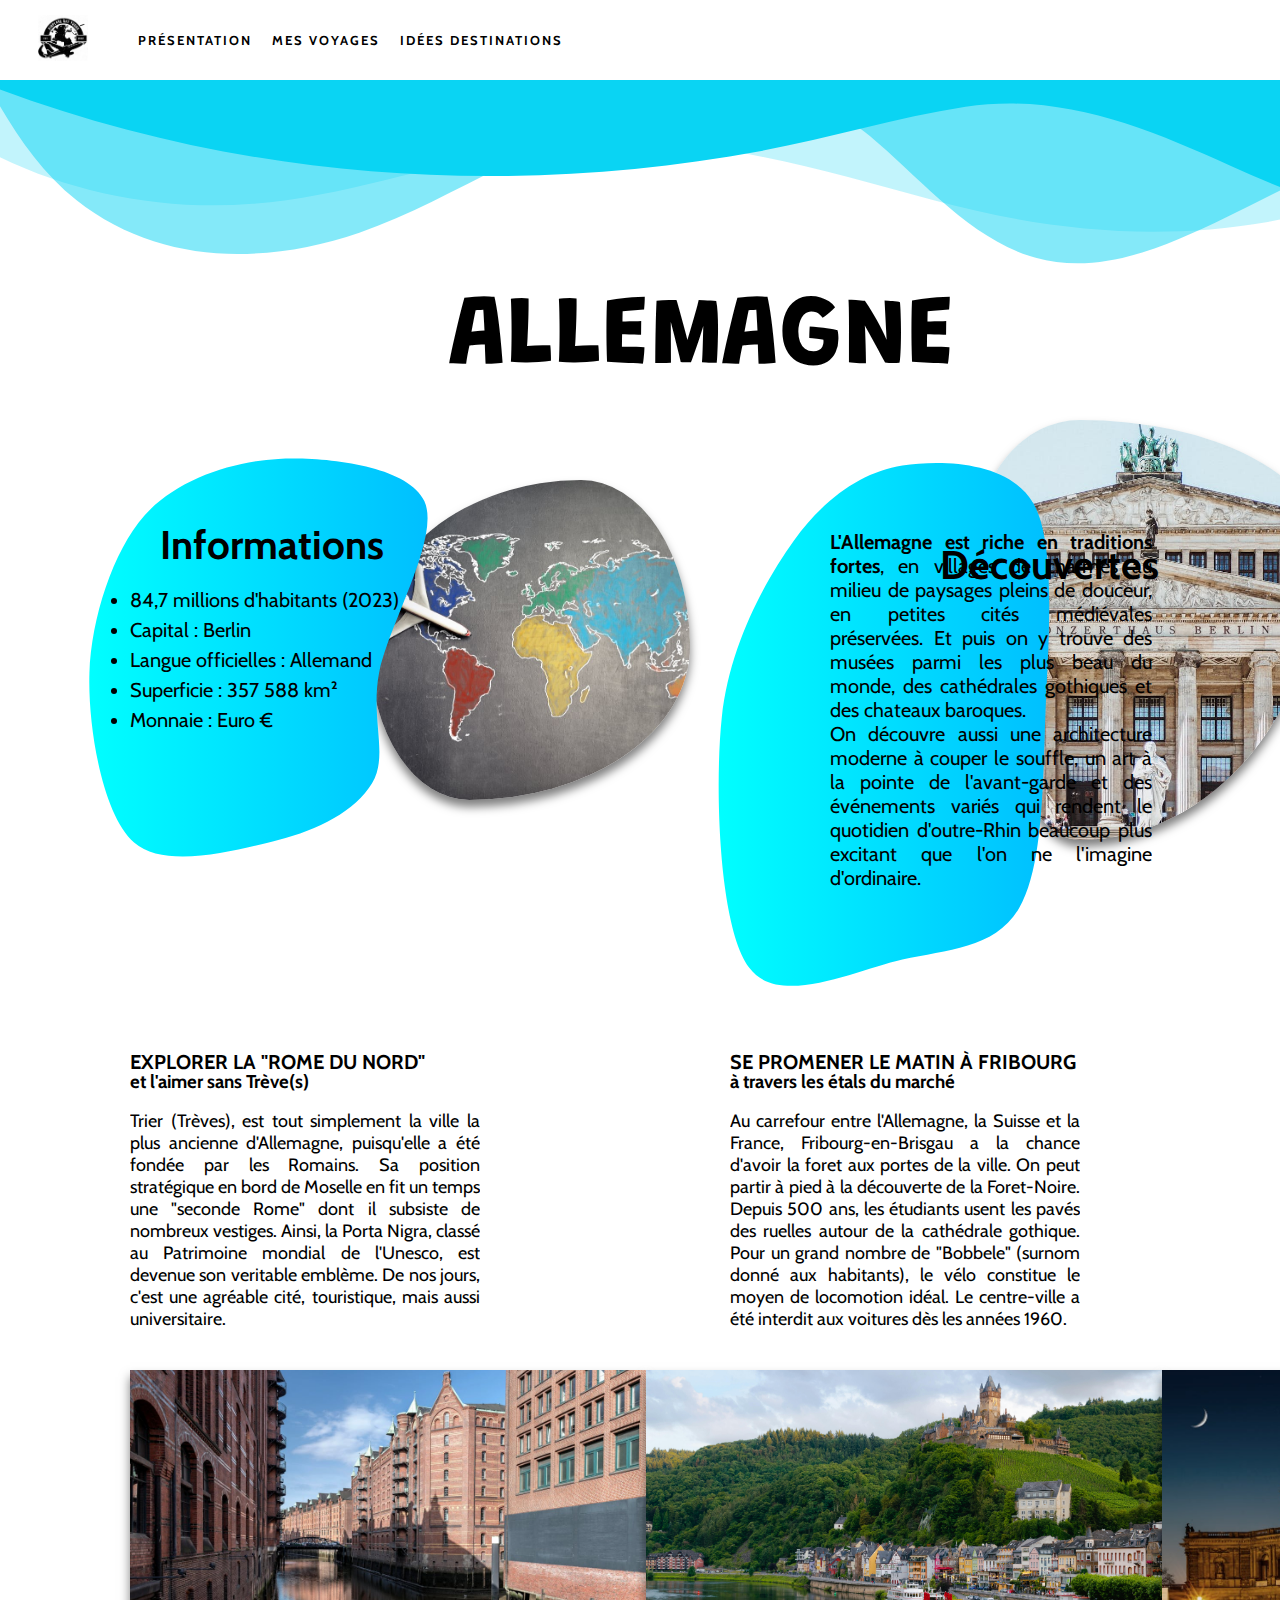
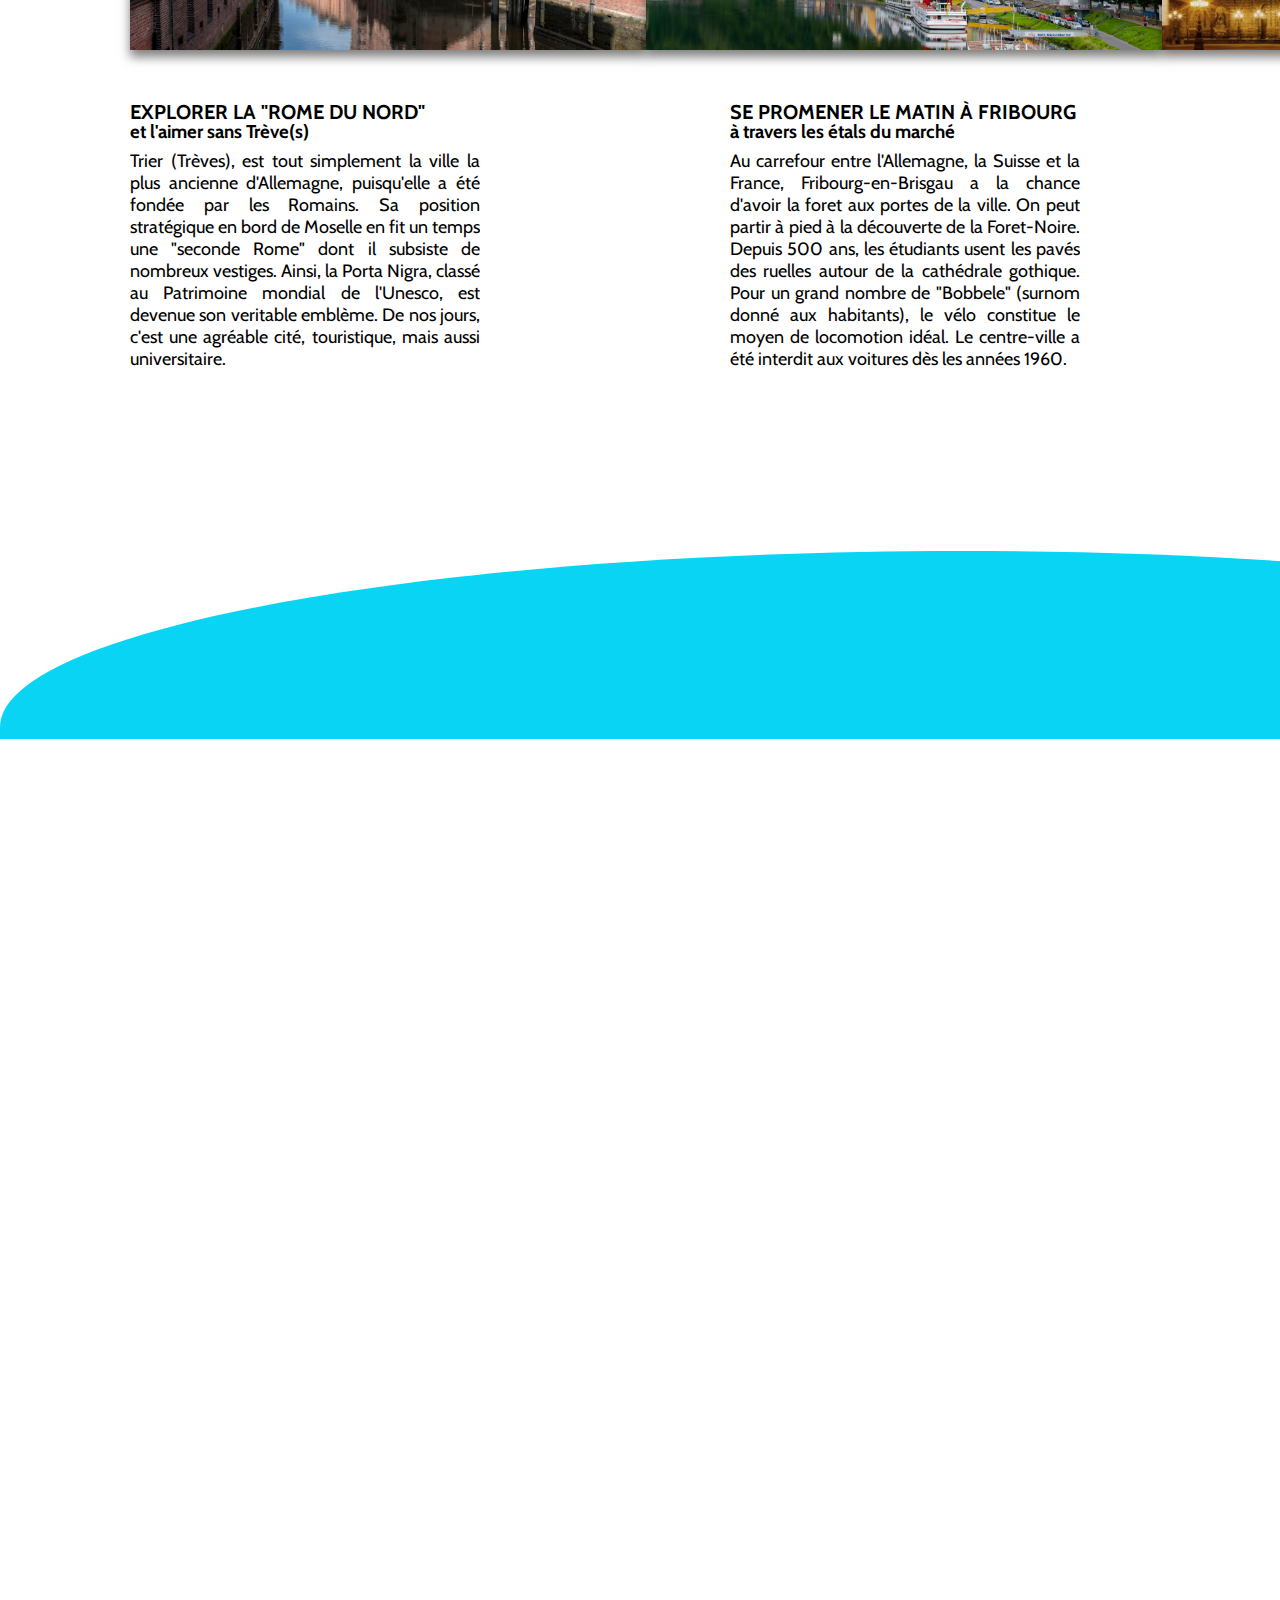
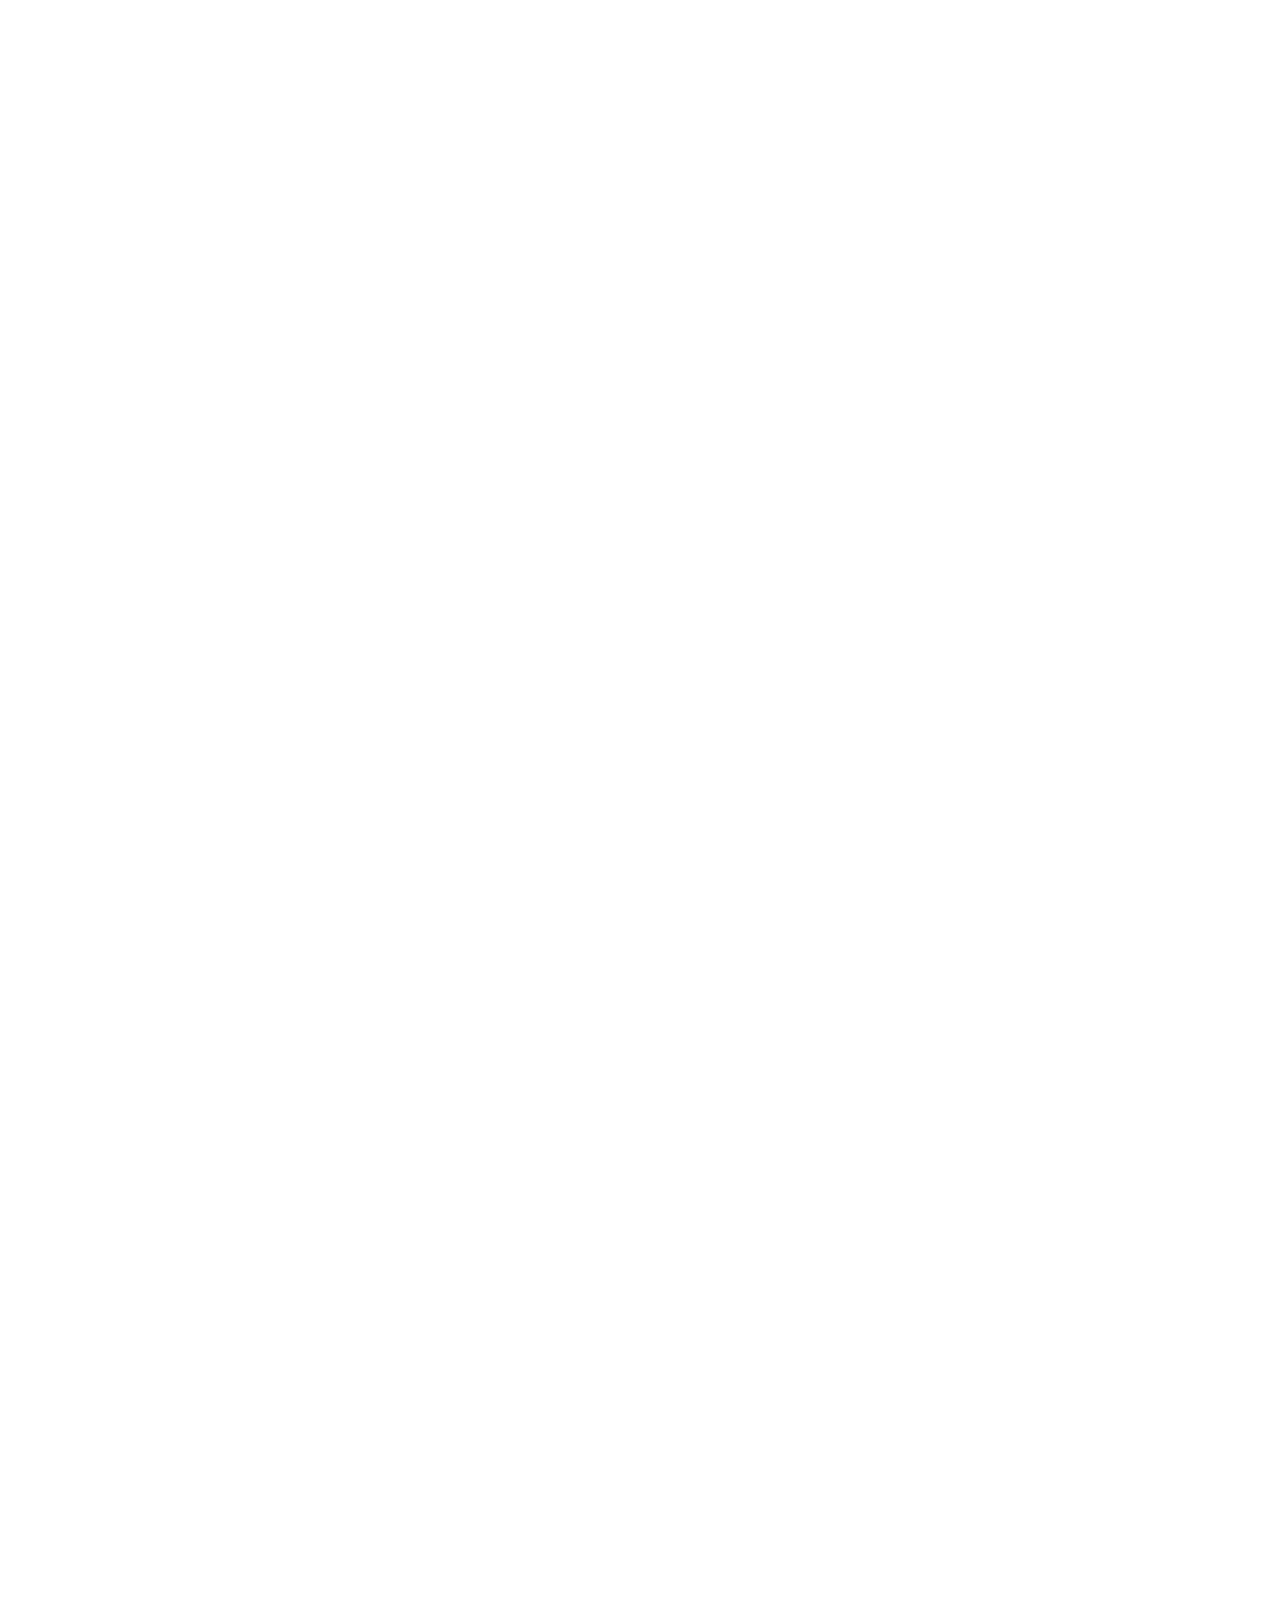
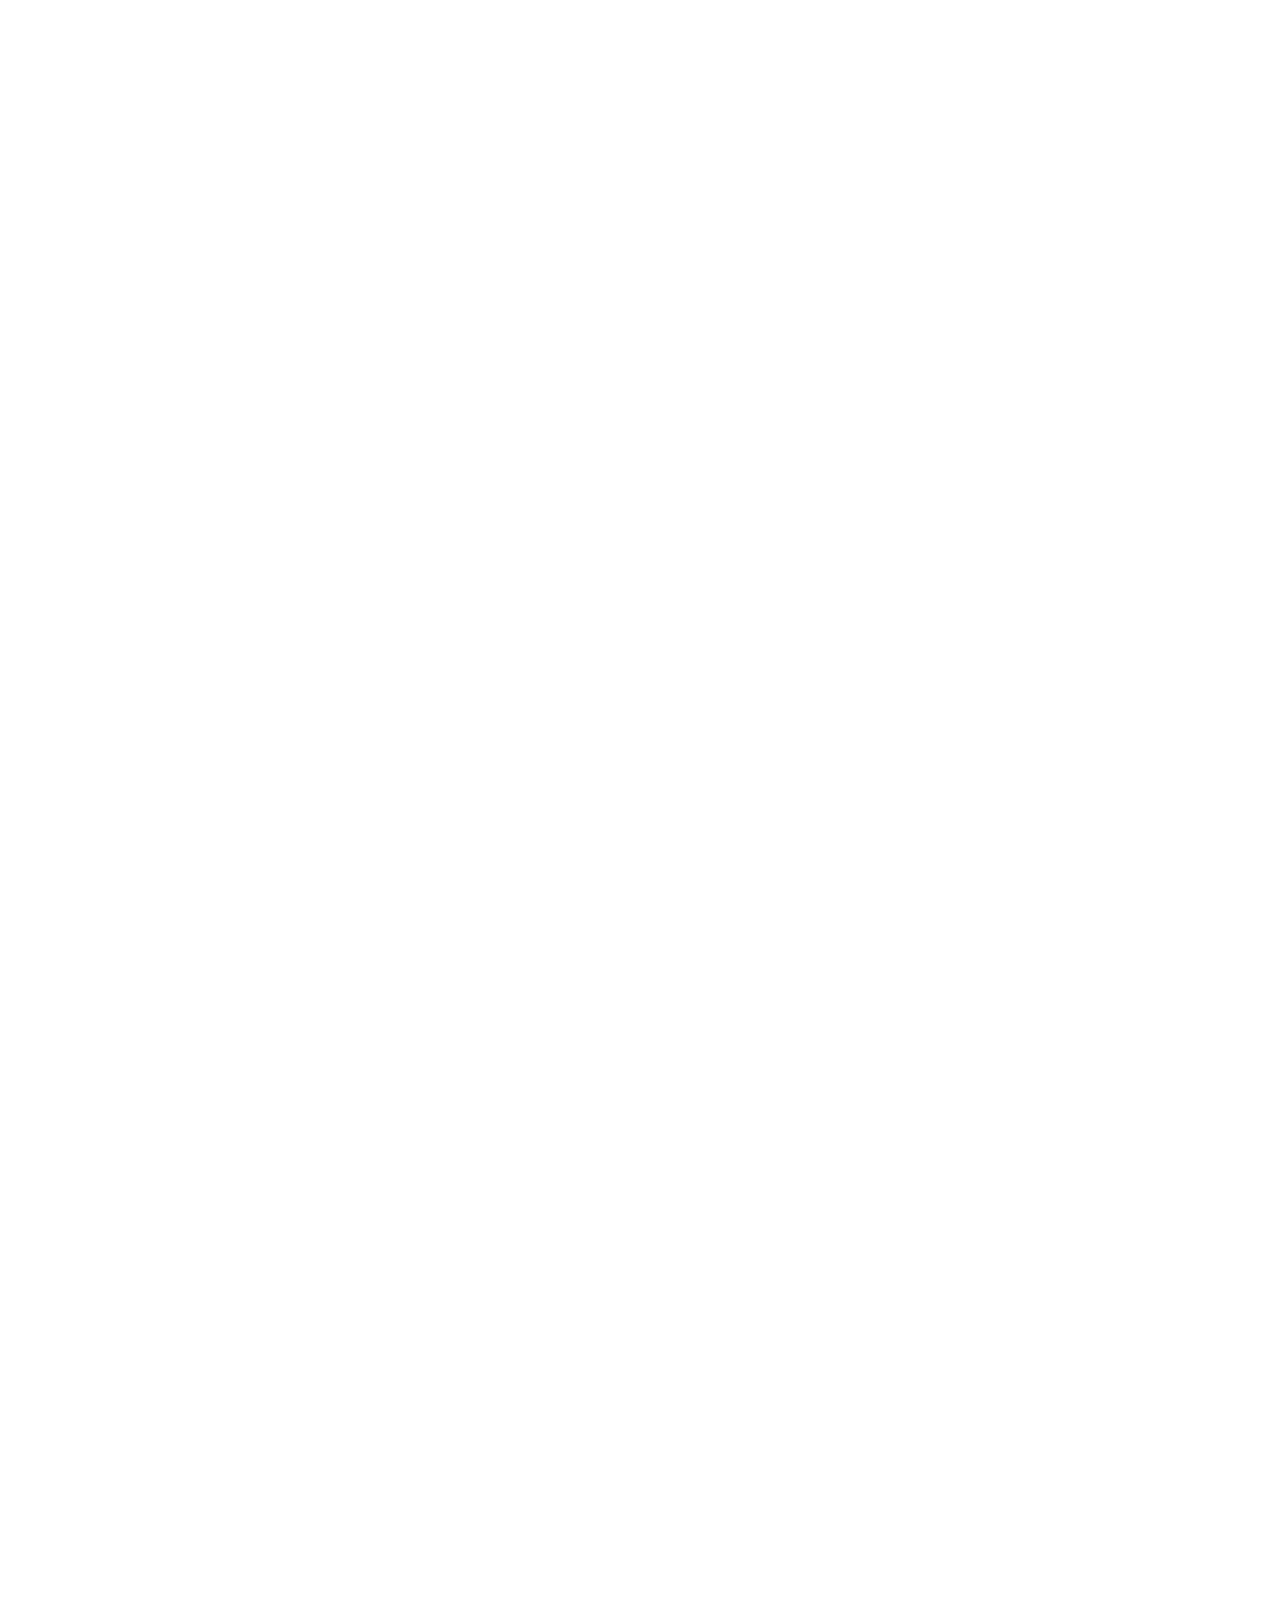
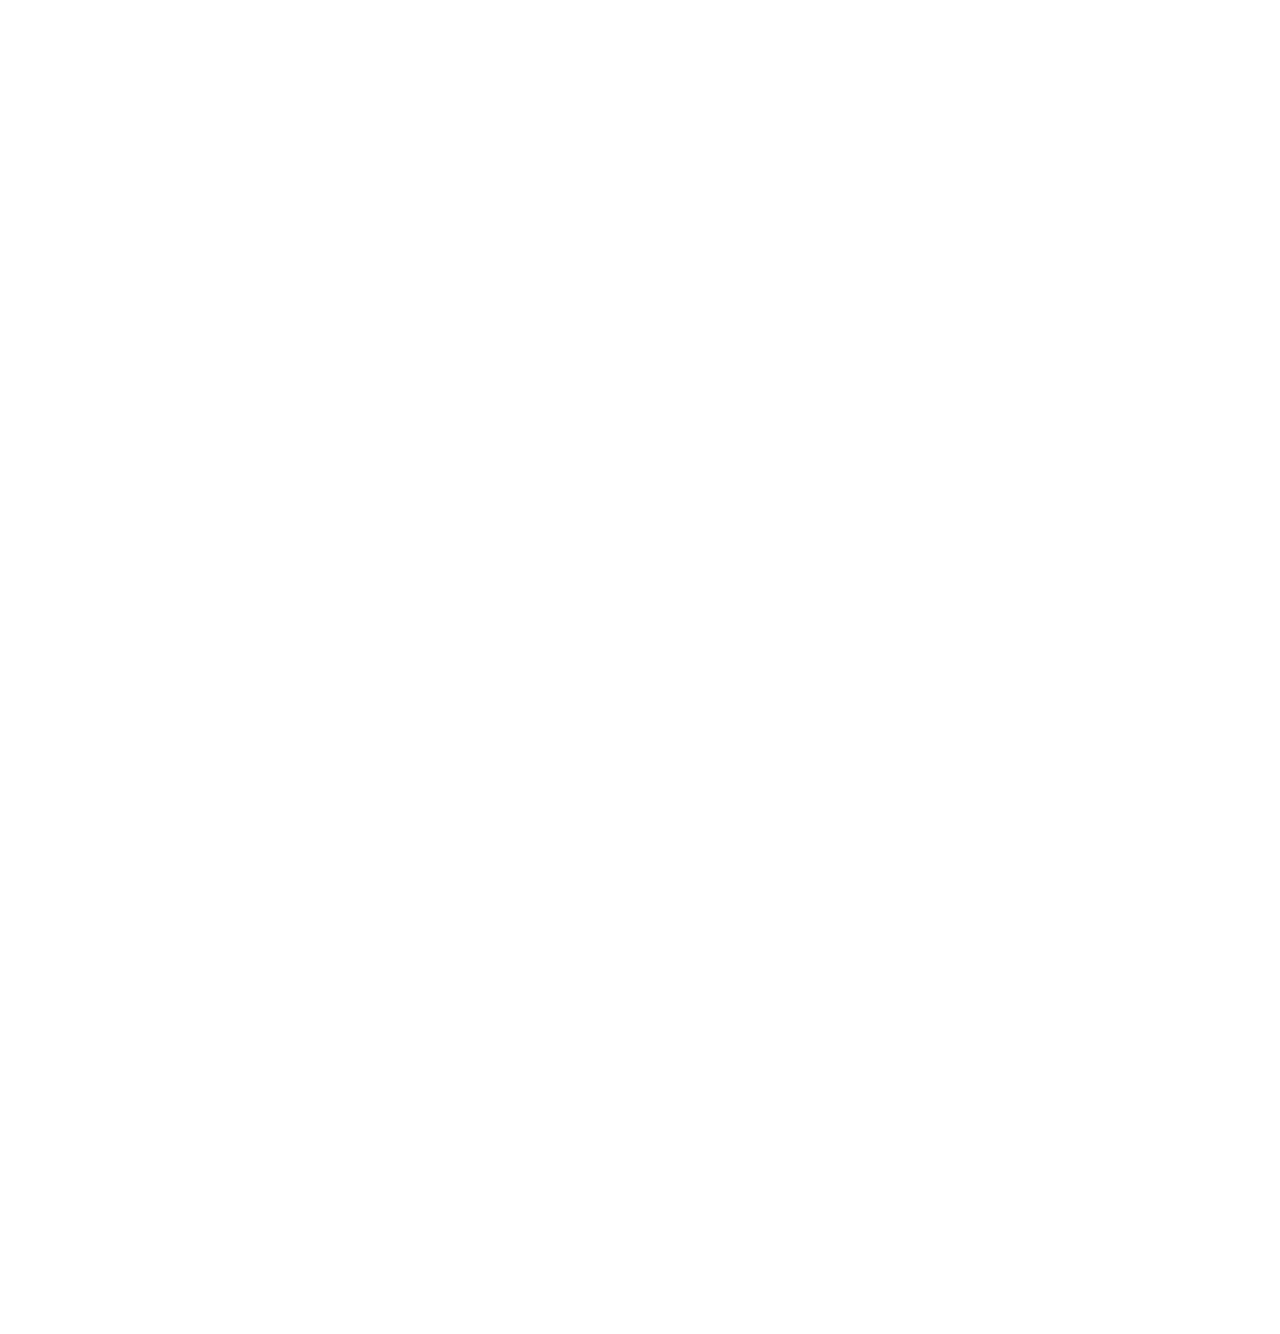
<file: Allemagne.html>
<!DOCTYPE html>
<html lang="fr">
    <head>
        <meta charset="UTF-8">
        <meta name="viewport" content="width=device-width, initial-scale=1.0">
        <title>Voyages</title> 
        <link rel="stylesheet" href="style.css">
    </head>

    <body>
        
        
        <!--HEADER-->
    <header>
        <div class="menu-logo">
            <a href="index.html" class="logo"><img src="images/logo.jpg"><a href="index.html"></a>
        <ul>
            <li><a href="presentation.html">Présentation</a></li>
            <li><a href="voyages.html">Mes voyages</a></li>
            <li><a href="idées.html">Idées destinations</a></li>
        </ul>
    </div>
</header>


<section class="title">
    <div class="div1">
        <h1>ALLEMAGNE</h1>
    </div>

</section>

<section class="etapes_1">
    <div class="div1">
    <h1>Découvertes</h1>
    <p><strong>L'Allemagne est riche en traditions fortes</strong>, en villages de charmes au milieu de paysages pleins de douceur, en petites cités médiévales préservées. Et puis on y trouve des musées parmi les plus beau du monde, des cathédrales gothiques et des chateaux baroques.<br>
        On découvre aussi une architecture moderne à couper le souffle, un art à la pointe de l'avant-garde et des événements variés qui rendent le quotidien d'outre-Rhin beaucoup plus excitant que l'on ne l'imagine d'ordinaire.
    </p>
    <img src="images/Allemagne/generated.svg">
</div>

<div class="div2">
    <img src="images/Allemagne/berl.jpeg" >
  </div>
</section>

<section class="etapes_2">
    <div class="div1">
    <h1>Informations</h1>
    <ul>
       <li>84,7 millions d'habitants (2023)</li>
    <li>Capital : Berlin</li>
    <li>Langue officielles : Allemand</li>
    <li>Superficie : 357 588 km²</li>
    <li>Monnaie : Euro €</li>
    </ul>
    <img src="images/Allemagne/forme1.svg">

    <div class="div2">
        <img src="images/Allemagne/test.jpeg" >
      </div>
</div>
</section>

<div class="container">
        <div class="step1">
            <h2>Explorer la "Rome du nord"</h2>
            <h3>et l'aimer sans Trève(s)</h3>
            <p>Trier (Trèves), est tout simplement la ville la plus ancienne d'Allemagne, puisqu'elle a été fondée par les Romains. Sa position stratégique en bord de Moselle en fit un temps une "seconde Rome" dont il subsiste de nombreux vestiges. Ainsi, la Porta Nigra, classé au Patrimoine mondial de l'Unesco, est devenue son veritable emblème. De nos jours, c'est une agréable cité, touristique, mais aussi universitaire.</p>
        </div>

        <div class="step2">
            <h2>Se promener le matin à fribourg</h2>
            <h3>à travers les étals du marché</h3>
            <p>Au carrefour entre l'Allemagne, la Suisse et la France, Fribourg-en-Brisgau a la chance d'avoir la foret aux portes de la ville. On peut partir à pied à la découverte de la Foret-Noire. Depuis 500 ans, les étudiants usent les pavés des ruelles autour de la cathédrale gothique. Pour un grand nombre de "Bobbele" (surnom donné aux habitants), le vélo constitue le moyen de locomotion idéal. Le centre-ville a été interdit aux voitures dès les années 1960.</p>
        </div>

        <div class="step3">
            <h2>Buller sur une plage</h2>
            <h3>au  bord du lac Constance</h3>
            <p>Un climat doux règne sur ses rives, propice à la croissance d'une végétation de type méditerranéen, ainsi qu'à l'exploitation de vignes et de vergers. Le lac est bordé de nombreuses localités historiques pittoresques, et meme d'une cité lacustre de Paléolithique. La plupart des bourgades sont reliées par des navettes fluviales et, en été, le lac se pare d'innombrables voiles blanches et colorées. Un endroit idéal pour se ressourcer en famille et s'adonnerau farniente.</p>
        </div>

        <div class="step4">
            <h2>Explorer la "Rome du nord"</h2>
            <h3>et l'aimer sans Trève(s)</h3>
            <p>Trier (Trèves), est tout simplement la ville la plus ancienne d'Allemagne, puisqu'elle a été fondée par les Romains. Sa position stratégique en bord de Moselle en fit un temps une "seconde Rome" dont il subsiste de nombreux vestiges. Ainsi, la Porta Nigra, classé au Patrimoine mondial de l'Unesco, est devenue son veritable emblème. De nos jours, c'est une agréable cité, touristique, mais aussi universitaire.</p>
        </div>

        <div class="step5">
            <h2>Se promener le matin à fribourg</h2>
            <h3>à travers les étals du marché</h3>
            <p>Au carrefour entre l'Allemagne, la Suisse et la France, Fribourg-en-Brisgau a la chance d'avoir la foret aux portes de la ville. On peut partir à pied à la découverte de la Foret-Noire. Depuis 500 ans, les étudiants usent les pavés des ruelles autour de la cathédrale gothique. Pour un grand nombre de "Bobbele" (surnom donné aux habitants), le vélo constitue le moyen de locomotion idéal. Le centre-ville a été interdit aux voitures dès les années 1960.</p>
        </div>

        <div class="step6">
            <h2>Buller sur une plage</h2>
            <h3>au  bord du lac Constance</h3>
            <p>Un climat doux règne sur ses rives, propice à la croissance d'une végétation de type méditerranéen, ainsi qu'à l'exploitation de vignes et de vergers. Le lac est bordé de nombreuses localités historiques pittoresques, et meme d'une cité lacustre de Paléolithique. La plupart des bourgades sont reliées par des navettes fluviales et, en été, le lac se pare d'innombrables voiles blanches et colorées. Un endroit idéal pour se ressourcer en famille et s'adonnerau farniente.</p>
        </div>
</div>
<div class="illustration">
    <div class="illustration1">
        <img src="images/Allemagne/illustration1.jpeg">
</div>
        <div class="illustration2">
            <img src="images/Allemagne/illustration2.jpg">
        </div>

        <div class="illustration3">
            <img src="images/Allemagne/illustration3.jpg">
        </div>

        <div class="waves">
            <img src="images/formes/waves.svg">
        </div>

        <div class="cercle">
            <img src="images/Allemagne/cercle.svg">
        </div>
</div>

    </body>
</html>
</file>
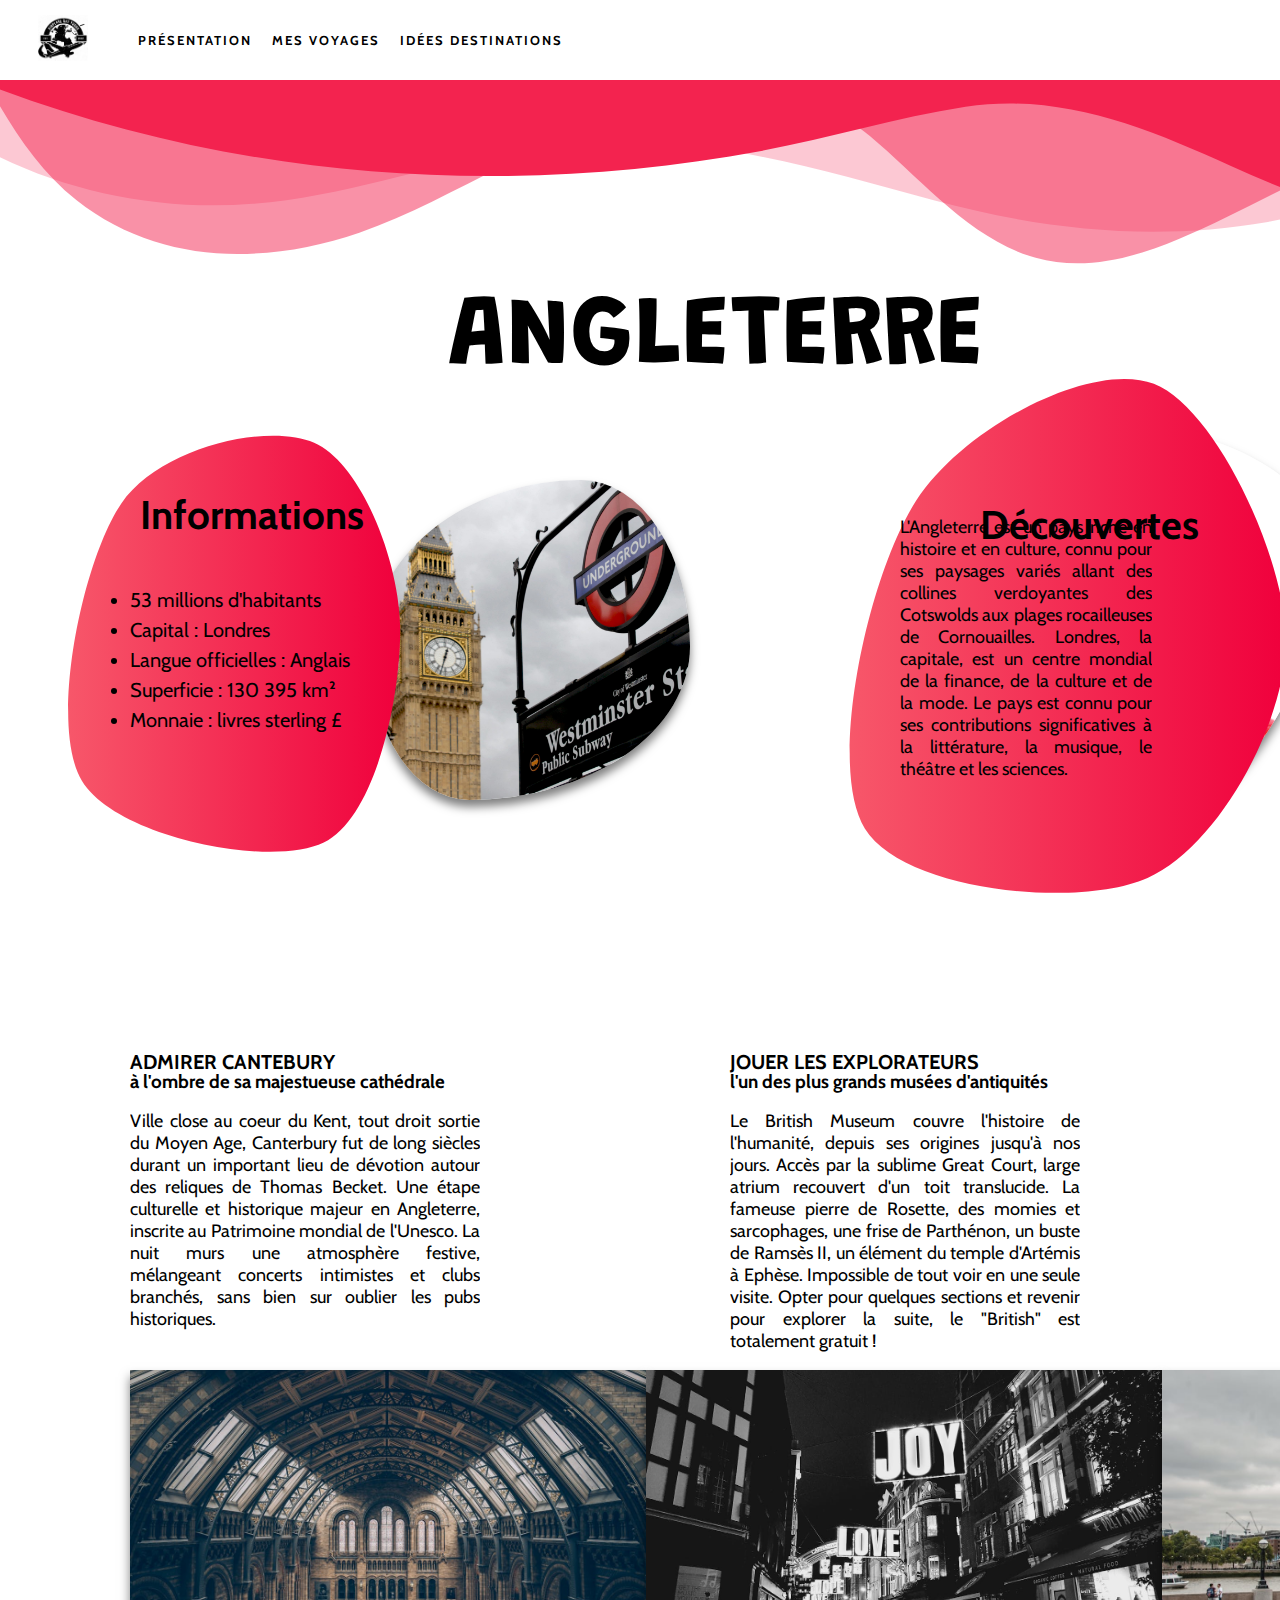
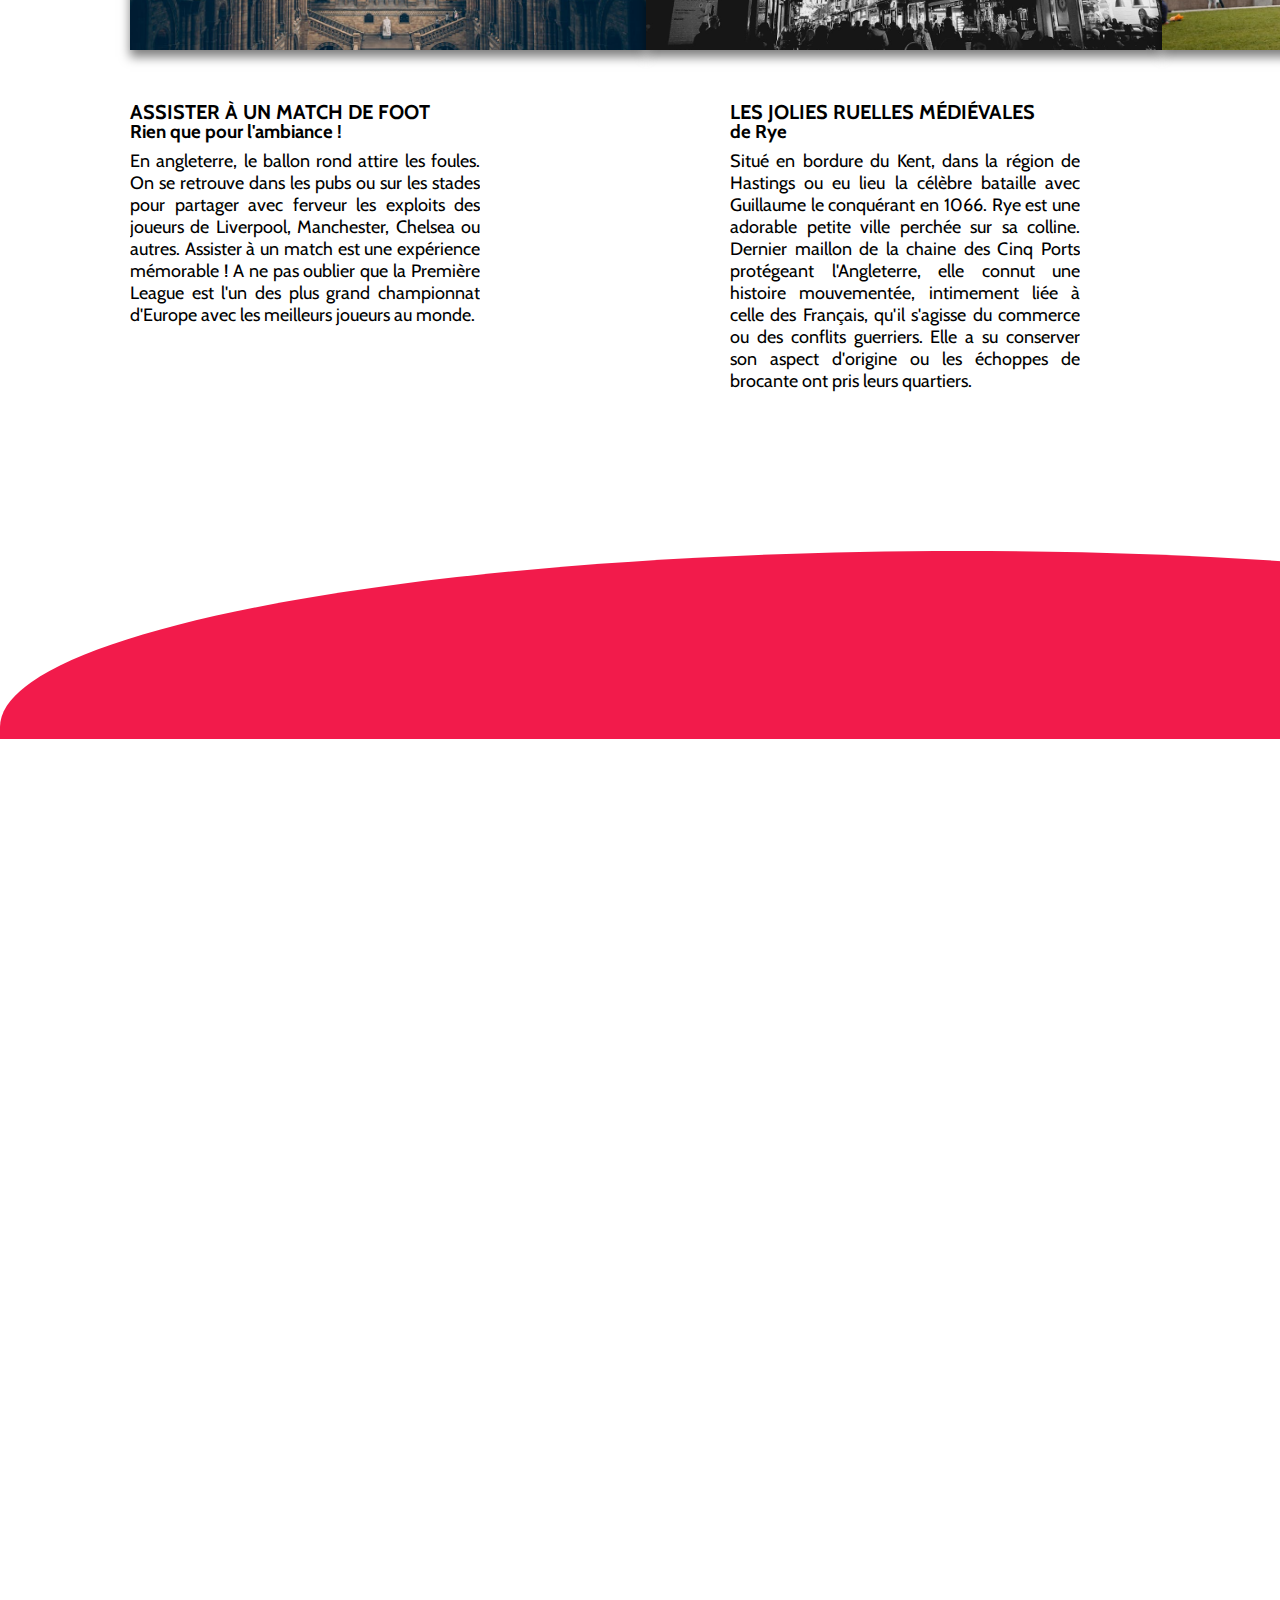
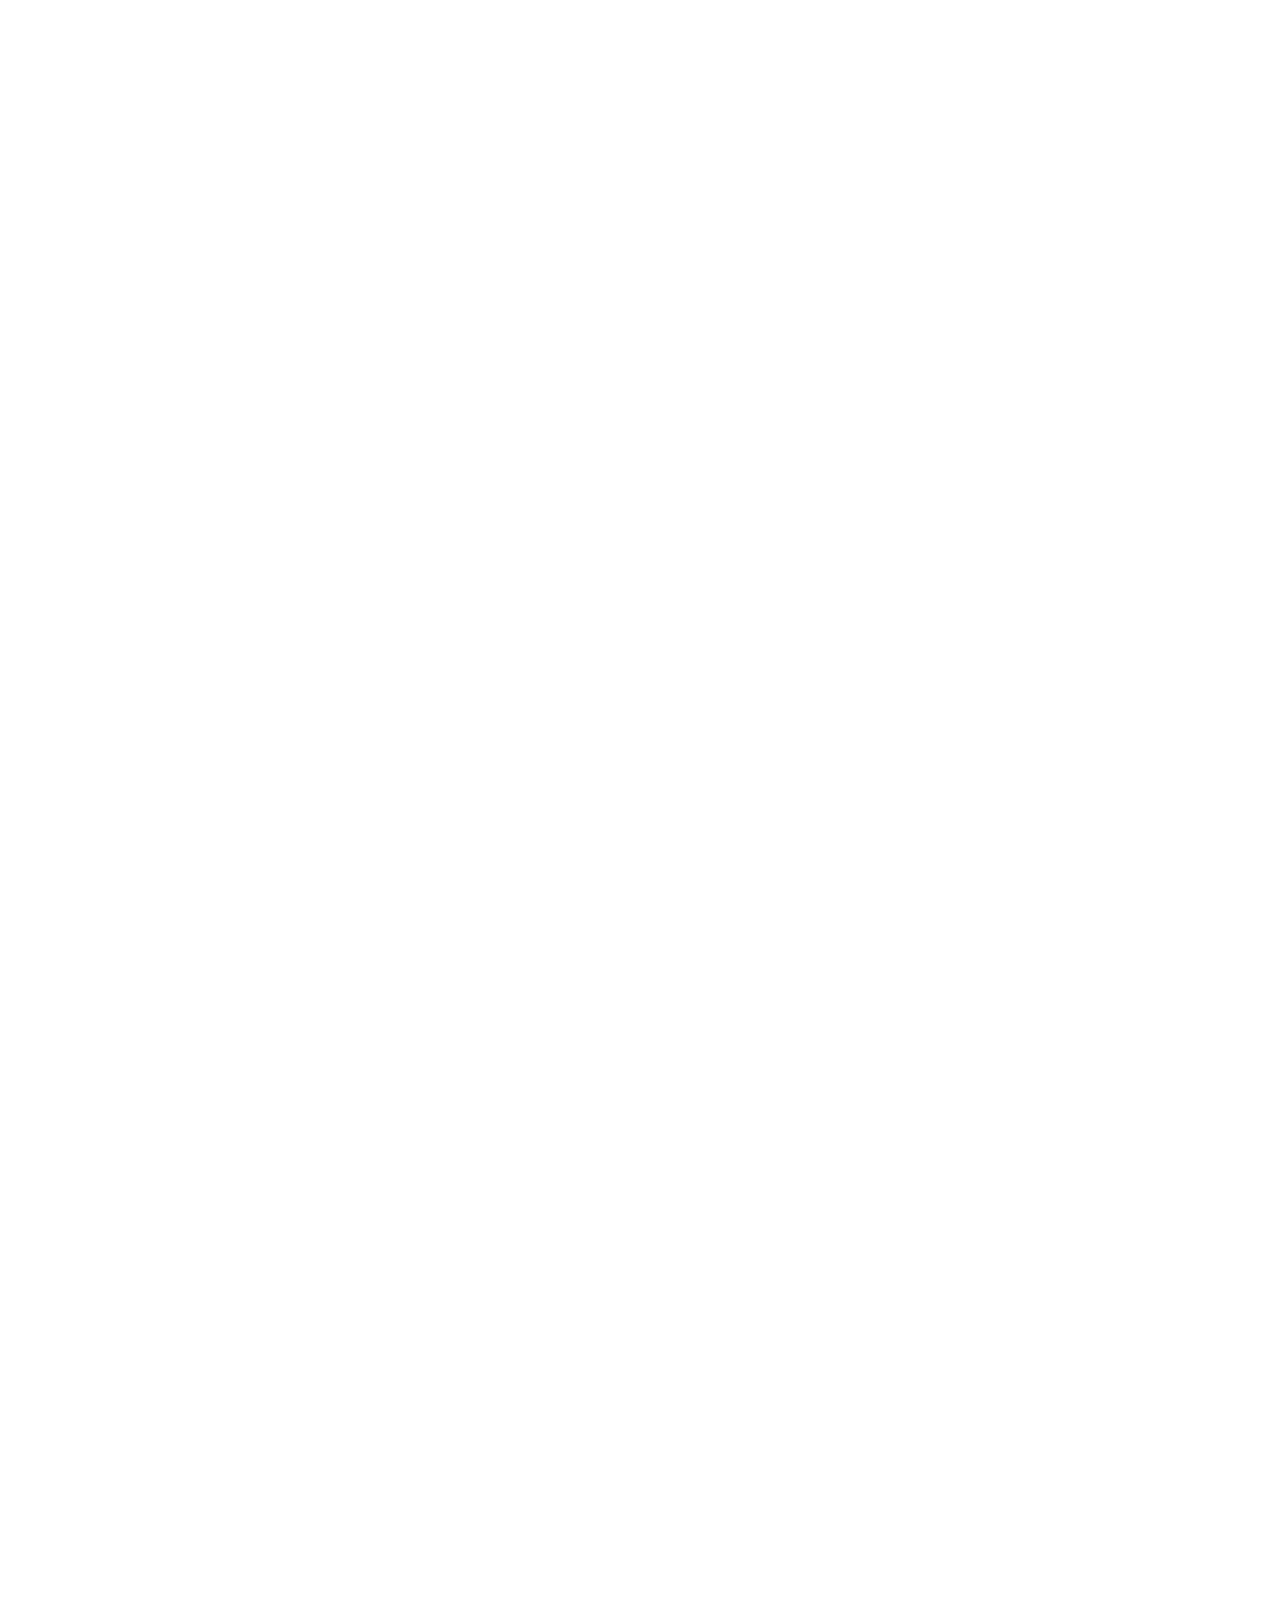
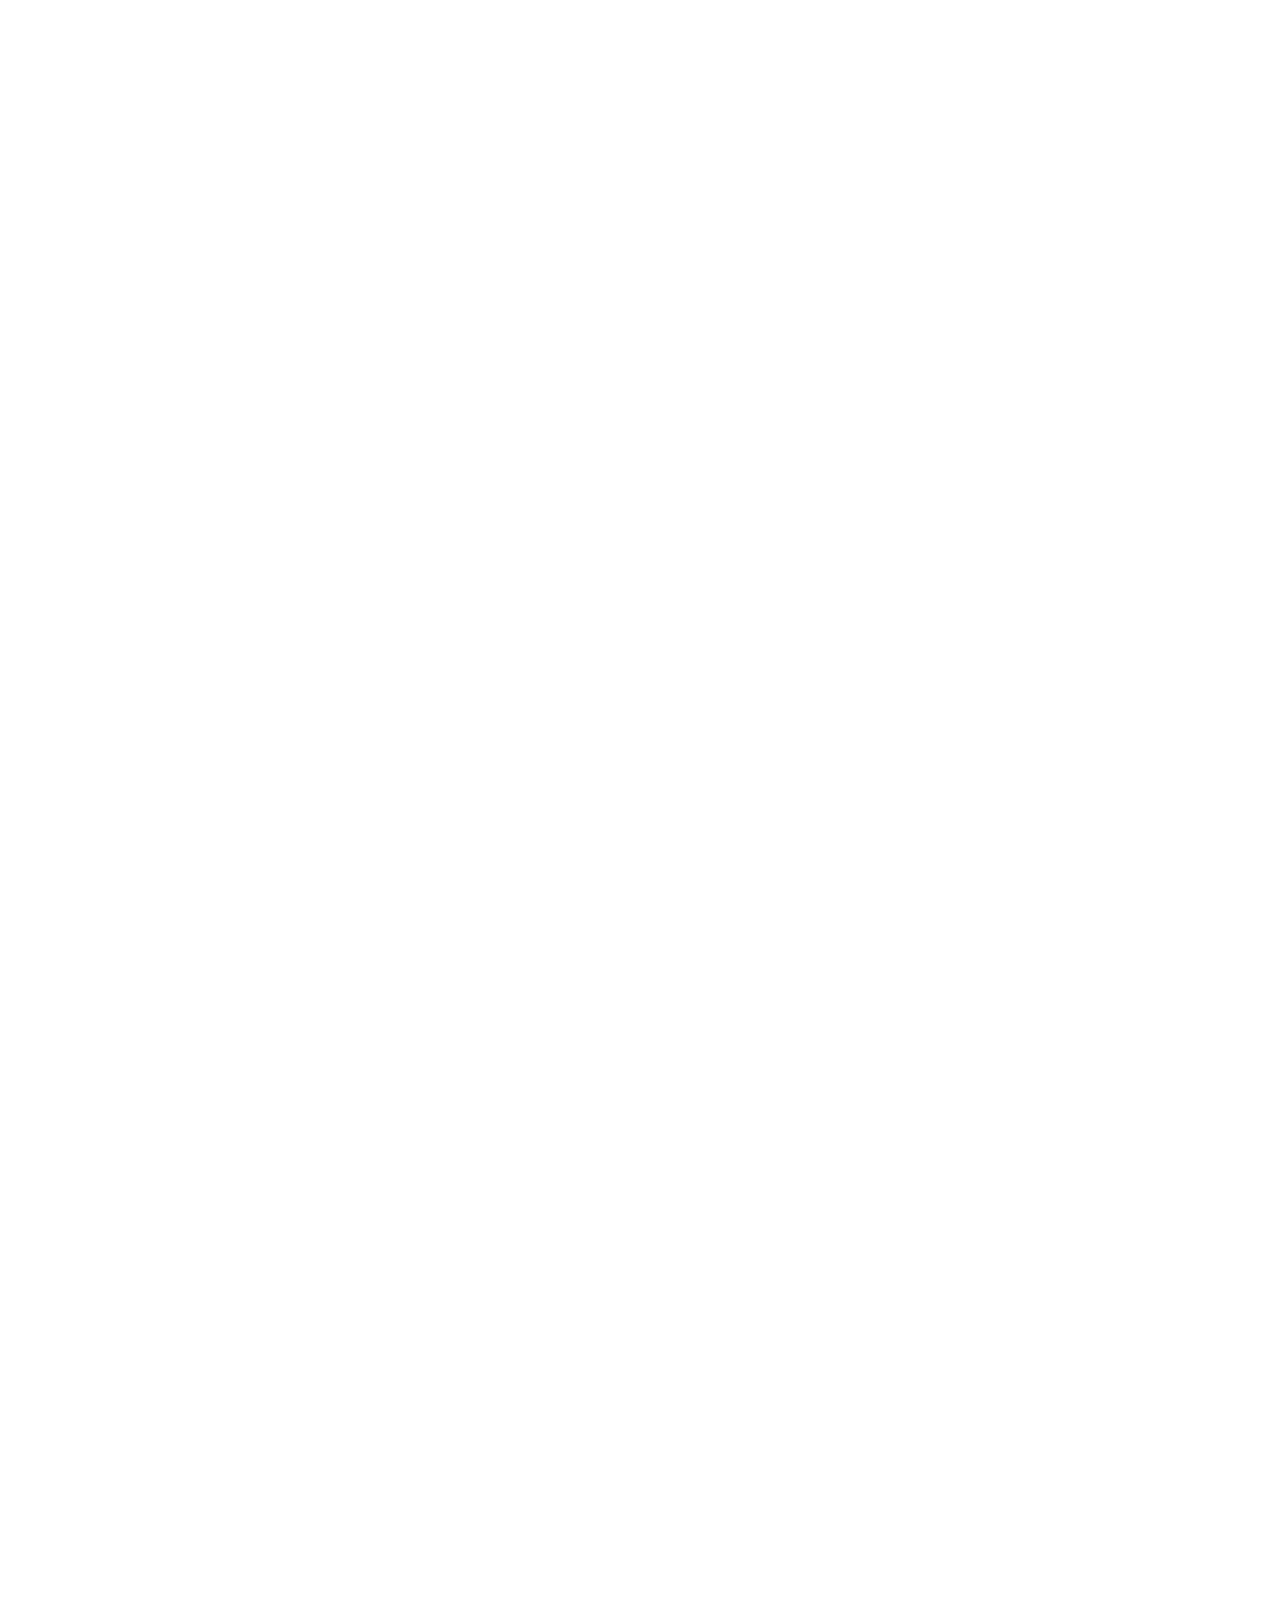
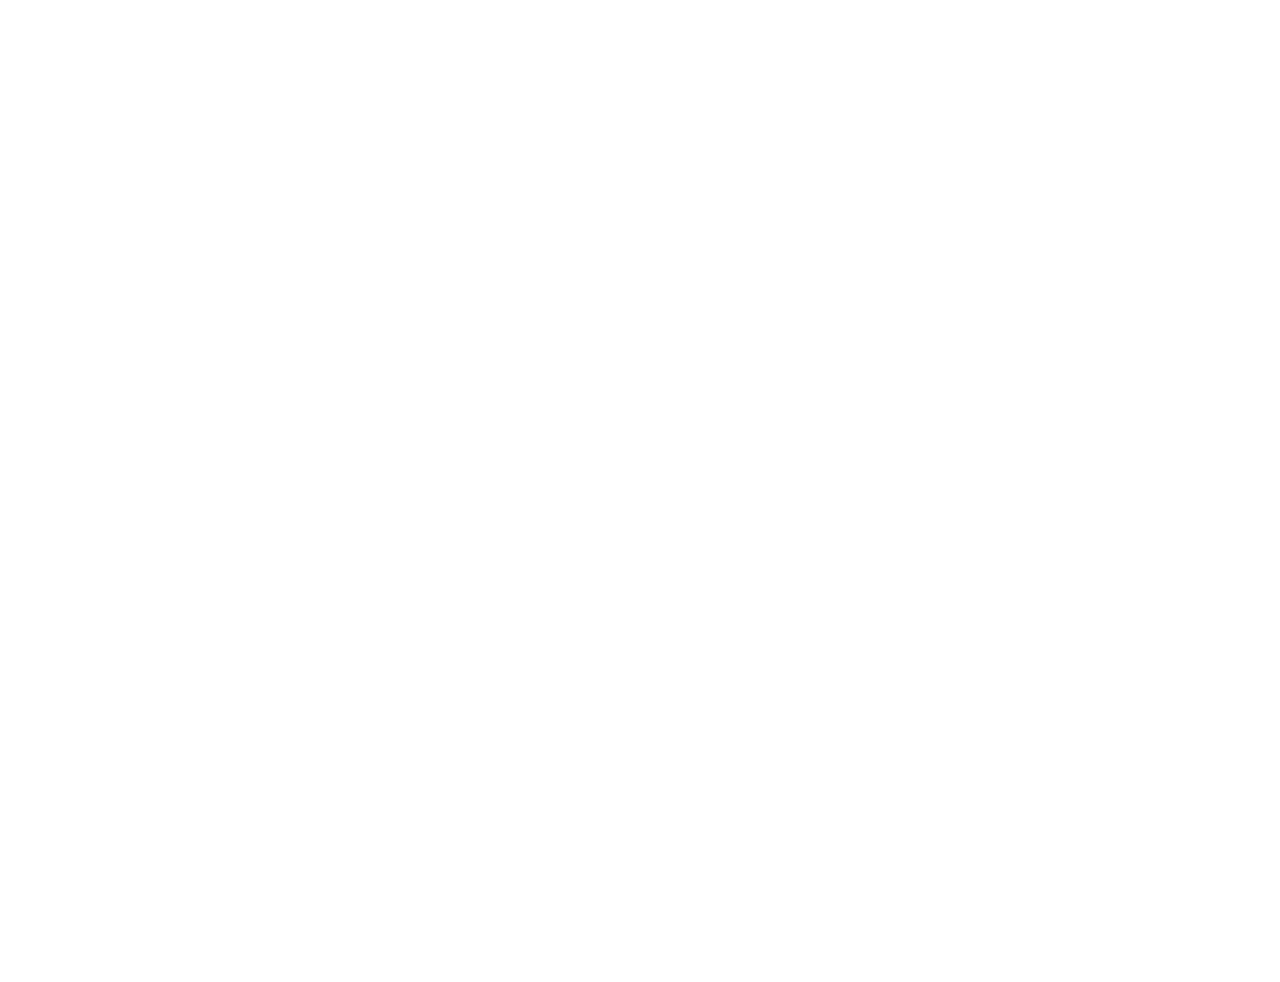
<file: Angleterre.html>
<!DOCTYPE html>
<html lang="fr">
    <head>
        <meta charset="UTF-8">
        <meta name="viewport" content="width=device-width, initial-scale=1.0">
        <title>Voyages</title> 
        <link rel="stylesheet" href="style.css">
    </head>

    <body>
        
        <!--HEADER-->
    <header>
        <div class="menu-logo">
        <a href="index.html" class="logo"><img src="images/logo.jpg"></a>
        <ul>
            <li><a href="presentation.html">Présentation</a></li>
            <li><a href="voyages.html">Mes voyages</a></li>
            <li><a href="idées.html">Idées destinations</a></li>
        </ul>
    </div>
</header>


<section class="title">
    <div class="div1">
        <h1>ANGLETERRE</h1>
    </div>

</section>

<section class="etapes_1_ang">
    <div class="div1">
    <h1>Découvertes</h1>
    <p>L'Angleterre est un pays riche en histoire et en culture, connu pour ses paysages variés allant des collines verdoyantes des Cotswolds aux plages rocailleuses de Cornouailles. Londres, la capitale, est un centre mondial de la finance, de la culture et de la mode. Le pays est connu pour ses contributions significatives à la littérature, la musique, le théâtre et les sciences.
    </p>
    <img src="images/Angleterre/forme.svg">
</div>

<div class="div2">
    <img src="images/Angleterre/photo2.jpg" >
  </div>
</section>

<section class="etapes_2_ang">
    <div class="div1">
    <h1>Informations</h1>
    <ul>
       <li>53 millions d'habitants</li>
    <li>Capital : Londres</li>
    <li>Langue officielles : Anglais</li>
    <li>Superficie : 130 395 km²</li>
    <li>Monnaie : livres sterling £</li>
    </ul>
    <img src="images/Angleterre/forme2.svg">

    <div class="div2">
        <img src="images/Angleterre/photo1.jpg" >
      </div>
</div>
</section>

<div class="container">
        <div class="step1">
            <h2>Admirer Cantebury</h2>
            <h3>à l'ombre de sa majestueuse cathédrale</h3>
            <p>Ville close au coeur du Kent, tout droit sortie du Moyen Age, Canterbury fut de long siècles durant un important lieu de dévotion autour des reliques de Thomas Becket. Une étape culturelle et historique majeur en Angleterre, inscrite au Patrimoine mondial de l'Unesco. La nuit murs une atmosphère festive, mélangeant concerts intimistes et clubs branchés, sans bien sur oublier les pubs historiques.</p>
        </div>

        <div class="step2">
            <h2>Jouer les explorateurs</h2>
            <h3>l'un des plus grands musées d'antiquités</h3>
            <p>Le British Museum couvre l'histoire de l'humanité, depuis ses origines jusqu'à nos jours. Accès par la sublime Great Court, large atrium recouvert d'un toit translucide. La fameuse pierre de Rosette, des momies et sarcophages, une frise de Parthénon, un buste de Ramsès II, un élément du temple d'Artémis à Ephèse. Impossible de tout voir en une seule visite. Opter pour quelques sections et revenir pour explorer la suite, le "British" est totalement gratuit !</p>
        </div>

        <div class="step3">
            <h2>Faire du shopping</h2>
            <h3>Plonger dans l'ambiance de la nuit</h3>
            <p>Avant d'écumer les boutiques vintage et de fripes de Brick Lane (marché aux puces le dimanche), faire un tour au Old Spitalfields Market. Dans la foulée, découvrir Shoreditch, Hoxton, Hackney. Admirer le festival de fresques murales et autres oeuvres de street art. Ces quartier sont branchés et bohèmes font aussi partie des soirées londoniennes. Tous les oiseaux de la nuit qui se respectent viennent ici en fin de semaine !</p>
        </div>

        <div class="step4">
            <h2>Assister à un match de foot</h2>
            <h3>Rien que pour l'ambiance !</h3>
            <p>En angleterre, le ballon rond attire les foules. On se retrouve dans les pubs ou sur les stades pour partager avec ferveur les exploits des joueurs de Liverpool, Manchester, Chelsea ou autres. Assister à un match est une expérience mémorable ! A ne pas oublier que la Première League est l'un des plus grand championnat d'Europe avec les meilleurs joueurs au monde.</p>
        </div>

        <div class="step5">
            <h2>les jolies ruelles médiévales</h2>
            <h3>de Rye</h3>
            <p>Situé en bordure du Kent, dans la région de Hastings ou eu lieu la célèbre bataille avec Guillaume le conquérant en 1066. Rye est une adorable petite ville perchée sur sa colline. Dernier maillon de la chaine des Cinq Ports protégeant l'Angleterre, elle connut une histoire mouvementée, intimement liée à celle des Français, qu'il s'agisse du commerce ou des conflits guerriers. Elle a su conserver son aspect d'origine ou les échoppes de brocante ont pris leurs quartiers.</p>
        </div>

        <div class="step6">
            <h2>une vraie jungle tropicale</h2>
            <h3>perdu en pleine lande britannique</h3>
            <p>L'Eden Project, à Saint Austell, est un jardin paradisiaque sorti tout droit d'un film de science-fiction ! Dans un gouffre argileux de Cornouailles, de gigantesques et insolites bulles de plastique. Les plus grandes serres au monde, abritent les grands biotopes du globe et leurs différents types de végétation. Partout, des explications judicieuses sur le traitement de chaque espèce et son impact sur notre quotidien. Ecologique et génial !</p>
        </div>
</div>
<div class="illustration">
    <div class="illustration1">
        <img src="images/Angleterre/photo3.jpeg">
</div>
        <div class="illustration2">
            <img src="images/Angleterre/photo4.jpeg">
        </div>

        <div class="illustration3">
            <img src="images/Angleterre/photo5.jpeg">
        </div>

        <div class="waves">
            <img src="images/Angleterre/waves.svg">
        </div>

        <div class="cercle">
            <img src="images/Angleterre/cercle.svg">
        </div>
</div>

    </body>
    
</html>
</file>
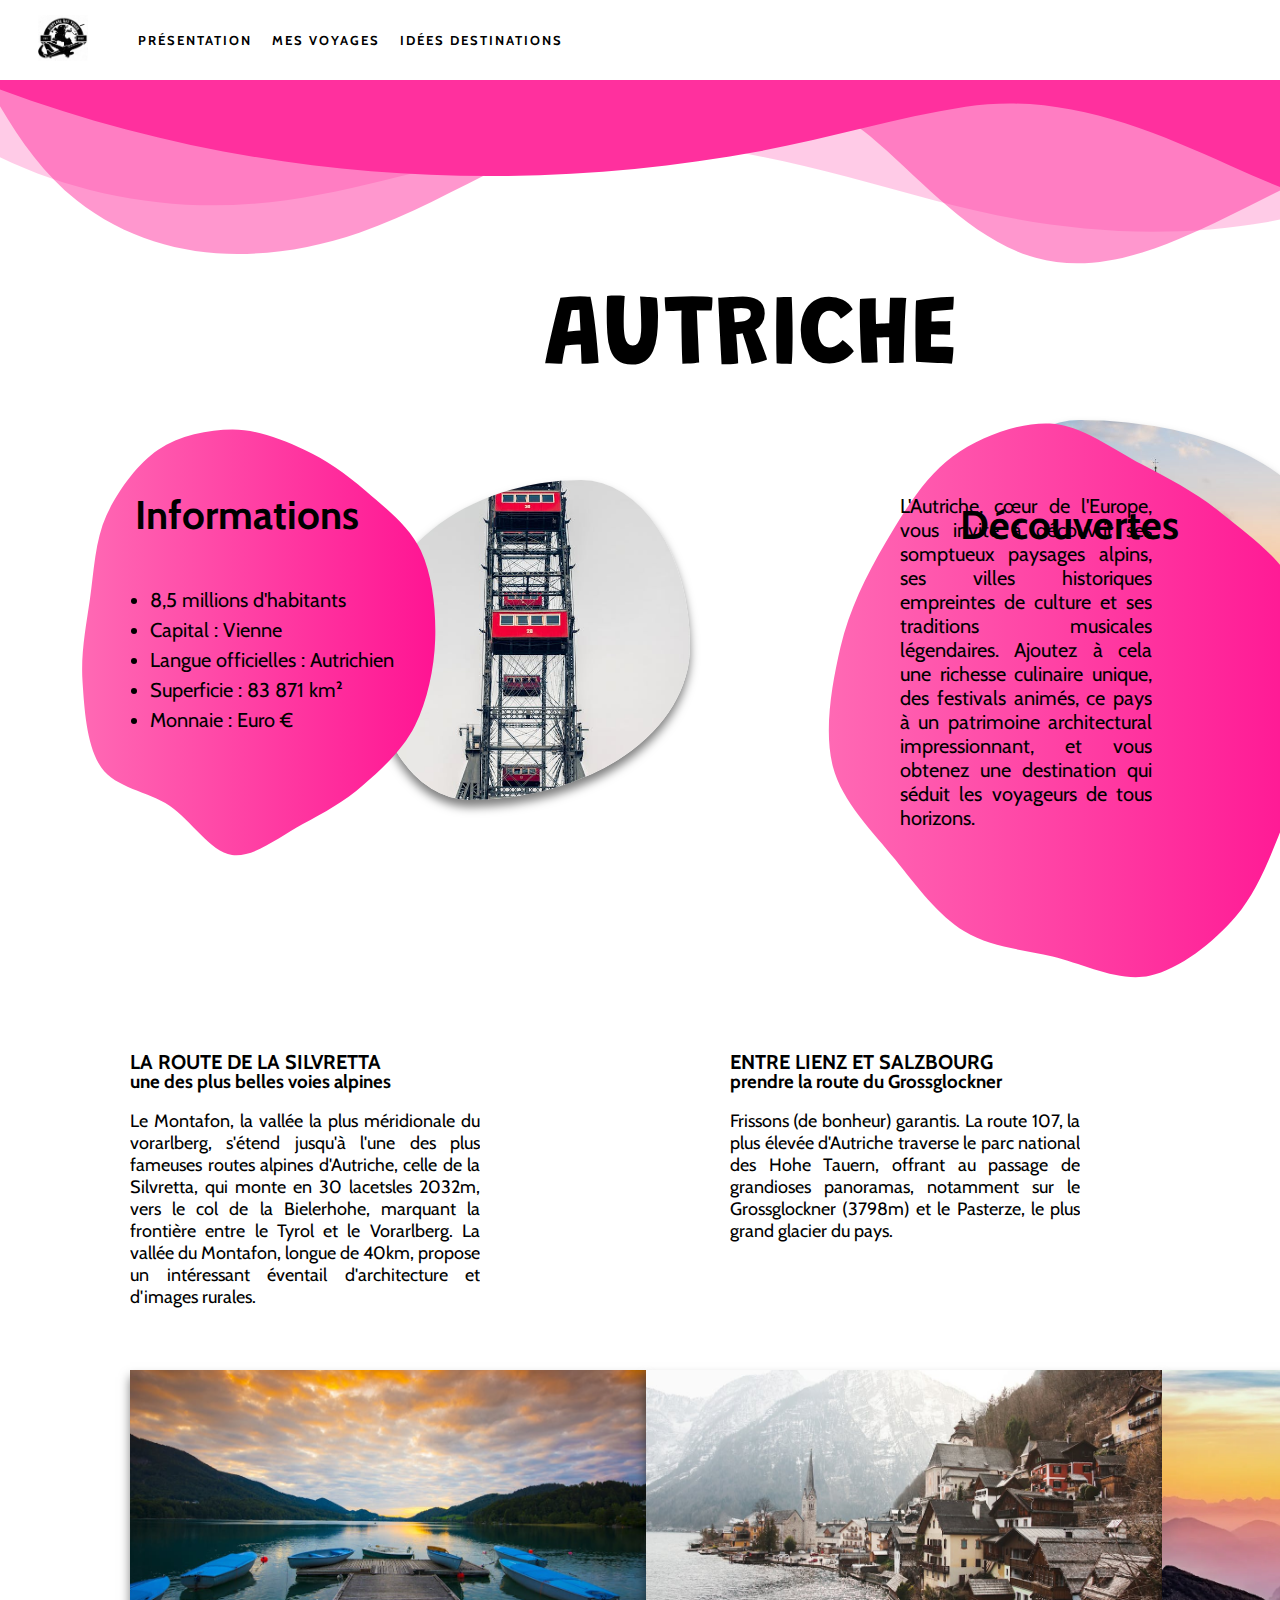
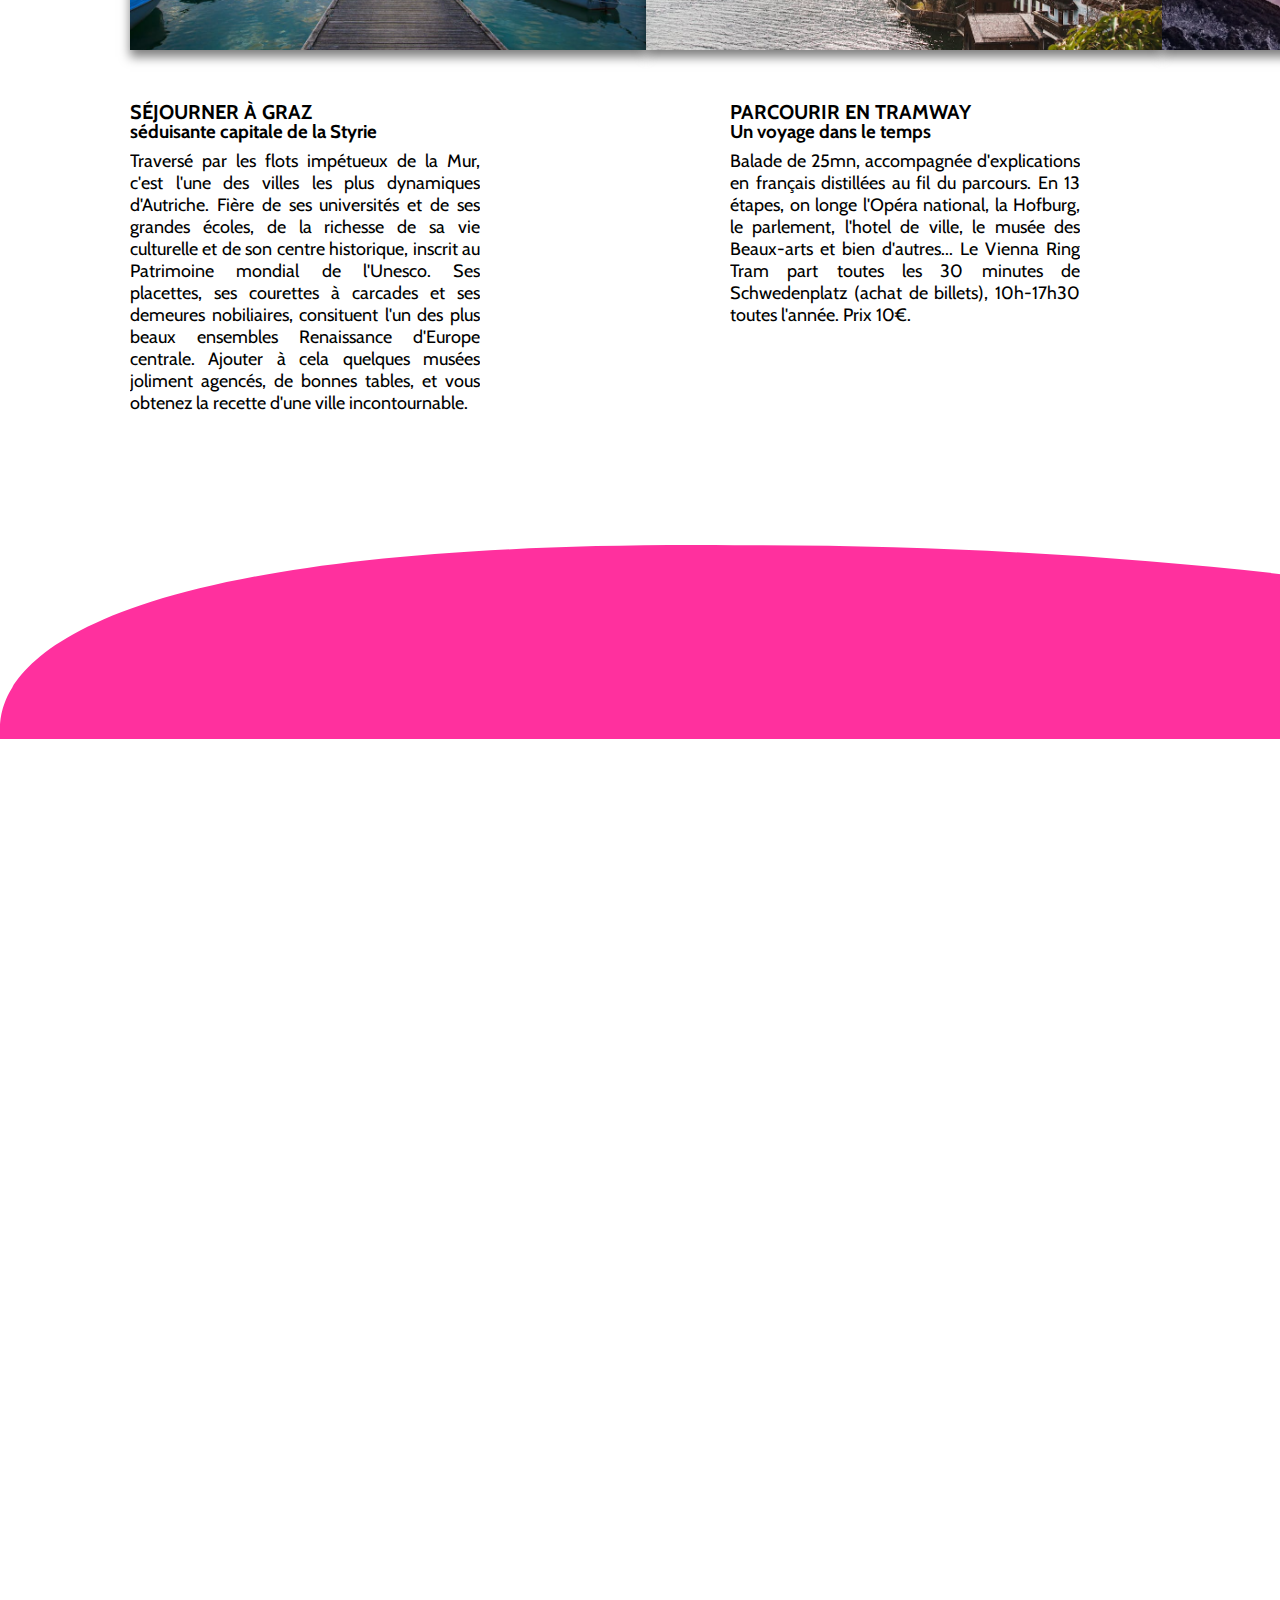
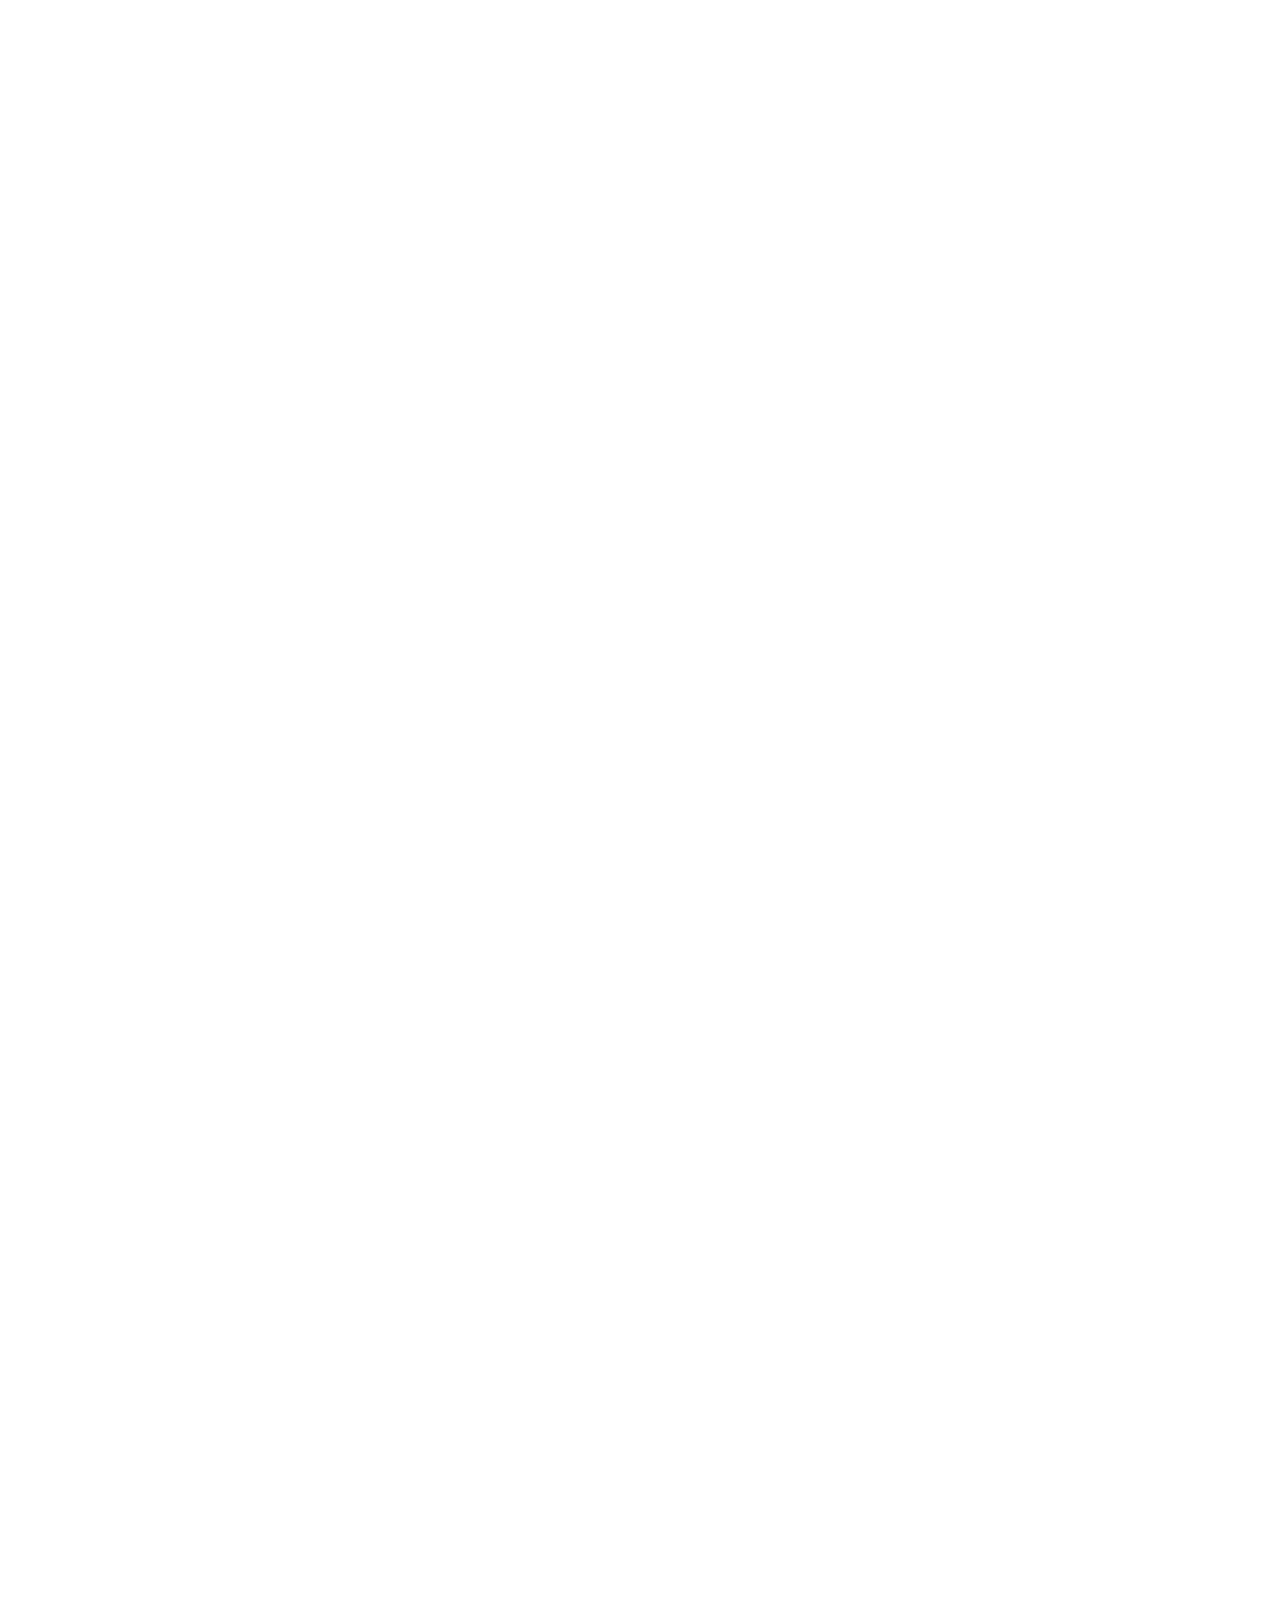
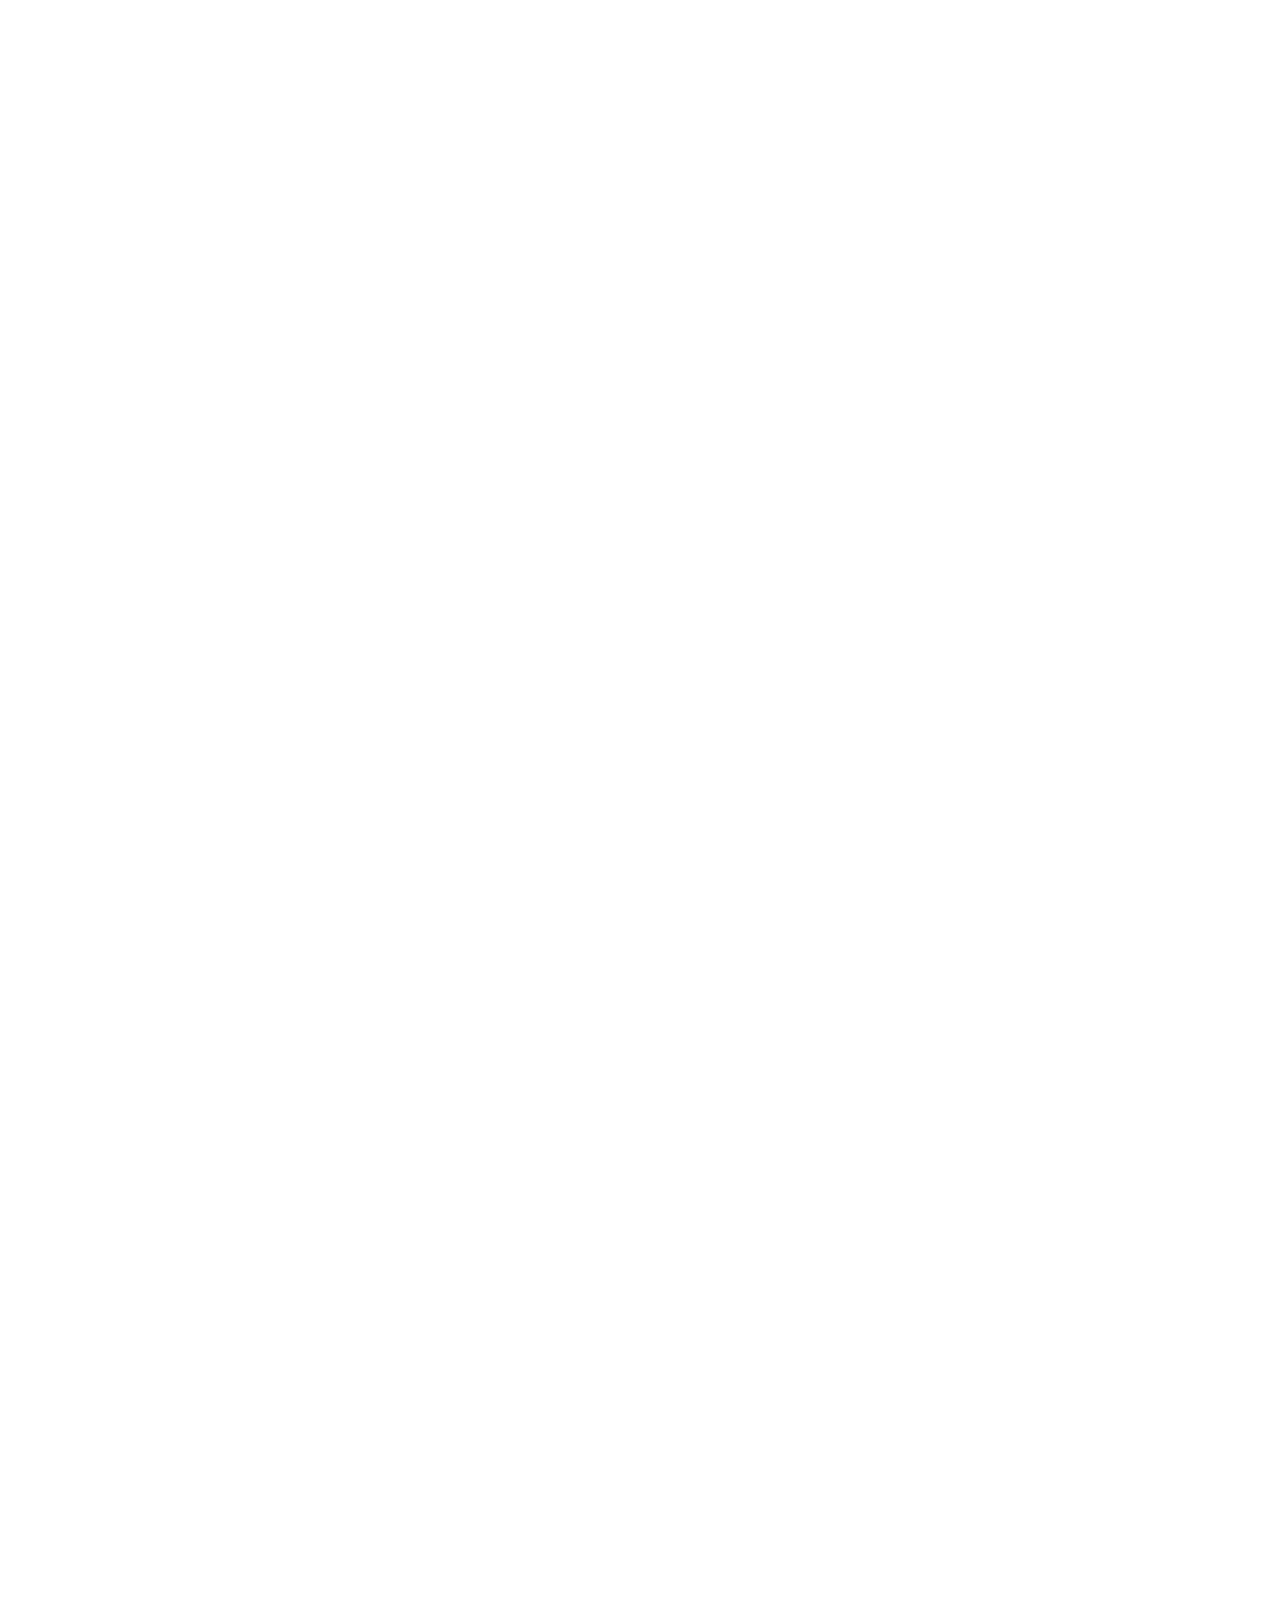
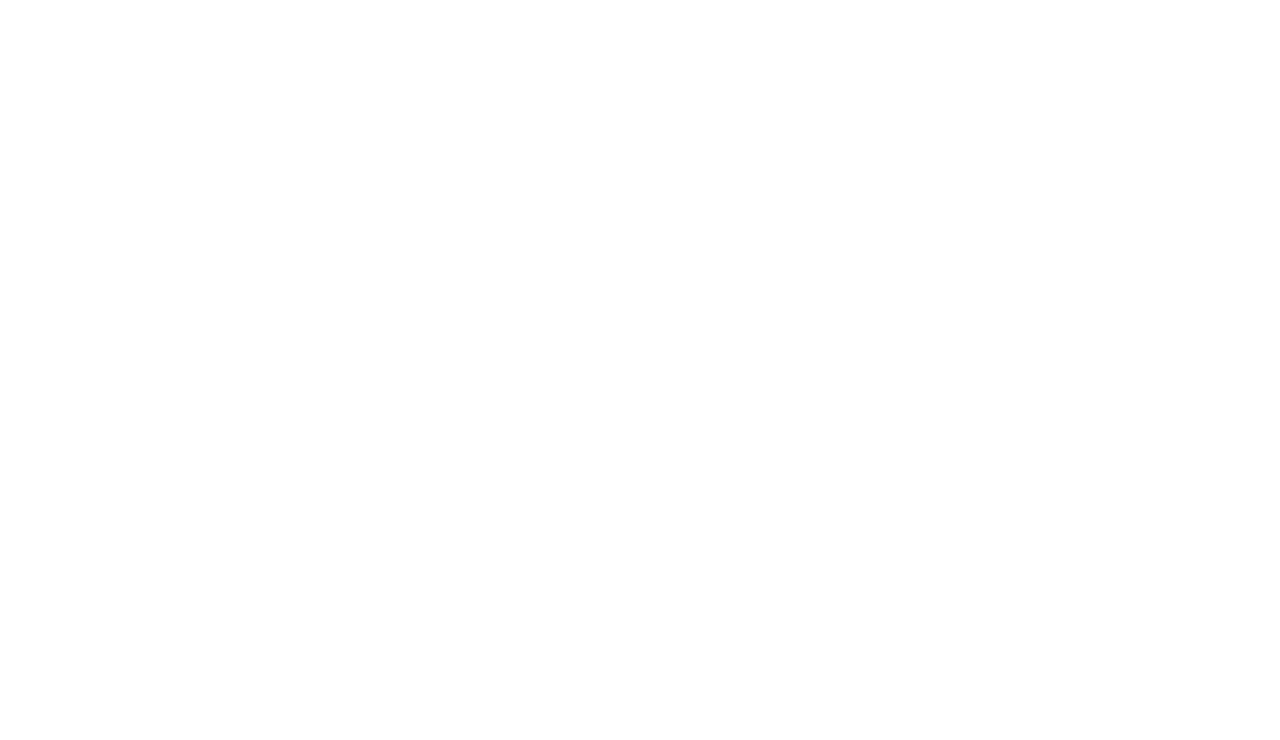
<file: Autriche.html>
<!DOCTYPE html>
<html lang="fr">
    <head>
        <meta charset="UTF-8">
        <meta name="viewport" content="width=device-width, initial-scale=1.0">
        <title>Voyages</title> 
        <link rel="stylesheet" href="style.css">
    </head>

    <body>
        
        <!--HEADER-->
    <header>
        <div class="menu-logo">
        <a href="index.html" class="logo"><img src="images/logo.jpg"></a>
        <ul>
            <li><a href="presentation.html">Présentation</a></li>
            <li><a href="voyages.html">Mes voyages</a></li>
            <li><a href="idées.html">Idées destinations</a></li>
        </ul>
    </div>
</header>


<section class="title_aut">
    <div class="div1">
        <h1>AUTRICHE</h1>
    </div>

</section>

<section class="etapes_1_all">
    <div class="div1">
    <h1>Découvertes</h1>
        <div class="p_autriche">
    <p>L'Autriche, cœur de l'Europe, vous invite à découvrir ses somptueux paysages alpins, ses villes historiques empreintes de culture et ses traditions musicales légendaires. Ajoutez à cela une richesse culinaire unique, des festivals animés, ce pays à un patrimoine architectural impressionnant, et vous obtenez une destination qui séduit les voyageurs de tous horizons.
    </p>
        </div>
    <img src="images/formes/couleurs/rose1.svg">
</div>

<div class="div2">
    <img src="images/Autriche/photo1.jpeg" >
  </div>
</section>

<section class="etapes_2_all">
    <div class="div1">
    <h1>Informations</h1>
    <ul>
    <li>8,5 millions d'habitants</li>
    <li>Capital : Vienne</li>
    <li>Langue officielles : Autrichien</li>
    <li>Superficie : 83 871 km²</li>
    <li>Monnaie : Euro €</li>
    </ul>
    <img src="images/formes/couleurs/rose2.svg">

    <div class="div2">
        <img src="images/Autriche/photo2.jpeg" >
      </div>
</div>
</section>

<div class="container">
        <div class="step1">
            <h2>La route de la silvretta</h2>
            <h3>une des plus belles voies alpines</h3>
            <p>Le Montafon, la vallée la plus méridionale du vorarlberg, s'étend jusqu'à l'une des plus fameuses routes alpines d'Autriche, celle de la Silvretta, qui monte en 30 lacetsles 2032m, vers le col de la Bielerhohe, marquant la frontière entre le Tyrol et le Vorarlberg. La vallée du Montafon, longue de 40km, propose un intéressant éventail d'architecture et d'images rurales.</p>
        </div>

        <div class="step2">
            <h2>ENTRE LIENZ ET SALZBOURG</h2>
            <h3>prendre la route du Grossglockner</h3>
            <p>Frissons (de bonheur) garantis. La route 107, la plus élevée d'Autriche traverse le parc national des Hohe Tauern, offrant au passage de grandioses panoramas, notamment sur le Grossglockner (3798m) et le Pasterze, le plus grand glacier du pays.</p>
        </div>

        <div class="step3">
            <h2>Se perdre dans la hofburg</h2>
            <h3>véritable ville dans la ville</h3>
            <p>Vous serez éblouis par les splendeurs de l'ancien palais impérial des Hasbourg. Défilent les appartemments, les salles d'apparat, et la chapelle gothique ou se produit la chroale des Petits Chanteurs de Vienne lors dela messe dominicale. S'émerveiller devant le trésor impérial des Hasbourg accumulé pendant six siècles, protégé par d'épaisses portes blindées. Sans oublie le musée consacré à Sissi.</p>
        </div>

        <div class="step4">
            <h2>Séjourner à graz</h2>
            <h3>séduisante capitale de la Styrie</h3>
            <p>Traversé par les flots impétueux de la Mur, c'est l'une des villes les plus dynamiques d'Autriche. Fière de ses universités et de ses grandes écoles, de la richesse de sa vie culturelle et de son centre historique, inscrit au Patrimoine mondial de l'Unesco. Ses placettes, ses courettes à carcades et ses demeures nobiliaires, consituent l'un des plus beaux ensembles Renaissance d'Europe centrale. Ajouter à cela quelques musées joliment agencés, de bonnes tables, et vous obtenez la recette d'une ville incontournable.</p>
        </div>

        <div class="step5">
            <h2>Parcourir en tramway</h2>
            <h3>Un voyage dans le temps</h3>
            <p>Balade de 25mn, accompagnée d'explications en français distillées au fil du parcours. En 13 étapes, on longe l'Opéra national, la Hofburg, le parlement, l'hotel de ville, le musée des Beaux-arts et bien d'autres... Le Vienna Ring Tram part toutes les 30 minutes de Schwedenplatz (achat de billets), 10h-17h30 toutes l'année. Prix 10€.
            </p>
        </div>

        <div class="step6">
            <h2>Assister à un opéra</h2>
            <h3>dans une des salles prestigieuses de la villes</h3>
            <p>Vienne est la seule ville au monde qui propose des opéras, operette et ballets tous les jours de septembre à juin. Alors, pourquoi s'en priver ? Les places ne sont pas réservées à un public restreint d'initiés. Le prix varie selon la notoriété de l'orchestre. Aucun snobisme particulier, il suffit de s'habiller correctement, sans porter obligatoirement une robe longue ou une cravate, mais mieux vaut éviter les tenues débraillées.</p>
        </div>
</div>
<div class="illustration">
    <div class="illustration1">
        <img src="images/Autriche/illus3.jpeg">
</div>
        <div class="illustration2">
            <img src="images/Autriche/illus1.jpeg">
        </div>

        <div class="illustration3">
            <img src="images/Autriche/illus2.webp">
        </div>

        <div class="waves">
            <img src="images/formes/couleurs/rose3.svg">
        </div>

        <div class="cercle">
            <img src="images/formes/couleurs/rose4.svg">
        </div>
</div>

    </body>
    
</html>
</file>
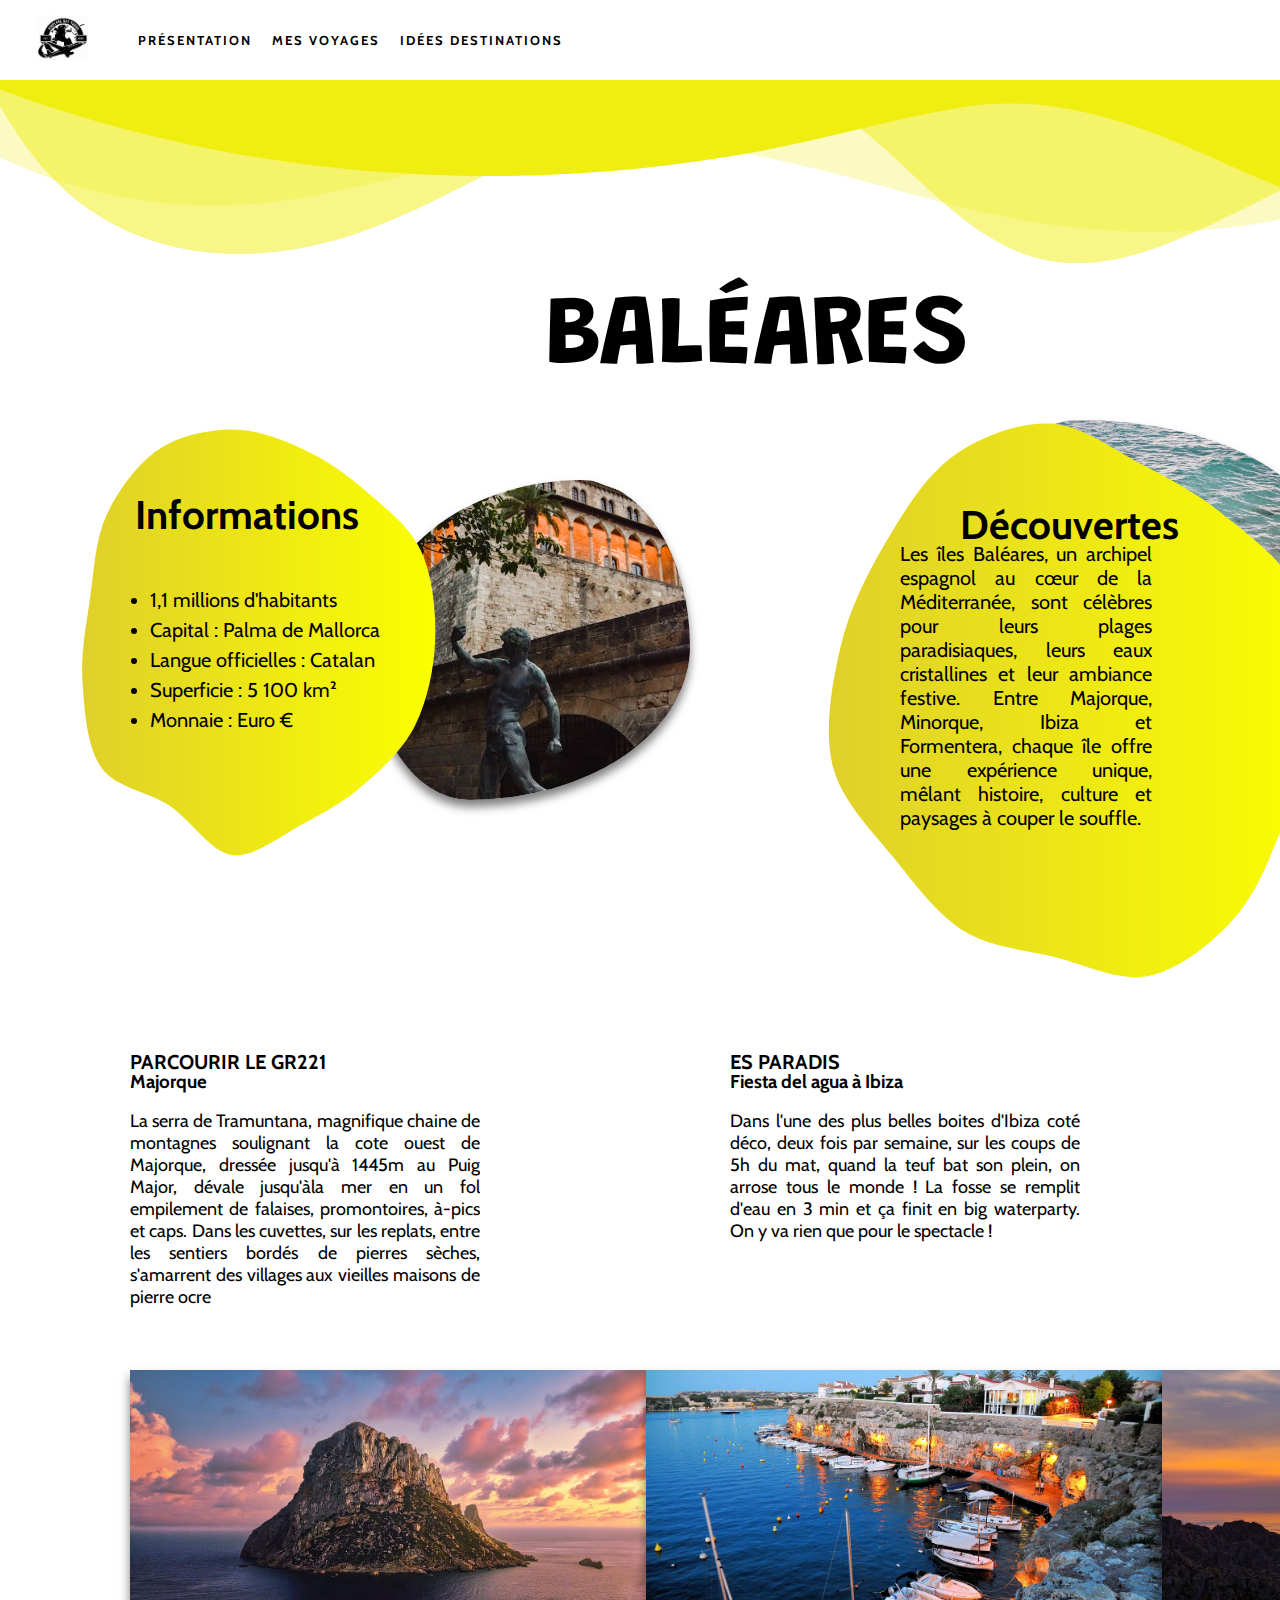
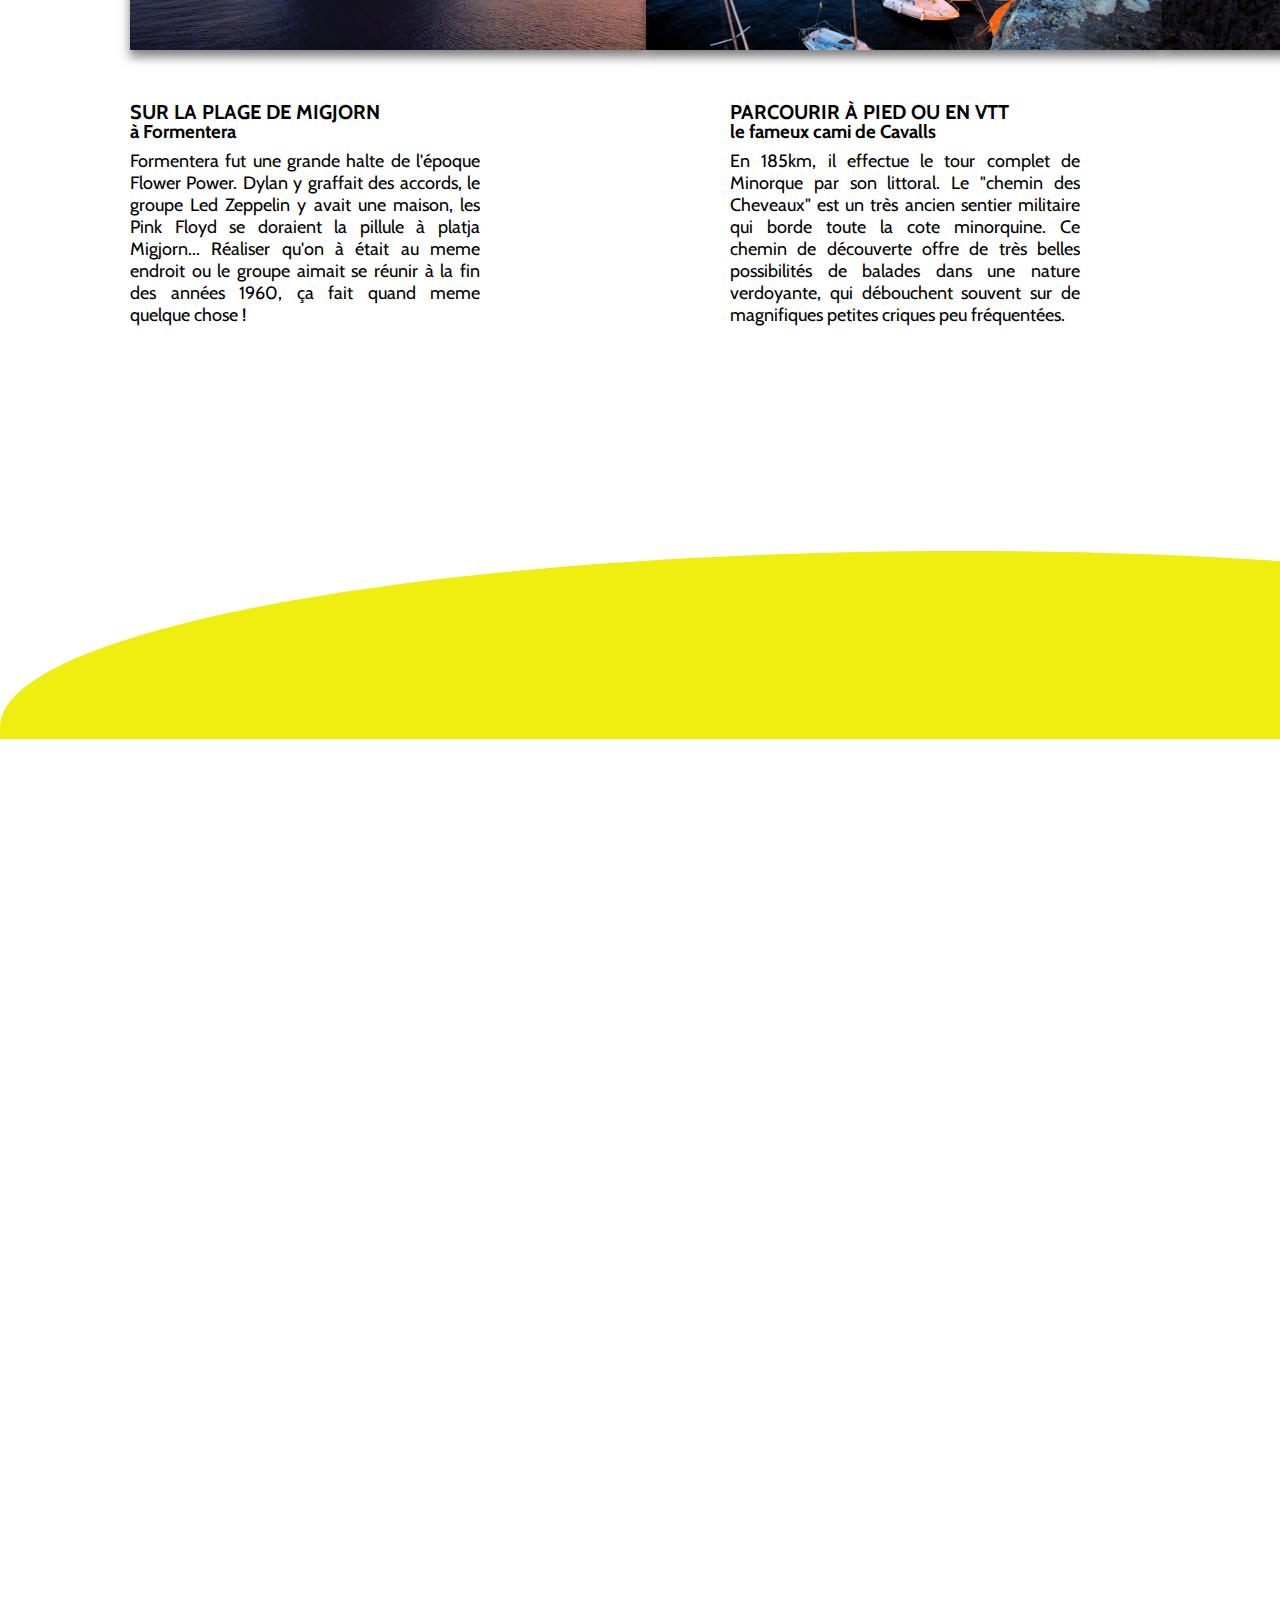
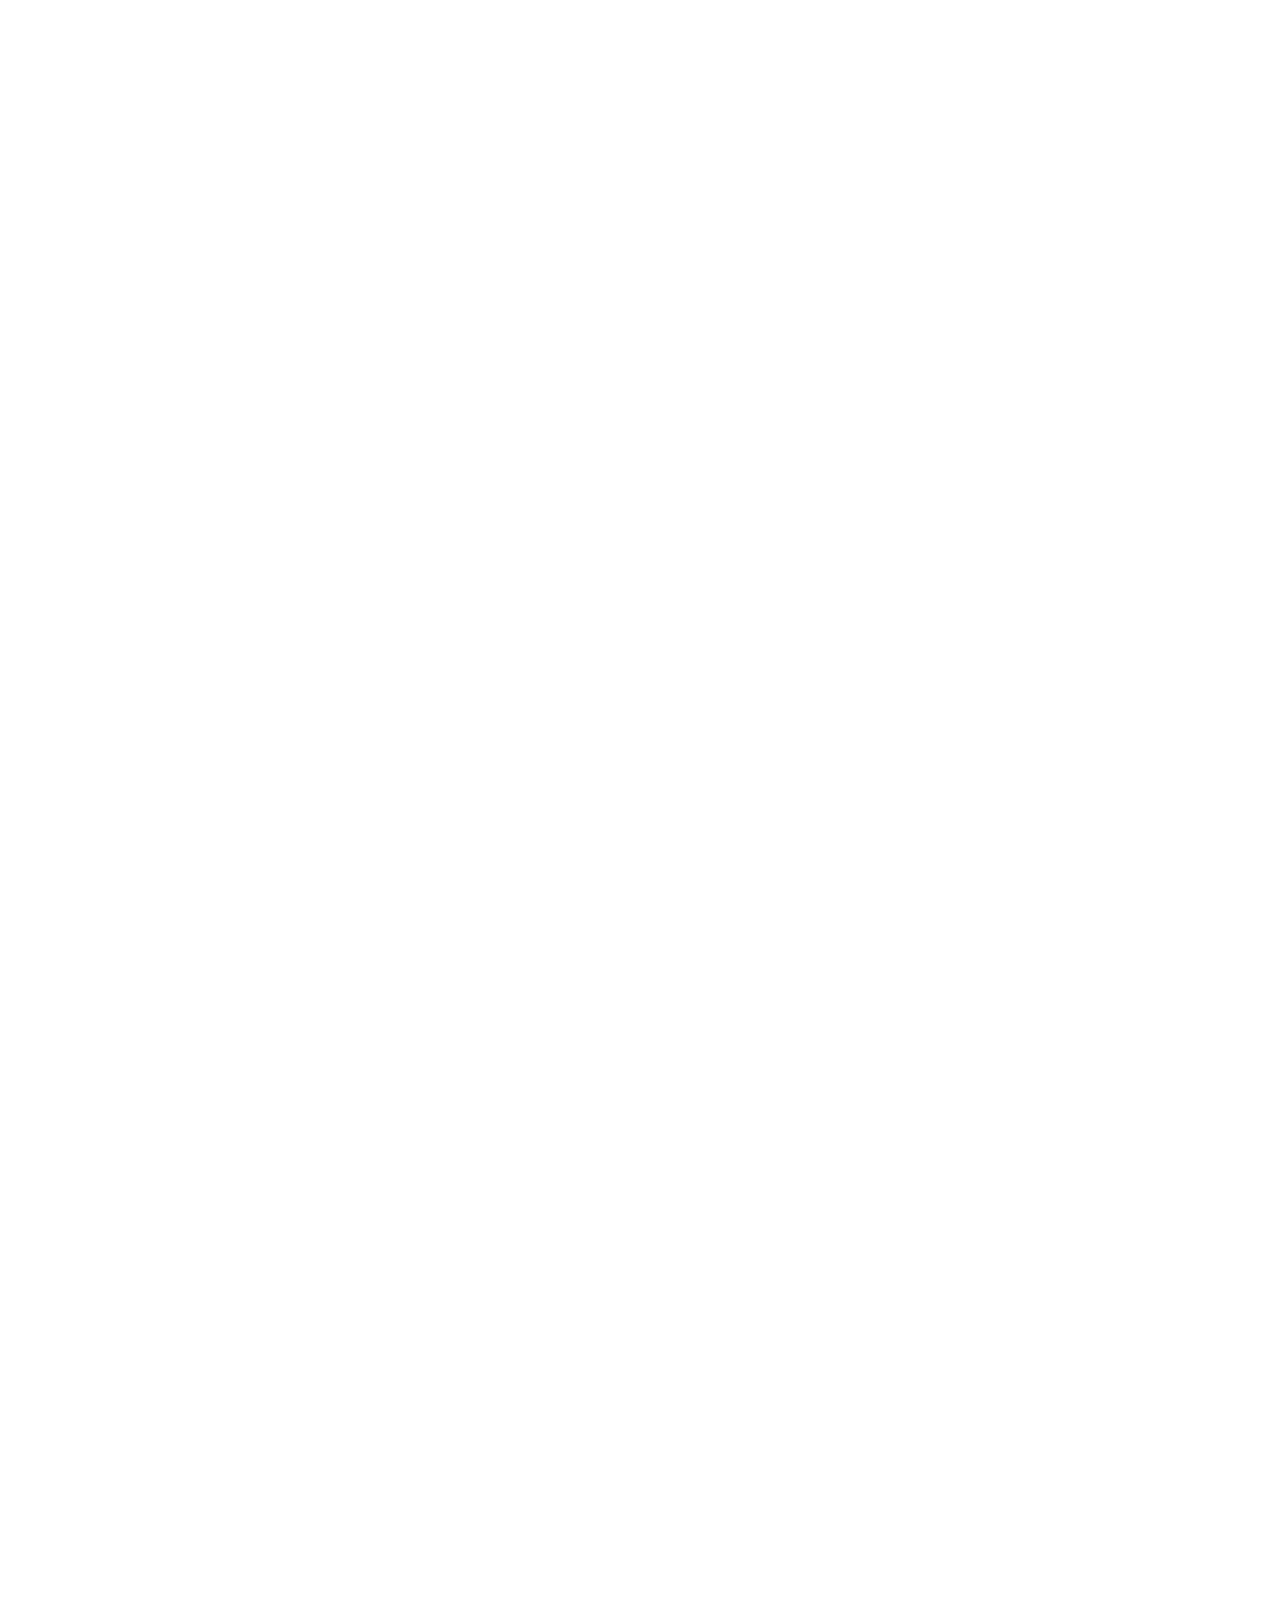
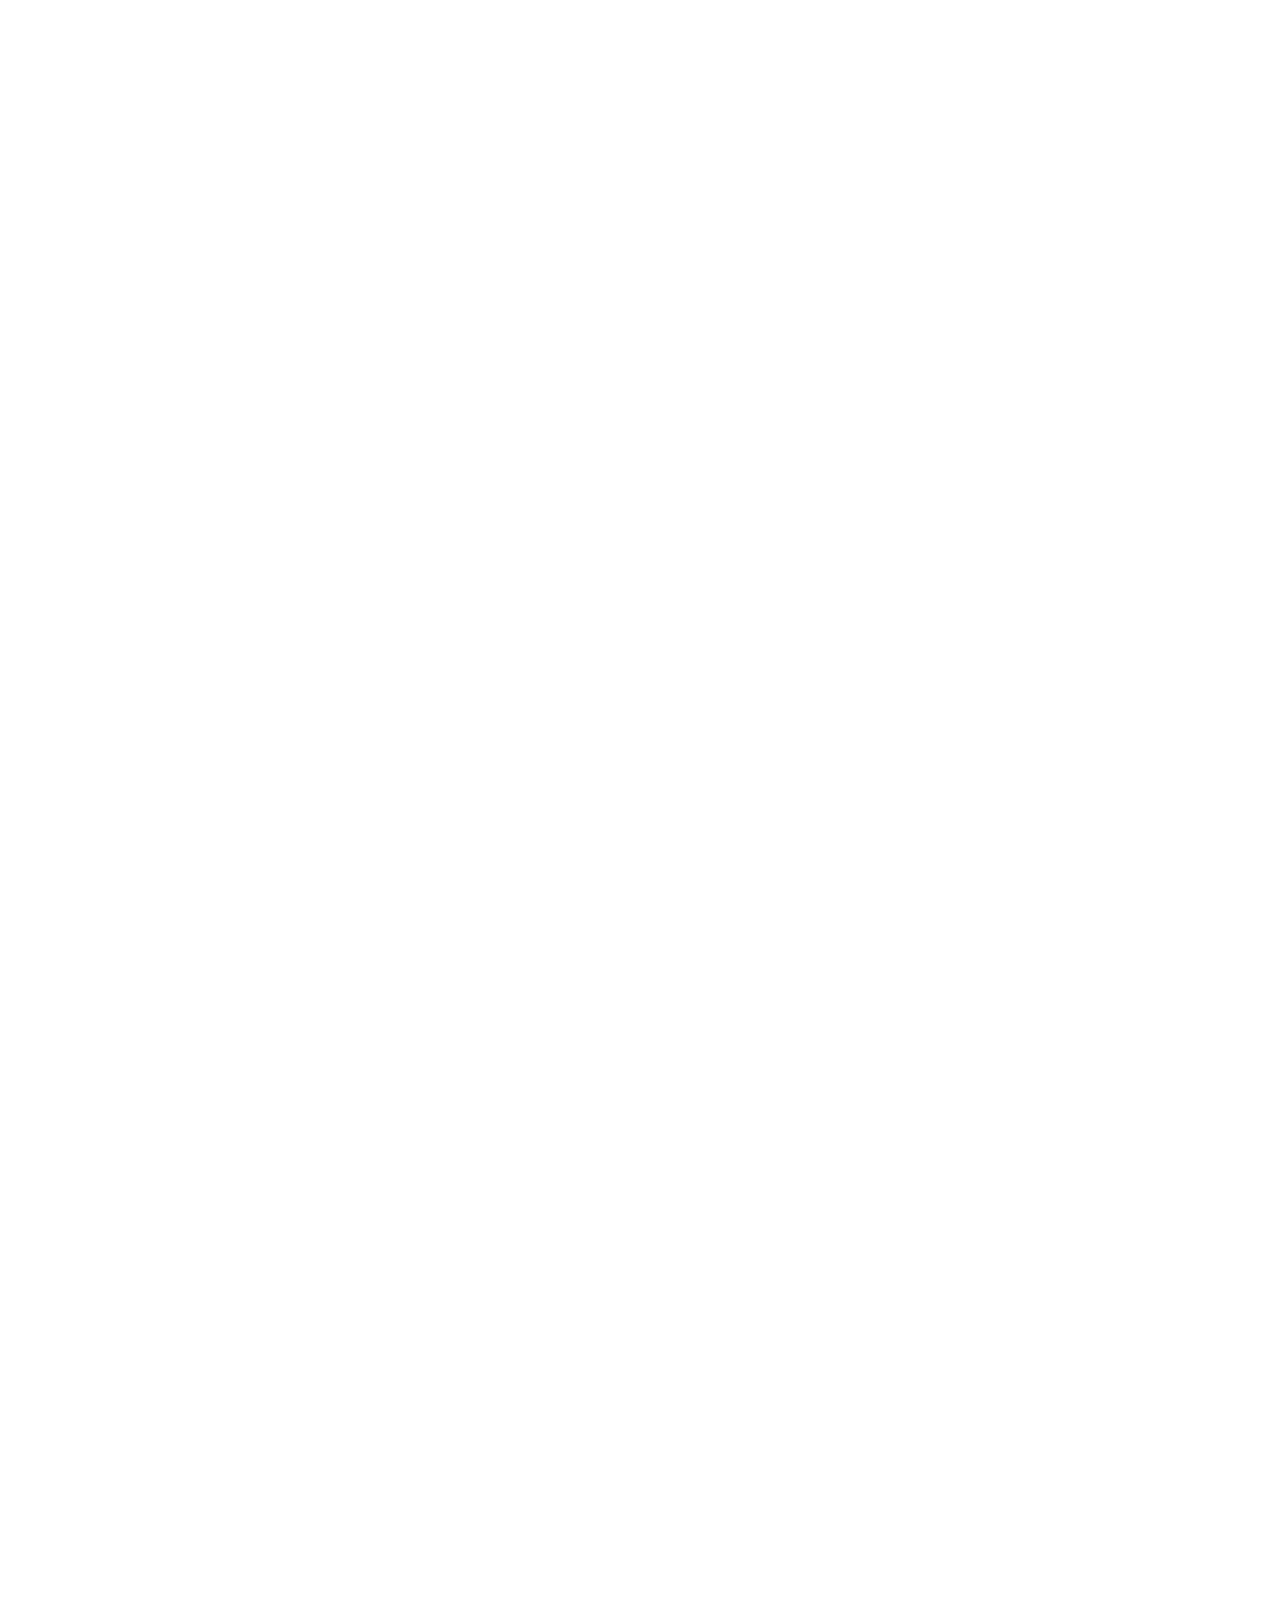
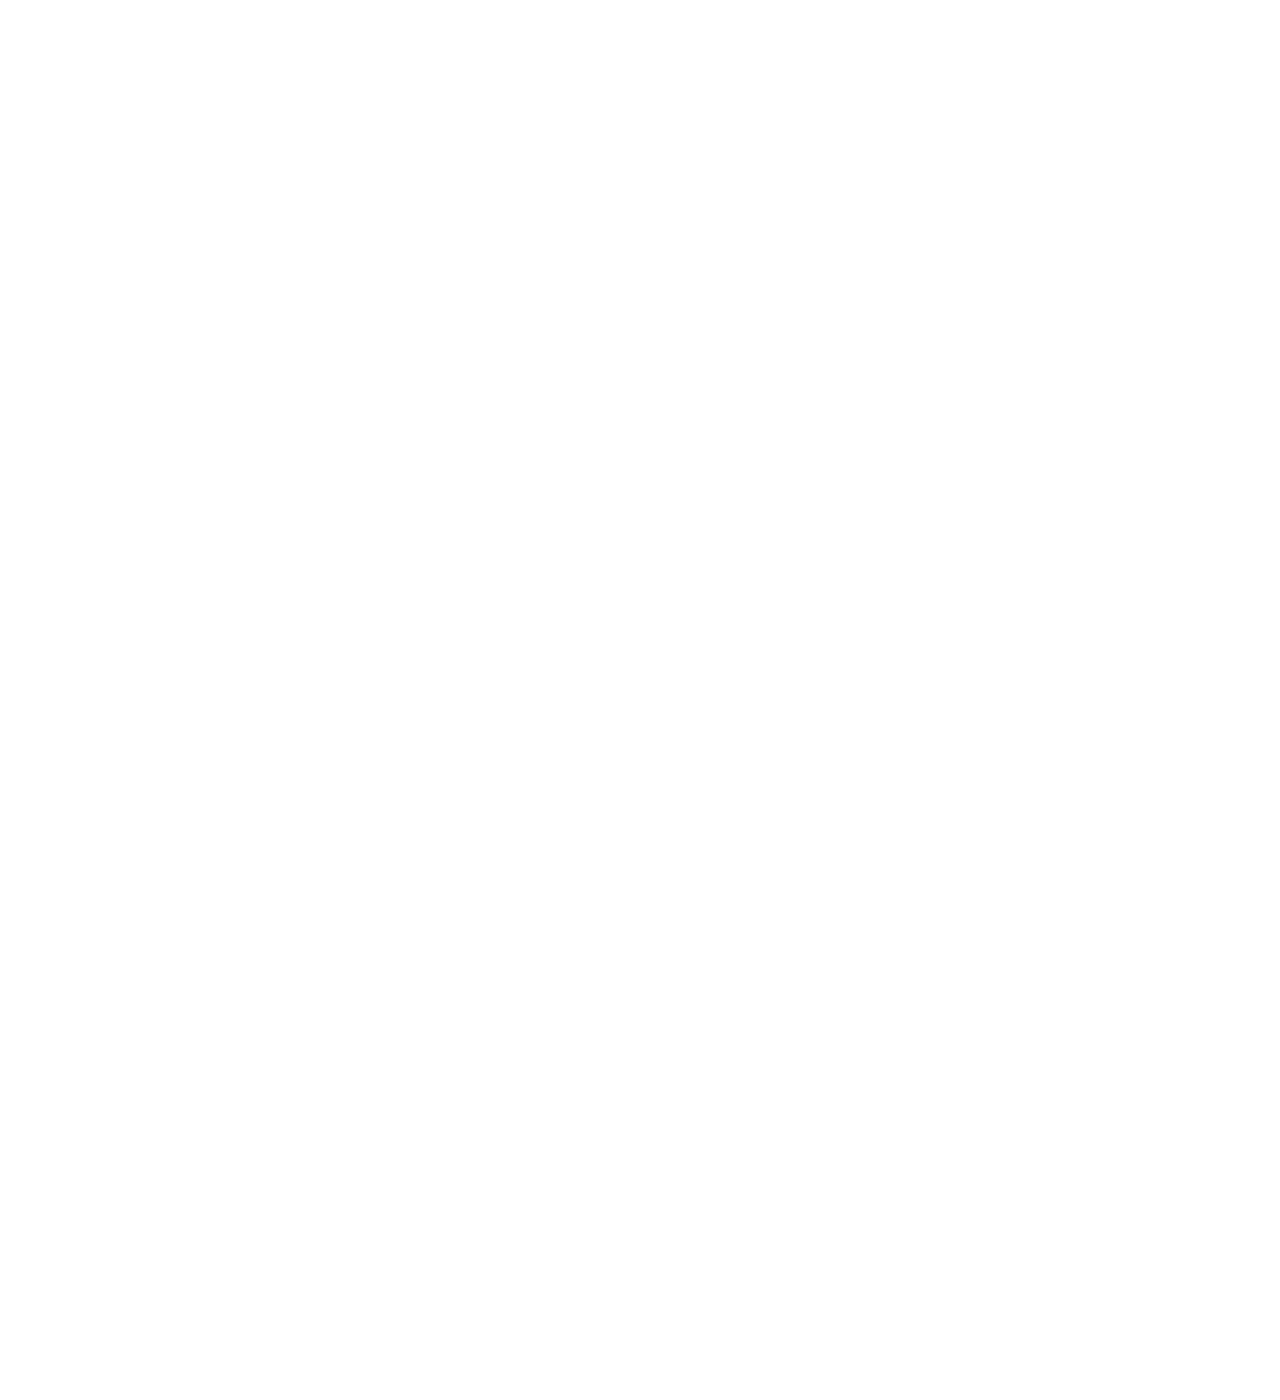
<file: Baleares.html>
<!DOCTYPE html>
<html lang="fr">
    <head>
        <meta charset="UTF-8">
        <meta name="viewport" content="width=device-width, initial-scale=1.0">
        <title>Voyages</title> 
        <link rel="stylesheet" href="style.css">
    </head>

    <body>
        
        <!--HEADER-->
    <header>
        <div class="menu-logo">
        <a href="index.html" class="logo"><img src="images/logo.jpg"></a>
        <ul>
            <li><a href="presentation.html">Présentation</a></li>
            <li><a href="voyages.html">Mes voyages</a></li>
            <li><a href="idées.html">Idées destinations</a></li>
        </ul>
    </div>
</header>


<section class="title_aut">
    <div class="div1">
        <h1>baléares</h1>
    </div>

</section>

<section class="etapes_1_all">
    <div class="div1">
    <h1>Découvertes</h1>
        <div class="p_autriche">
    <p>Les îles Baléares, un archipel espagnol au cœur de la Méditerranée, sont célèbres pour leurs plages paradisiaques, leurs eaux cristallines et leur ambiance festive. Entre Majorque, Minorque, Ibiza et Formentera, chaque île offre une expérience unique, mêlant histoire, culture et paysages à couper le souffle.
    </p>
        </div>
    <img src="images/formes/couleurs/jaune1.svg">
</div>

<div class="div2">
    <img src="images/Baleares/photo1.jpeg" >
  </div>
</section>

<section class="etapes_2_all">
    <div class="div1">
    <h1>Informations</h1>
    <ul>
    <li>1,1 millions d'habitants</li>
    <li>Capital : Palma de Mallorca</li>
    <li>Langue officielles : Catalan</li>
    <li>Superficie : 5 100 km²</li>
    <li>Monnaie : Euro €</li>
    </ul>
    <img src="images/formes/couleurs/jaune2.svg">

    <div class="div2">
        <img src="images/Baleares/photo2.jpeg">
      </div>
</div>
</section>

<div class="container">
        <div class="step1">
            <h2>Parcourir le GR221</h2>
            <h3>Majorque</h3>
            <p>La serra de Tramuntana, magnifique chaine de montagnes soulignant la cote ouest de Majorque, dressée jusqu'à 1445m au Puig Major, dévale jusqu'àla mer en un fol empilement de falaises, promontoires, à-pics et caps. Dans les cuvettes, sur les replats, entre les sentiers bordés de pierres sèches, s'amarrent des villages aux vieilles maisons de pierre ocre</p>
        </div>

        <div class="step2">
            <h2>Es paradis</h2>
            <h3>Fiesta del agua à Ibiza</h3>
            <p>Dans l'une des plus belles boites d'Ibiza coté déco, deux fois par semaine, sur les coups de 5h du mat, quand la teuf bat son plein, on arrose tous le monde ! La fosse se remplit d'eau en 3 min et ça finit en big waterparty. On y va rien que pour le spectacle !</p>
        </div>

        <div class="step3">
            <h2>L'univers de miro</h2>
            <h3>à l'ouest  de la baie de Palma</h3>
            <p>C'est en 1956 sur la colline de Porto Pi, qui n'était à l'époque que pinèdes et villas, que l'artiste surréaliste s'intalle, avec vue sur la mer. Il s'y fait batir un atelier, aujourd'hui ouvert à la visite : ses oeuvres inachevées y sont conservées. Au-dessus dans une vénérable demeure, un second atelier, aux murs couverts de ses graffitis. Et, en contrebas, dans un édifice moderne, ses oeuvres exposées par roulement.</p>
        </div>

        <div class="step4">
            <h2>Sur la plage de Migjorn</h2>
            <h3>à Formentera</h3>
            <p>Formentera fut une grande halte de l'époque Flower Power. Dylan y graffait des accords, le groupe Led Zeppelin y avait une maison, les Pink Floyd se doraient la pillule à platja Migjorn... Réaliser qu'on à était au meme endroit ou le groupe aimait se réunir à la fin des années 1960, ça fait quand meme quelque chose !</p>
        </div>

        <div class="step5">
            <h2>Parcourir à pied ou en VTT</h2>
            <h3>le fameux cami de Cavalls</h3>
            <p>En 185km, il effectue le tour complet de Minorque par son littoral. Le "chemin des Cheveaux" est un très ancien sentier militaire qui borde toute la cote minorquine. Ce chemin de découverte offre de très belles possibilités de balades dans une nature verdoyante, qui débouchent souvent sur de magnifiques petites criques peu fréquentées.
            </p>
        </div>

        <div class="step6">
            <h2>Plongée sous-marine</h2>
            <h3>à partir de Fornells</h3>
            <p>Etendue sur 5085 ha entre la baie de Fornells et le Cap Gros dans un délire de falaises et de criques dénudées battues par les vents, cette vaste réserve marine se partage entre espaces de protection totale et zones de peche régulées. Aux herbiers de posidonie de la baie de Fornells répondent des fonds rocheux de 30m et davantage, ou l'on peut espérer croiser bancs de petits poissons, langoustes, mérous, raies et petit requins.Des émotions uniques à Minorque !</p>
        </div>
</div>
<div class="illustration">
    <div class="illustration1">
        <img src="images/Baleares/illus2.jpg">
</div>
        <div class="illustration2">
            <img src="images/Baleares/illus1.jpg">
        </div>

        <div class="illustration3">
            <img src="images/Baleares/illus3.jpg">
        </div>

        <div class="waves">
            <img src="images/formes/couleurs/jaune3.svg">
        </div>

        <div class="cercle">
            <img src="images/formes/couleurs/jaune4.svg">
        </div>
</div>

    </body>
    
</html>
</file>
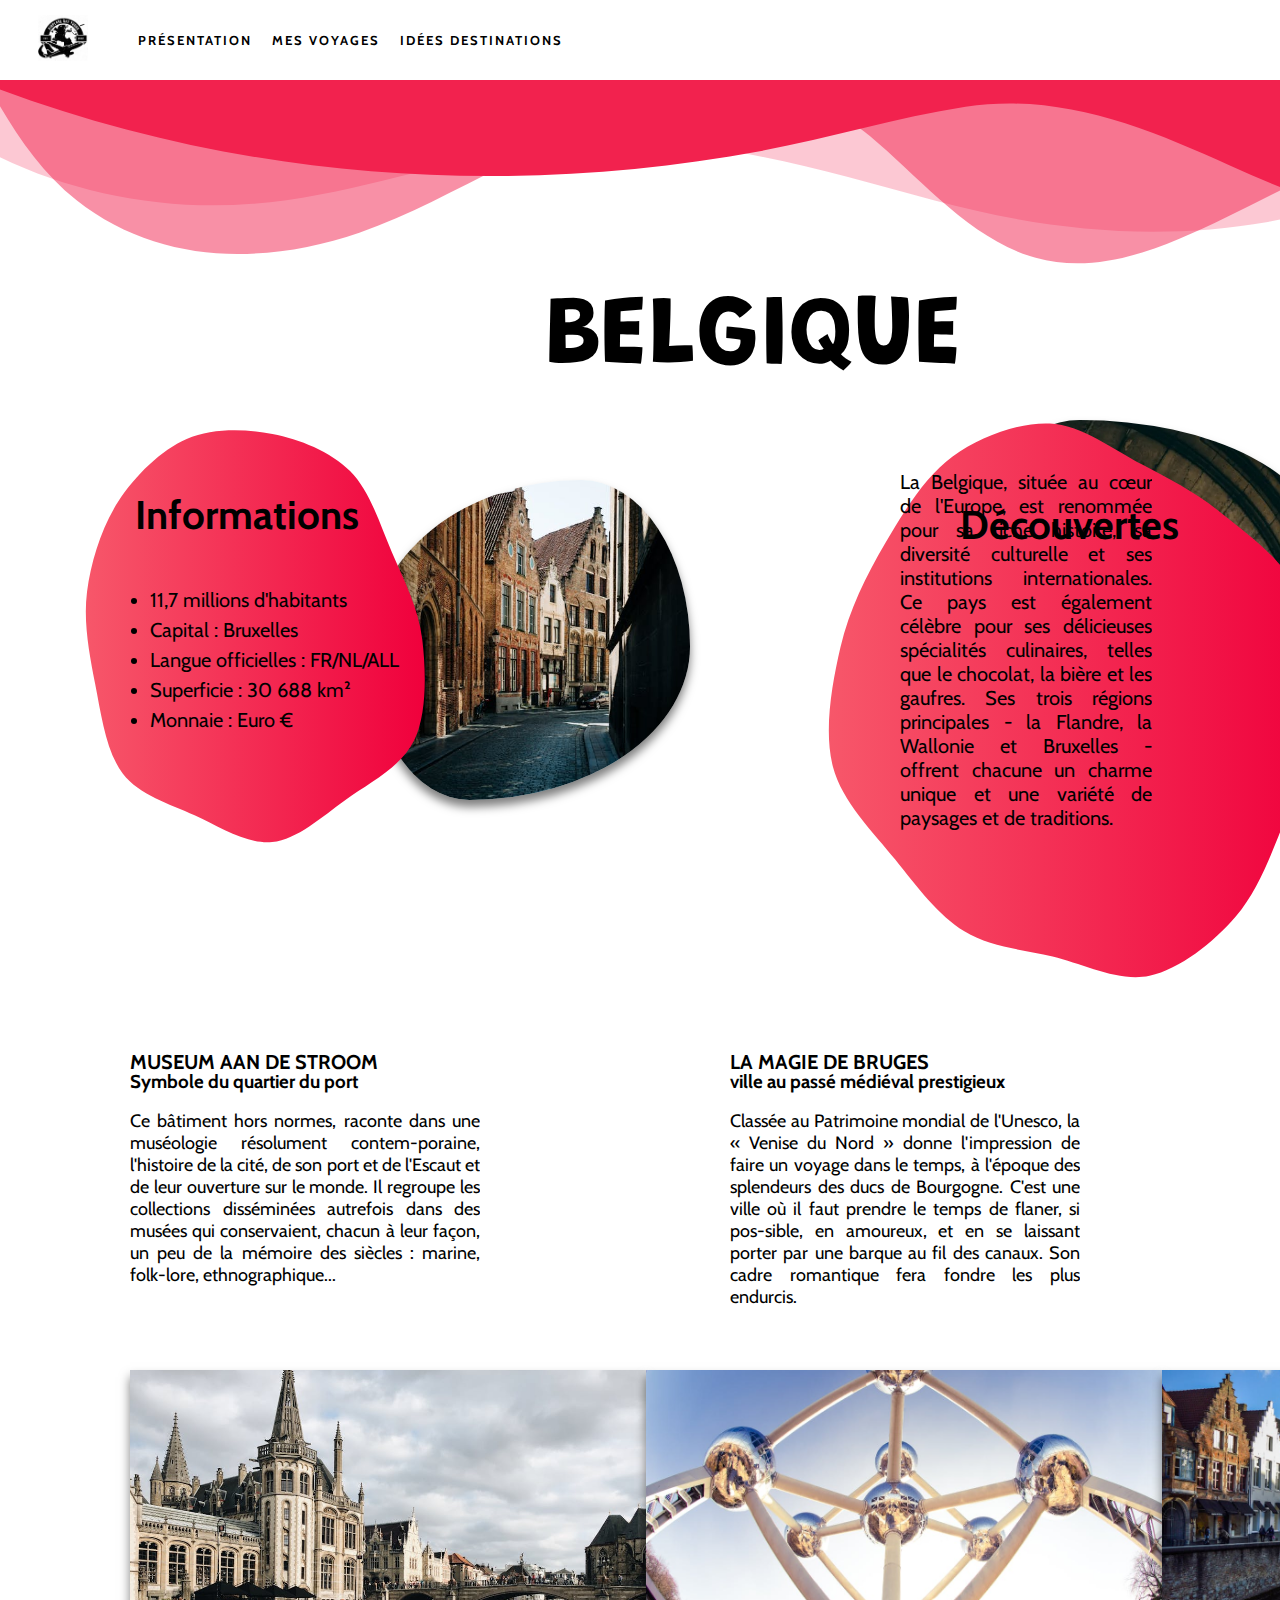
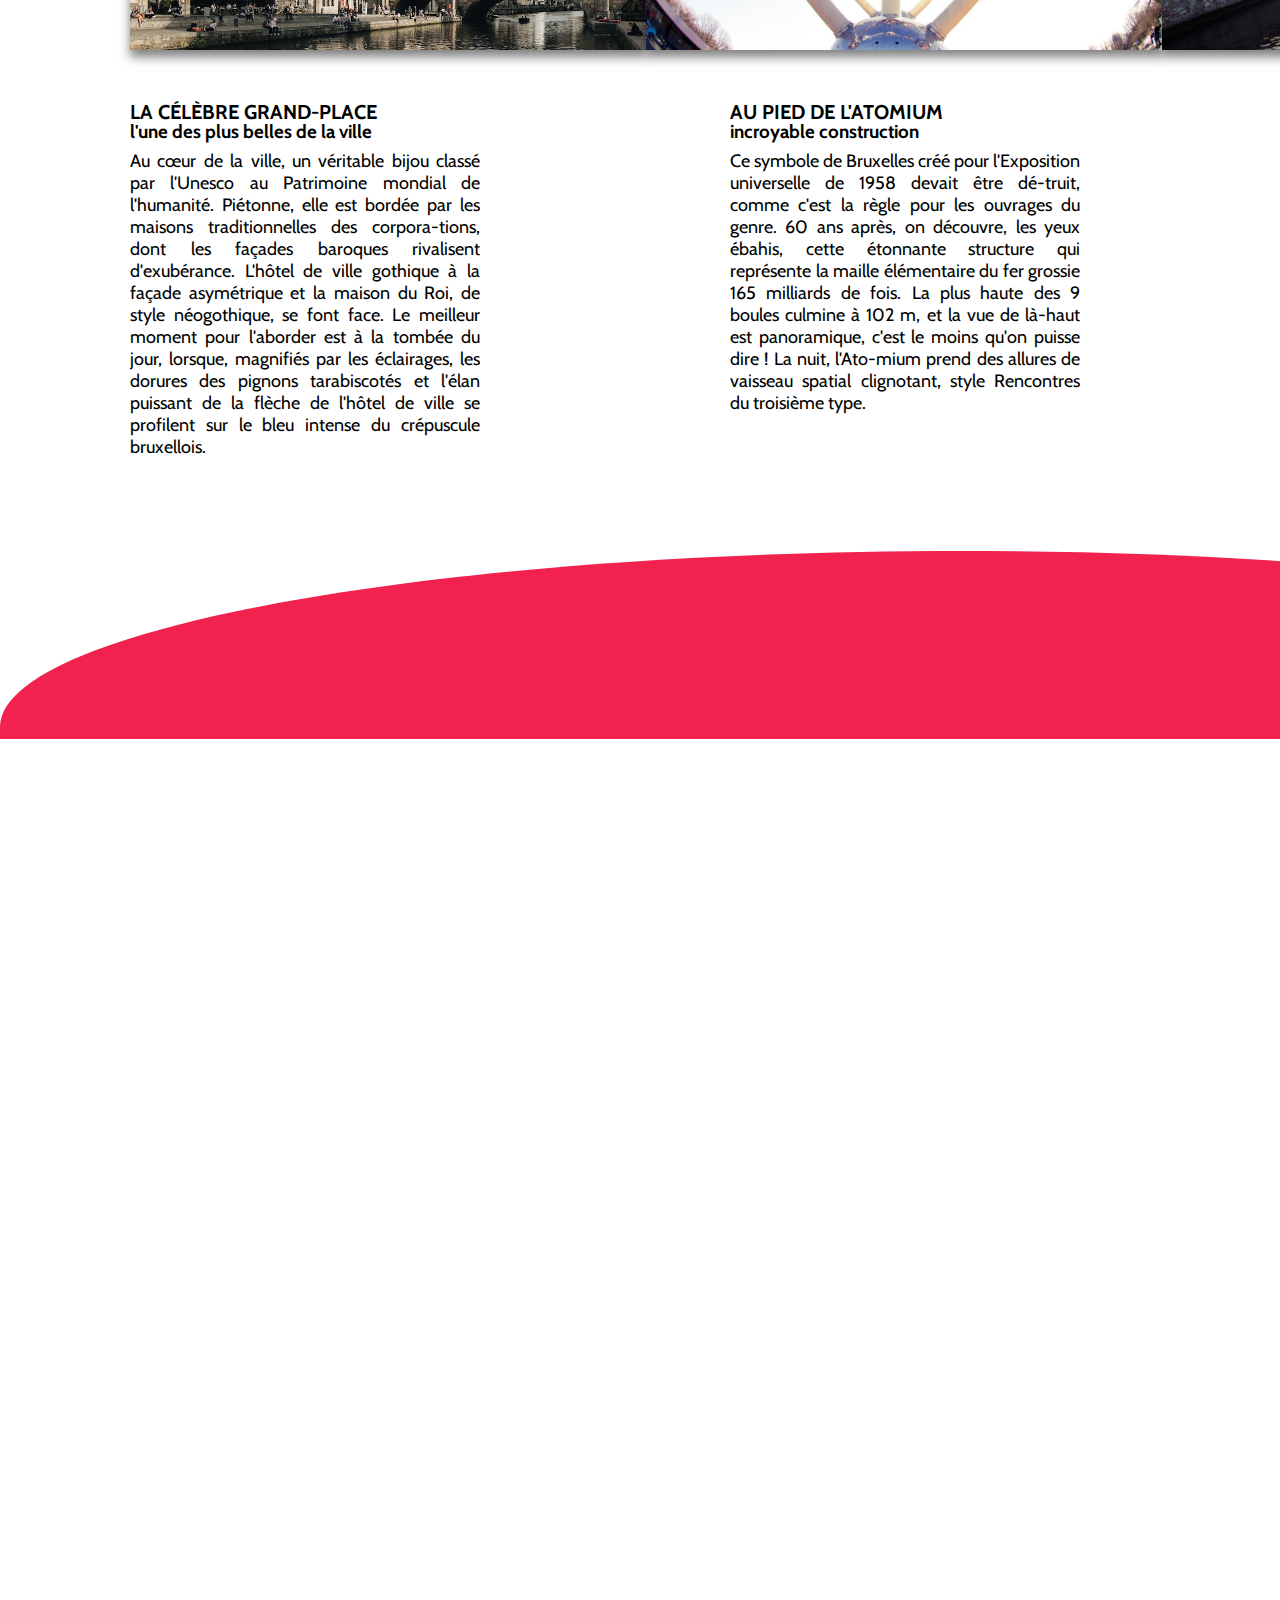
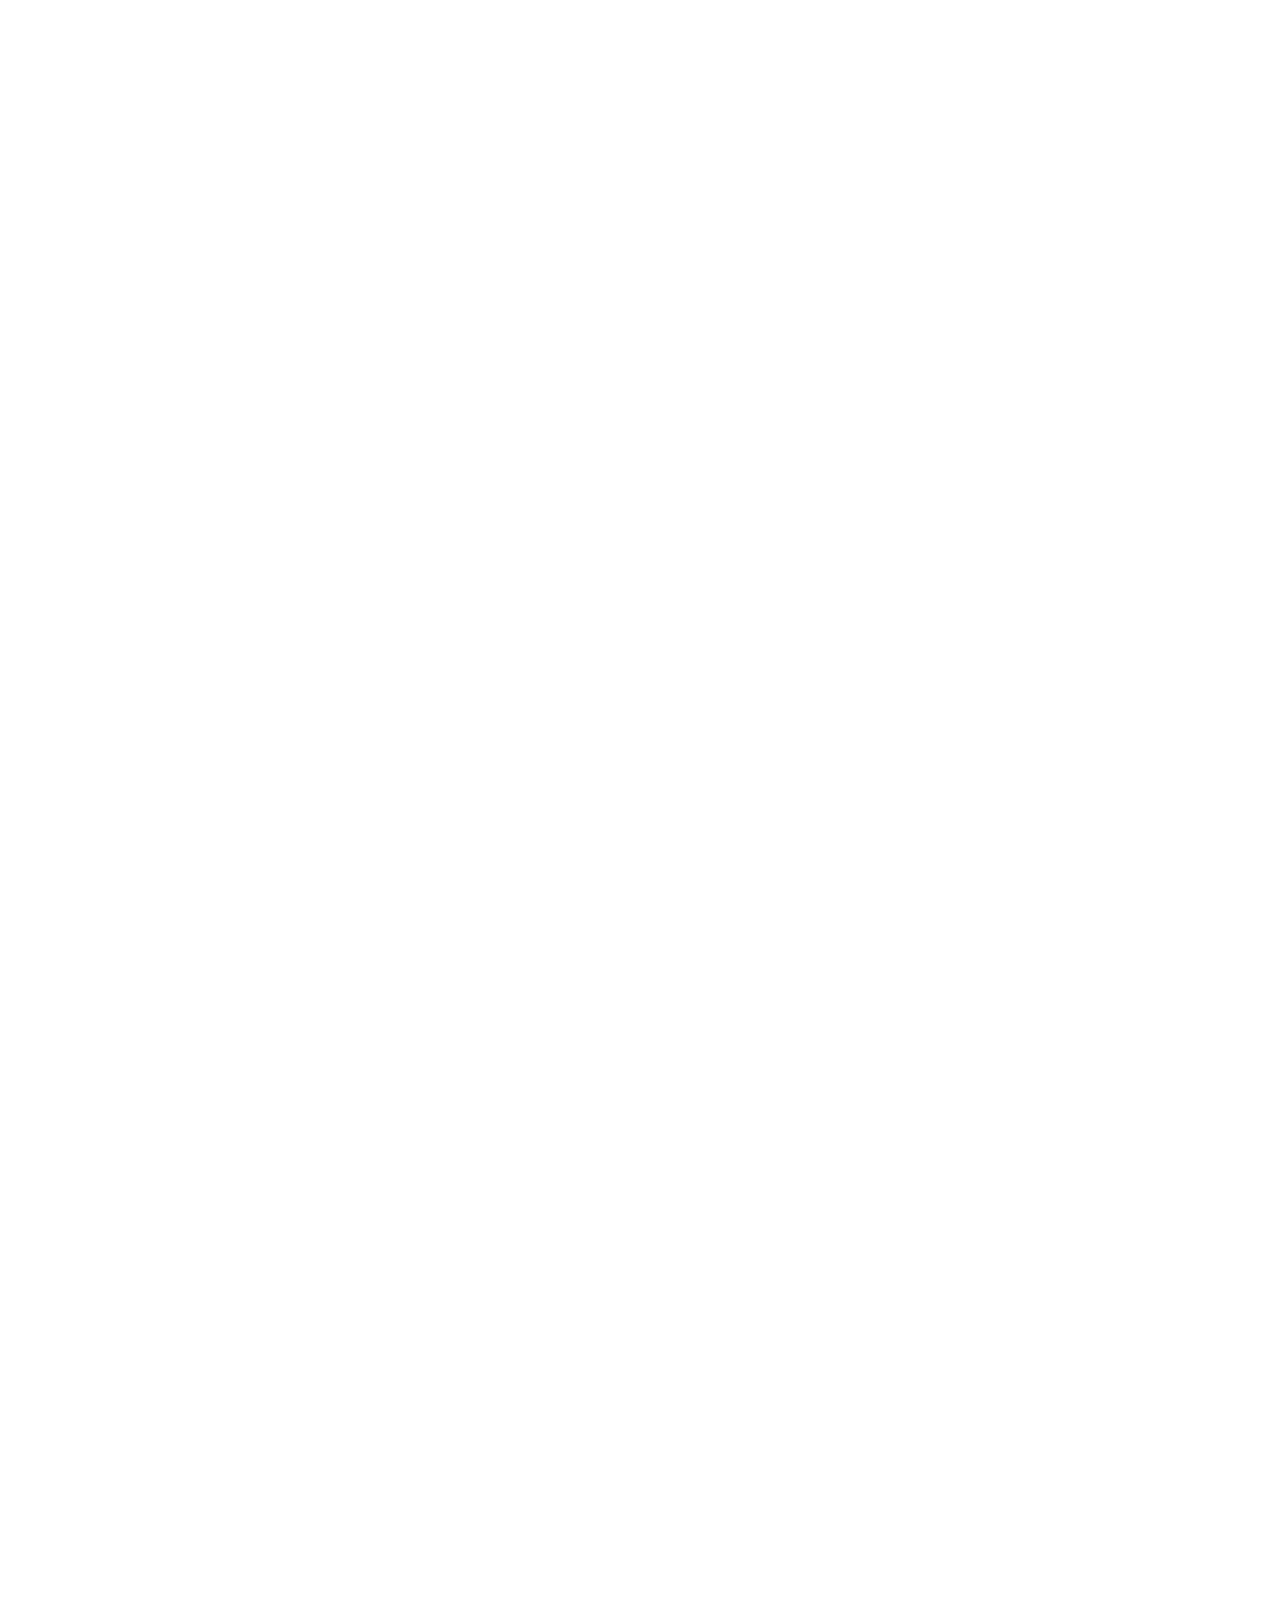
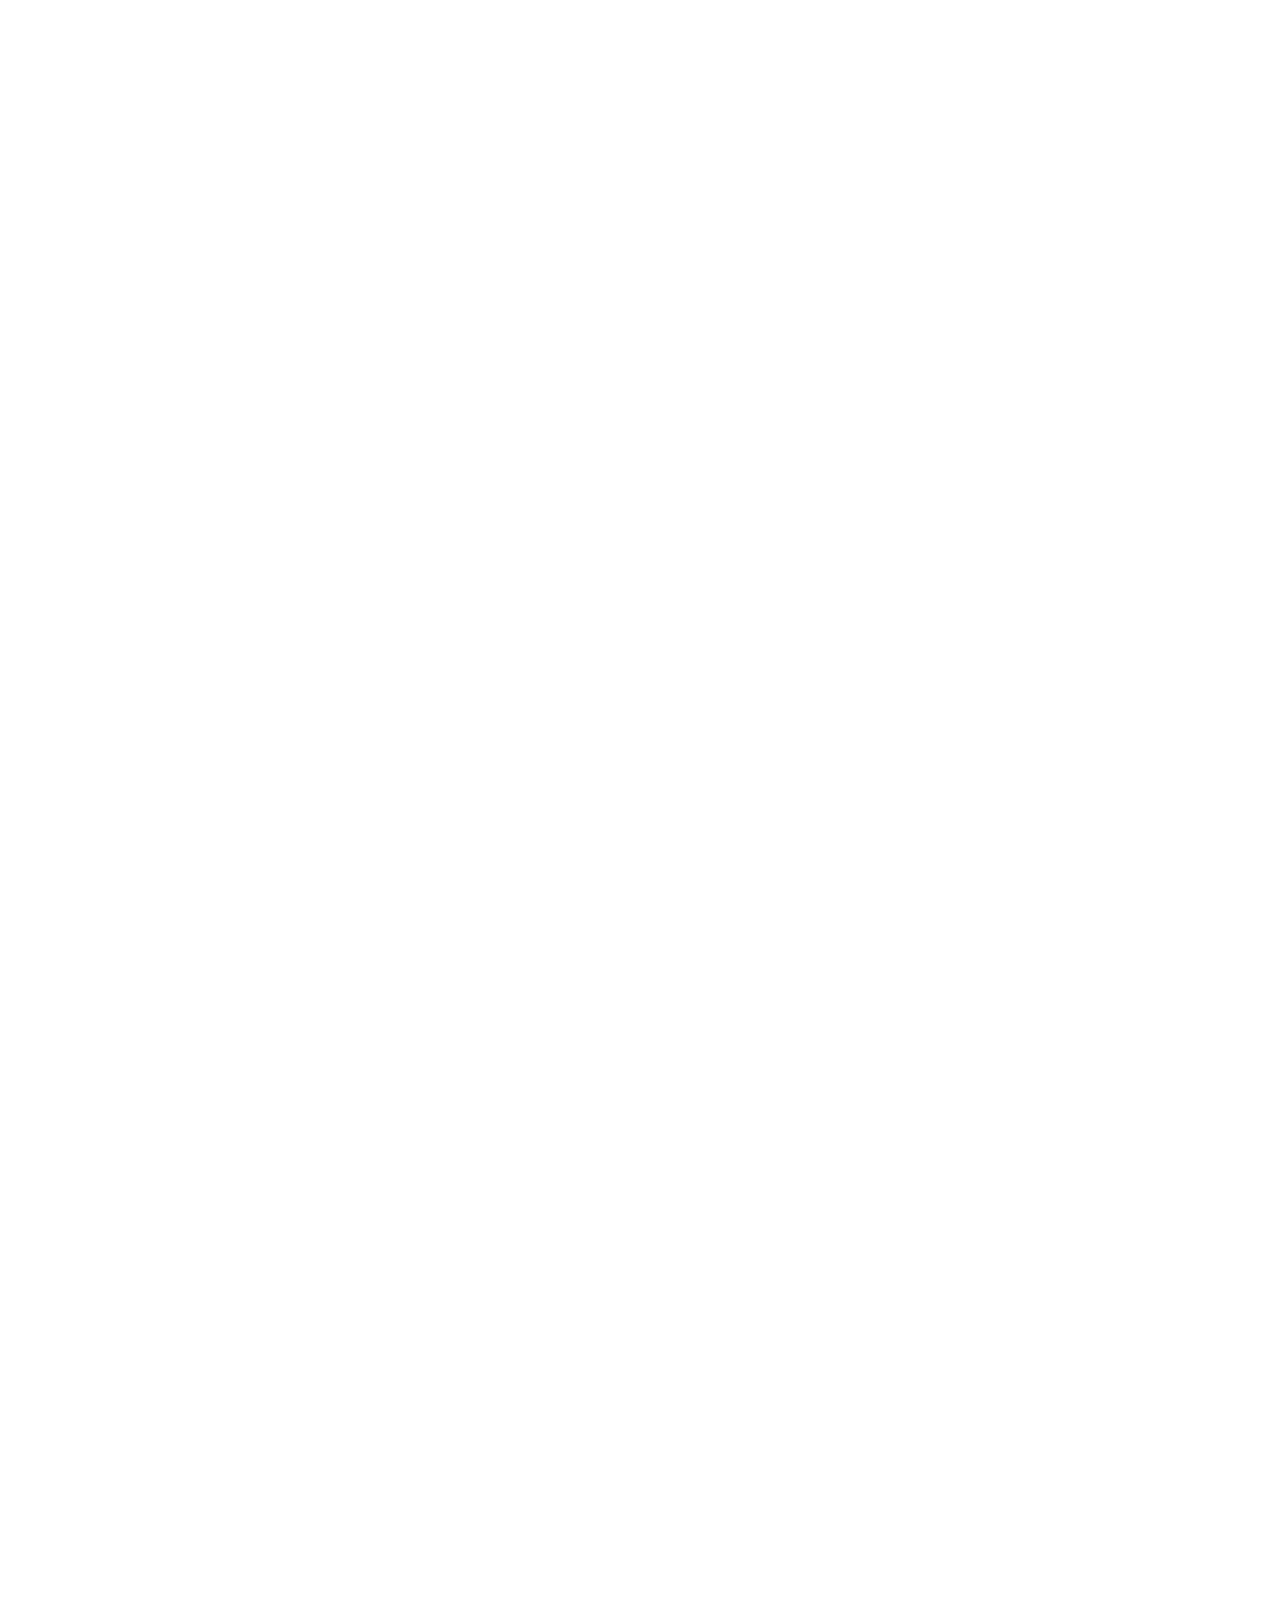
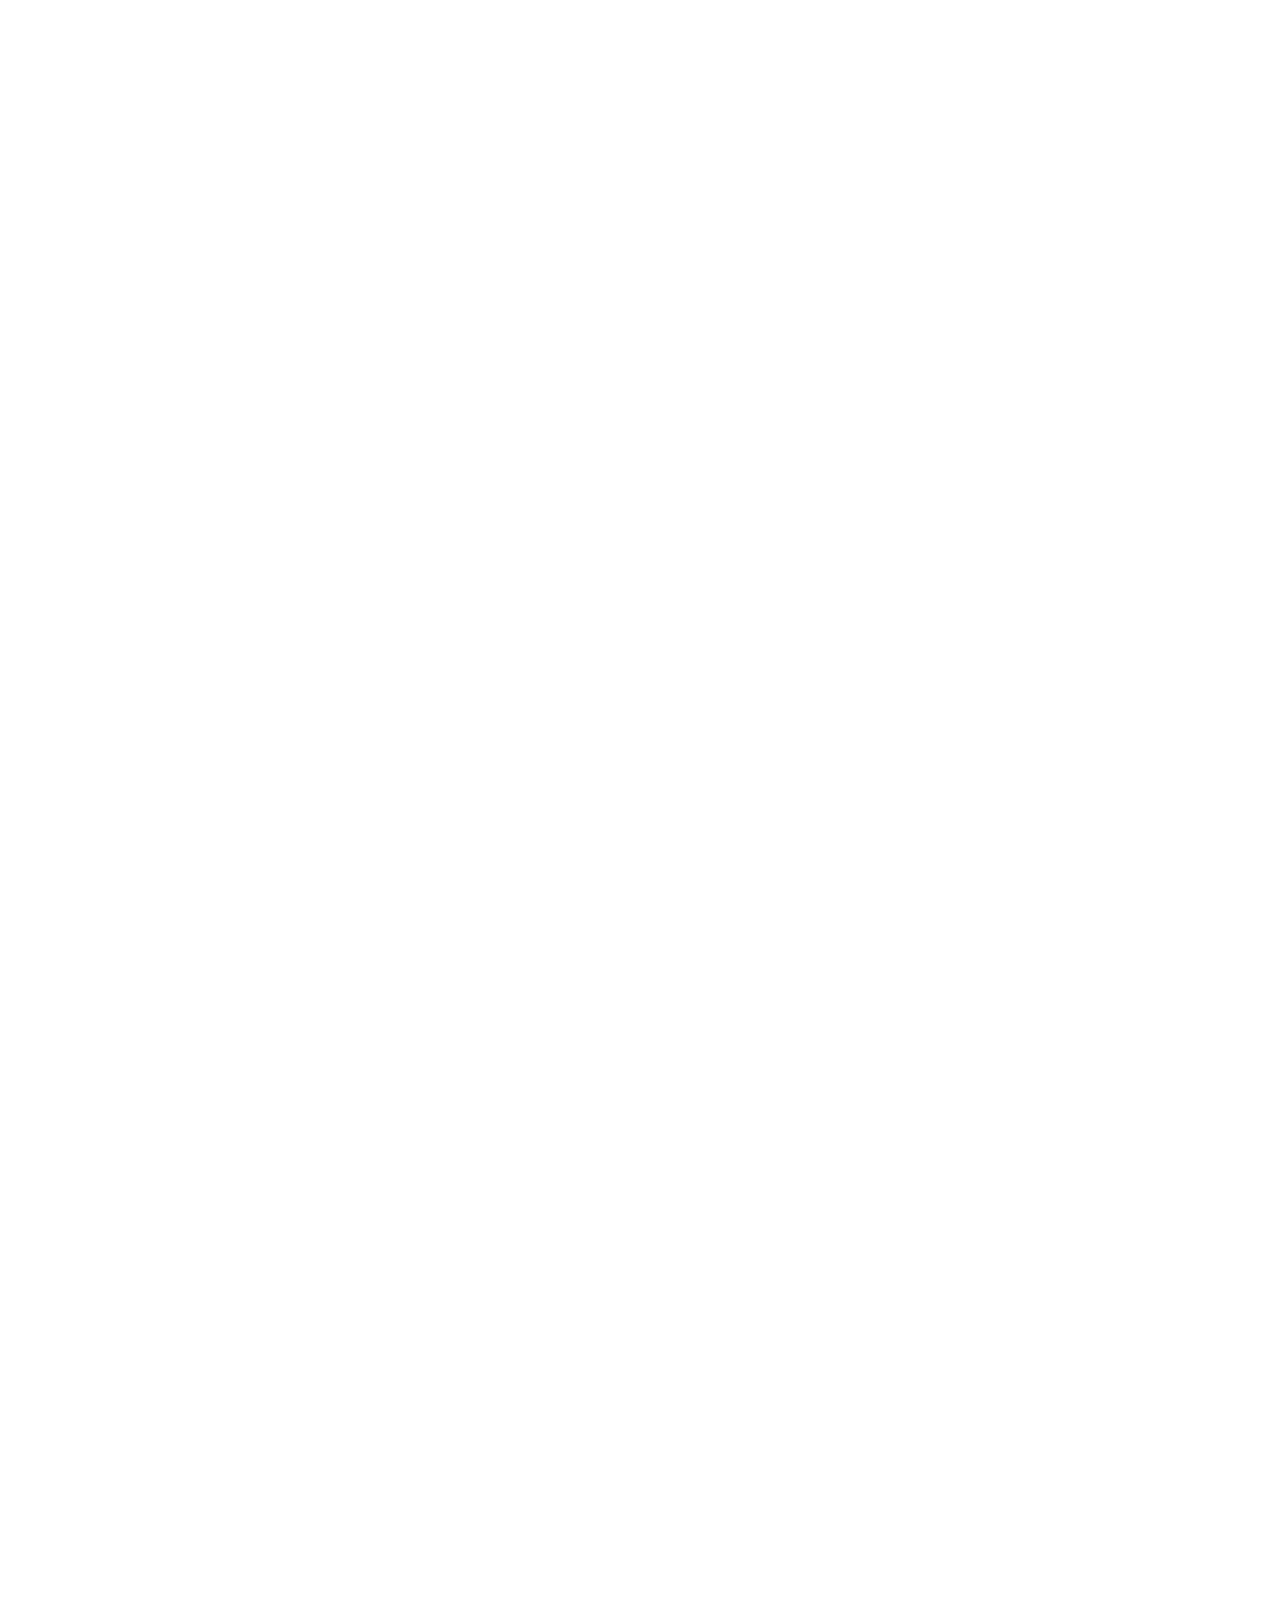
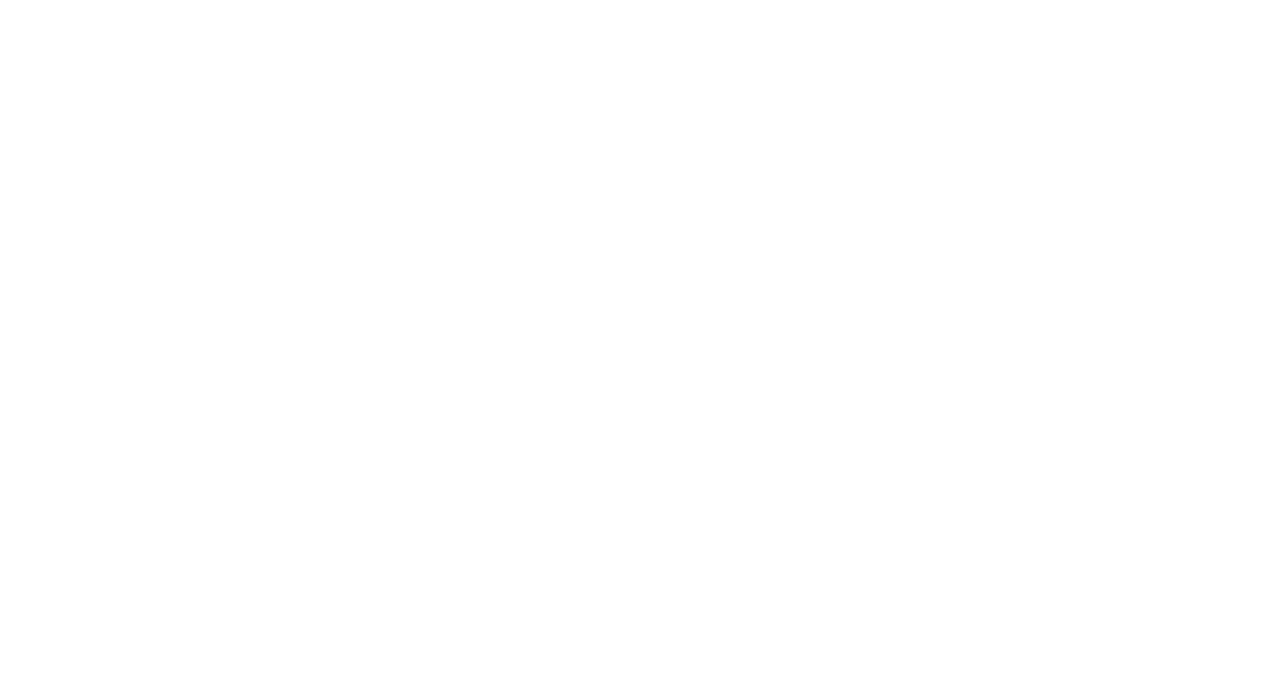
<file: Belgique.html>
<!DOCTYPE html>
<html lang="fr">
    <head>
        <meta charset="UTF-8">
        <meta name="viewport" content="width=device-width, initial-scale=1.0">
        <title>Voyages</title> 
        <link rel="stylesheet" href="style.css">
    </head>

    <body>
        
        <!--HEADER-->
    <header>
        <div class="menu-logo">
            <a href="index.html" class="logo"><img src="images/logo.jpg"><a href="accueil.html"></a>
        <ul>
            <li><a href="presentation.html">Présentation</a></li>
            <li><a href="voyages.html">Mes voyages</a></li>
            <li><a href="idées.html">Idées destinations</a></li>
        </ul>
    </div>
</header>


<section class="title_aut">
    <div class="div1">
        <h1>Belgique</h1>
    </div>

</section>

<section class="etapes_1_all">
    <div class="div1">
    <h1>Découvertes</h1>
        <div class="p_autriche">
    <p>La Belgique, située au cœur de l'Europe, est renommée pour sa riche histoire, sa diversité culturelle et ses institutions internationales. Ce pays est également célèbre pour ses délicieuses spécialités culinaires, telles que le chocolat, la bière et les gaufres. Ses trois régions principales - la Flandre, la Wallonie et Bruxelles - offrent chacune un charme unique et une variété de paysages et de traditions.
    </p>
        </div>
    <img src="images/formes/couleurs/rouge1.svg">
</div>

<div class="div2">
    <img src="images/Belgique/photo1.webp" >
  </div>
</section>

<section class="etapes_2_all">
    <div class="div1">
    <h1>Informations</h1>
    <ul>
    <li>11,7 millions d'habitants</li>
    <li>Capital : Bruxelles</li>
    <li>Langue officielles : FR/NL/ALL</li>
    <li>Superficie : 30 688 km²</li>
    <li>Monnaie : Euro €</li>
    </ul>
    <img src="images/formes/couleurs/rouge2.svg">

    <div class="div2">
        <img src="images/Belgique/photo2.jpeg">
      </div>
</div>
</section>

<div class="container">
        <div class="step1">
            <h2>Museum aan de stroom</h2>
            <h3>Symbole du quartier du port</h3>
            <p>Ce bâtiment hors normes, raconte dans une muséologie résolument contem-poraine, l'histoire de la cité, de son port et de l'Escaut et de leur ouverture sur le monde. Il regroupe les collections disséminées autrefois dans des musées qui conservaient, chacun à leur façon, un peu de la mémoire des siècles : marine, folk-lore, ethnographique...</p>
        </div>

        <div class="step2">
            <h2>La magie de Bruges</h2>
            <h3>ville au passé médiéval prestigieux</h3>
            <p>Classée au Patrimoine mondial de l'Unesco, la « Venise du Nord » donne l'impression de faire un voyage dans le temps, à l'époque des splendeurs des ducs de Bourgogne. C'est une ville où il faut prendre le temps de flaner, si pos-sible, en amoureux, et en se laissant porter par une barque au fil des canaux. Son cadre romantique fera fondre les plus endurcis.</p>
        </div>

        <div class="step3">
            <h2>faire la fete à liège</h2>
            <h3>un soir de week-end</h3>
            <p>Liège véhicule une réputation justifiée de cité accueillante, vivante, rieuse, voire exubérante. Au centre se trouve le « Carré », un petit périmètre piéton plein de cafés animés ou le week-end une horde d'étudiants se rejoignent. Ce serait la zone où coule le plus de bière au mètre carré... dans le monde ! Ce n'est pas pour rien qu'on surnomme Liège la « Cité Ardente »... Sans oublier que cette ville possède un patrimoine architectural non négligeable (près de 400 bâtiments classés).</p>
        </div>

        <div class="step4">
            <h2>la célèbre grand-place</h2>
            <h3>l'une des plus belles de la ville</h3>
            <p>Au cœur de la ville, un véritable bijou classé par l'Unesco au Patrimoine mondial de l'humanité. Piétonne, elle est bordée par les maisons traditionnelles des corpora-tions, dont les façades baroques rivalisent d'exubérance. L'hôtel de ville gothique à la façade asymétrique et la maison du Roi, de style néogothique, se font face. Le meilleur moment pour l'aborder est à la tombée du jour, lorsque, magnifiés par les éclairages, les dorures des pignons tarabiscotés et l'élan puissant de la flèche de l'hôtel de ville se profilent sur le bleu intense du crépuscule bruxellois.</p>
        </div>

        <div class="step5">
            <h2>Au pied de l'atomium</h2>
            <h3>incroyable construction</h3>
            <p>Ce symbole de Bruxelles créé pour l'Exposition universelle de 1958 devait être dé-truit, comme c'est la règle pour les ouvrages du genre. 60 ans après, on découvre, les yeux ébahis, cette étonnante structure qui représente la maille élémentaire du fer grossie 165 milliards de fois. La plus haute des 9 boules culmine à 102 m, et la vue de là-haut est panoramique, c'est le moins qu'on puisse dire ! La nuit, l'Ato-mium prend des allures de vaisseau spatial clignotant, style Rencontres du troisième type.
            </p>
        </div>

        <div class="step6">
            <h2>Galeries Saint-hubert</h2>
            <h3>les plus anciennes galeries d'Europe</h3>
            <p>L'ensemble néoclassique, dessiné par l'architecte Cluysenaar, date de 1840.
                Considérées, à l'époque, comme audacieuses, avec l'usage du fer et du verre, ces galeries couvertes furent les premières d'Europe. Pilastres de marbre, fenêtres en hémicycle, bustes perchés sur des corniches, elles abritent salons de thé, brasseries, librairies, boutiques chic, cinéma et théâtre. C'est le lieu idéal pour faire provision de pralines et de spéculoos, ces délicieux petits gâteaux à la cannelle qui accompagnent idéalement une tasse de café.</p>
        </div>
</div>
<div class="illustration">
    <div class="illustration1">
        <img src="images/Belgique/illus1.jpeg">
</div>
        <div class="illustration2">
            <img src="images/Belgique/illus2.jpeg">
        </div>

        <div class="illustration3">
            <img src="images/Belgique/illus3.jpeg">
        </div>

        <div class="waves">
            <img src="images/formes/couleurs/rouge3.svg">
        </div>

        <div class="cercle">
            <img src="images/formes/couleurs/rouge4.svg">
        </div>
</div>

    </body>
    
</html>
</file>
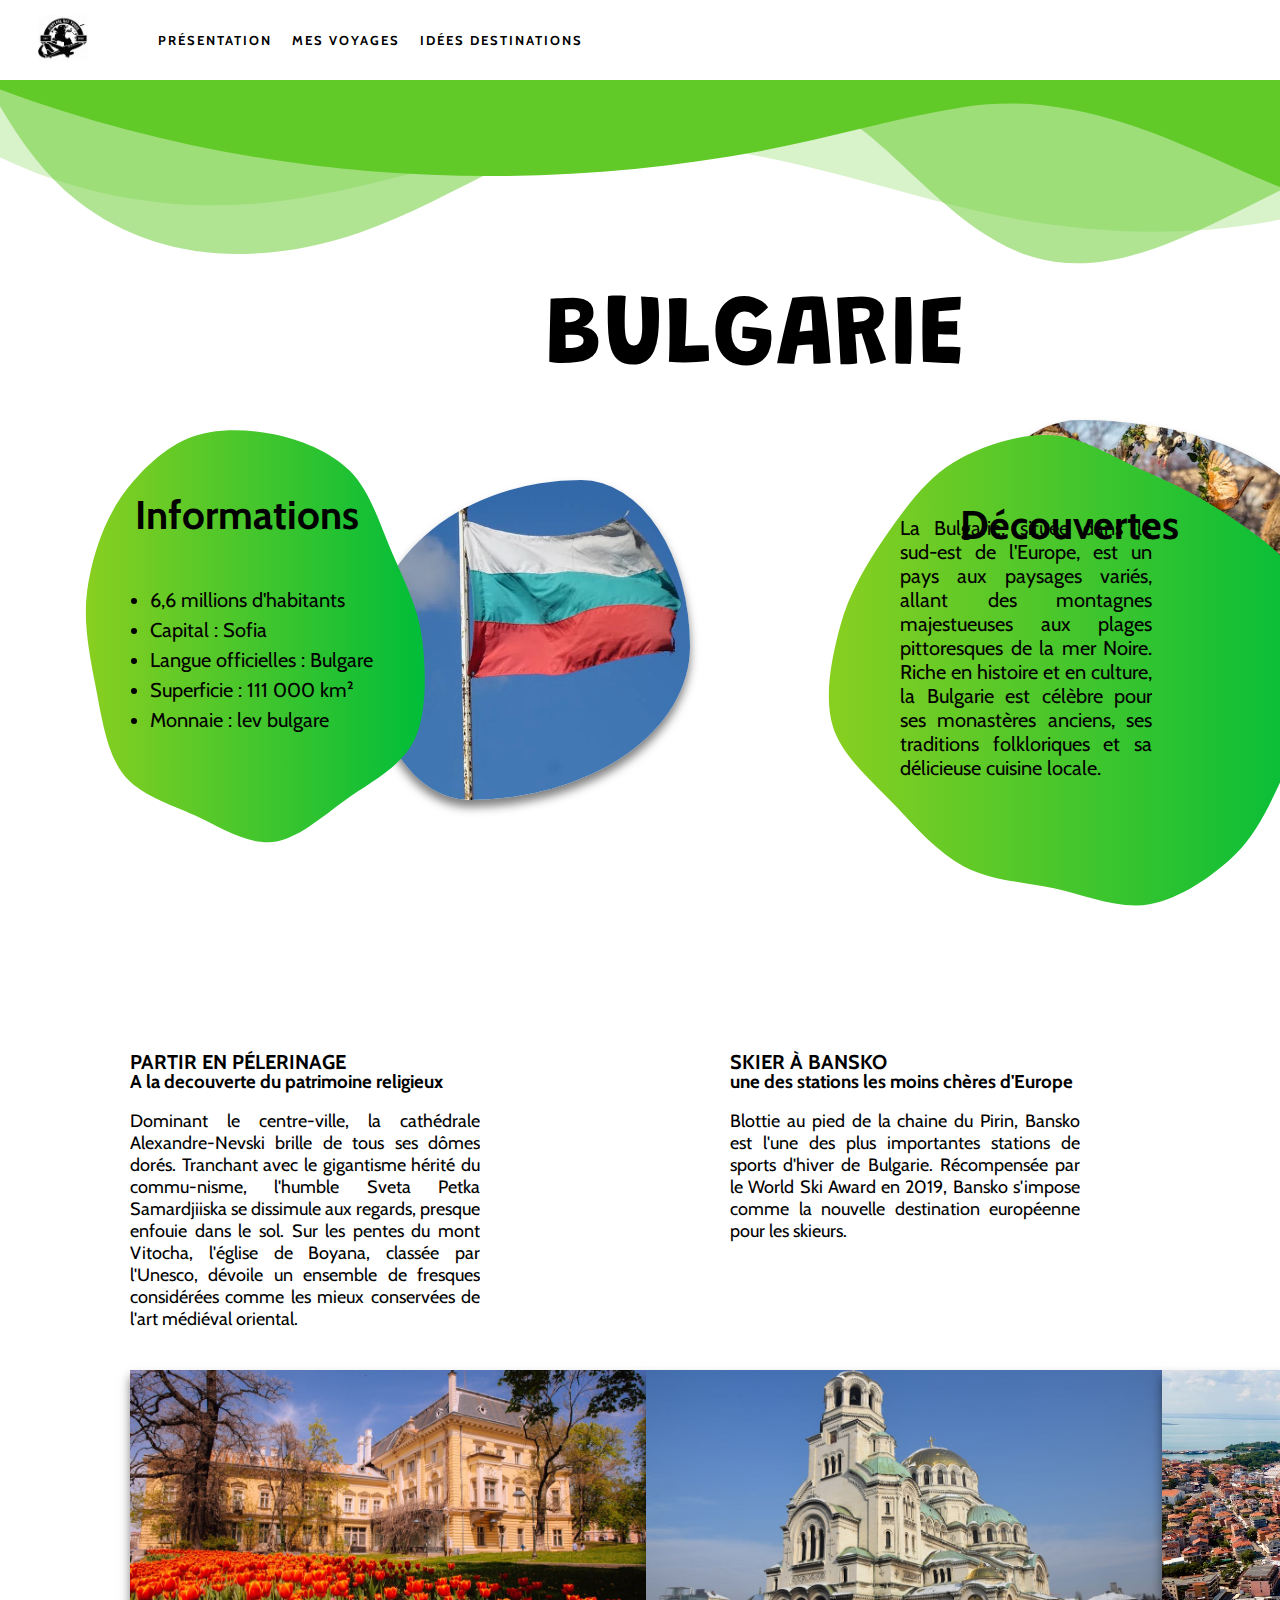
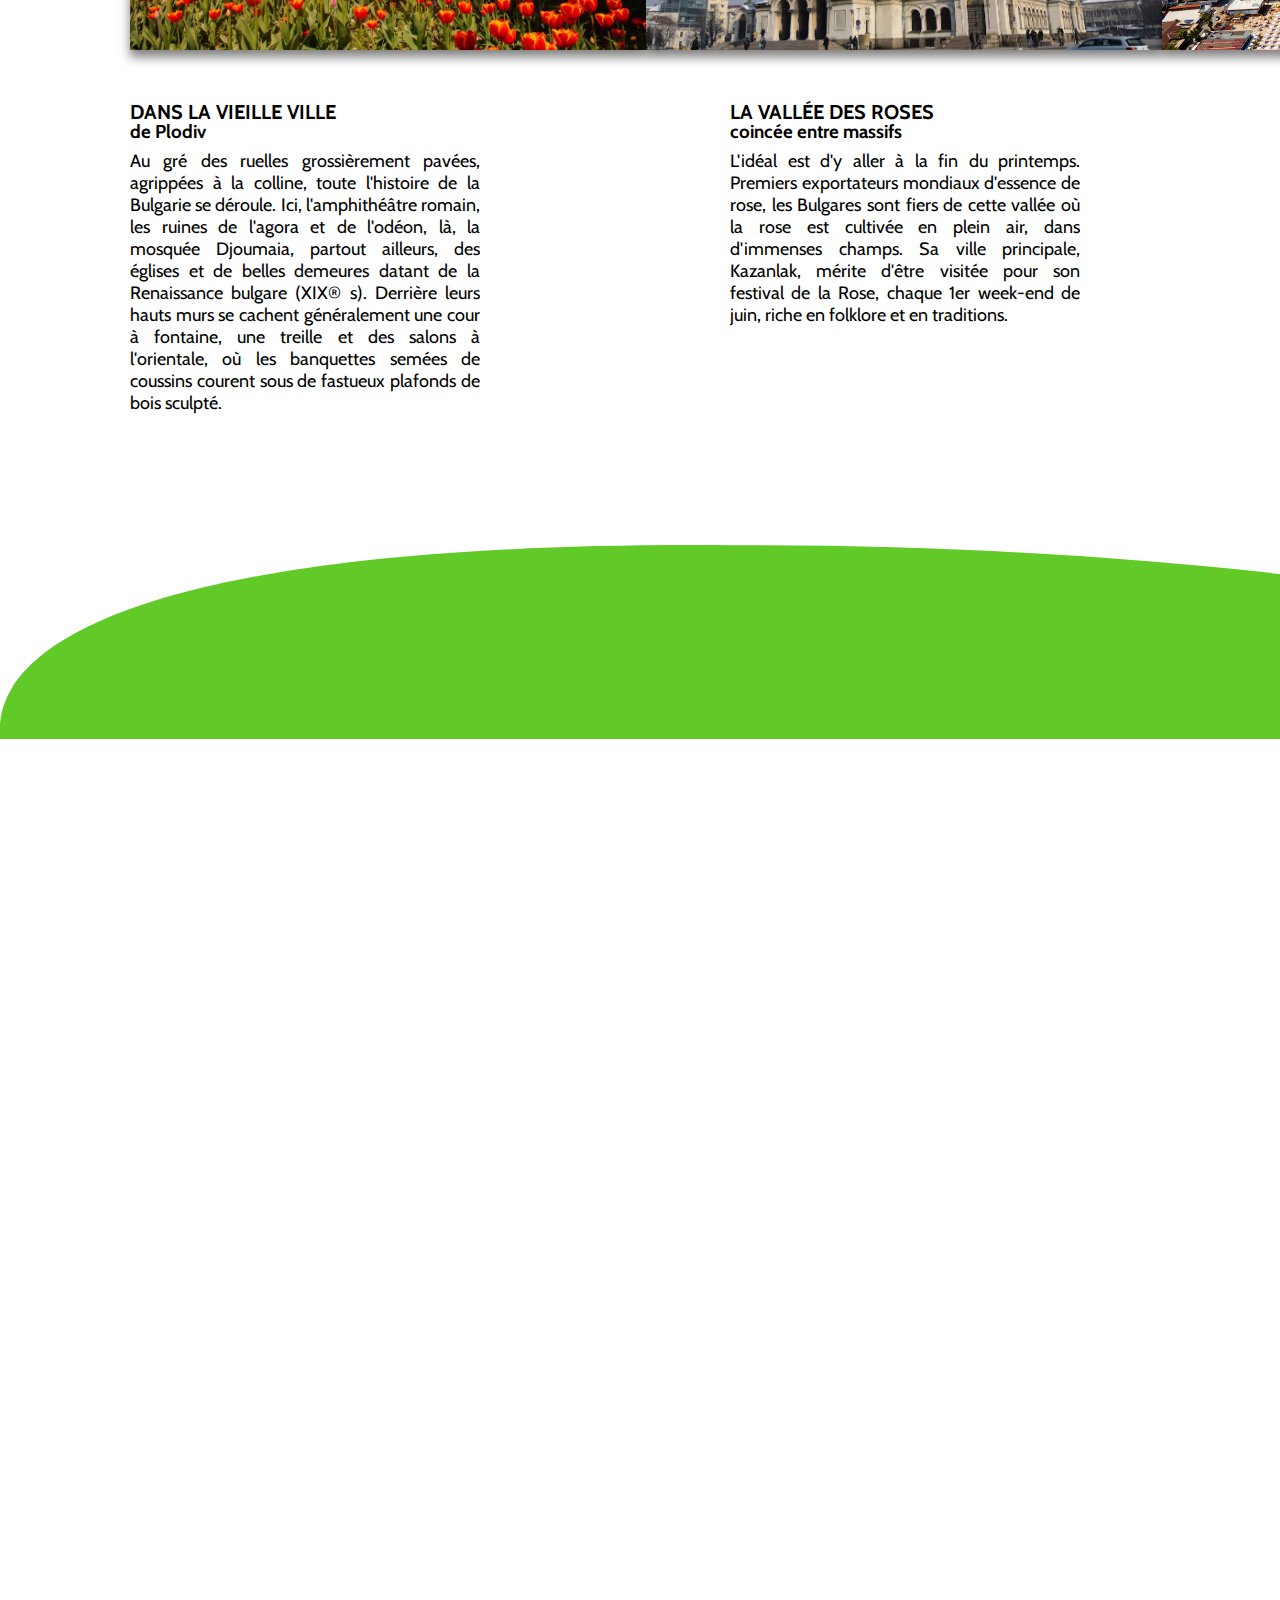
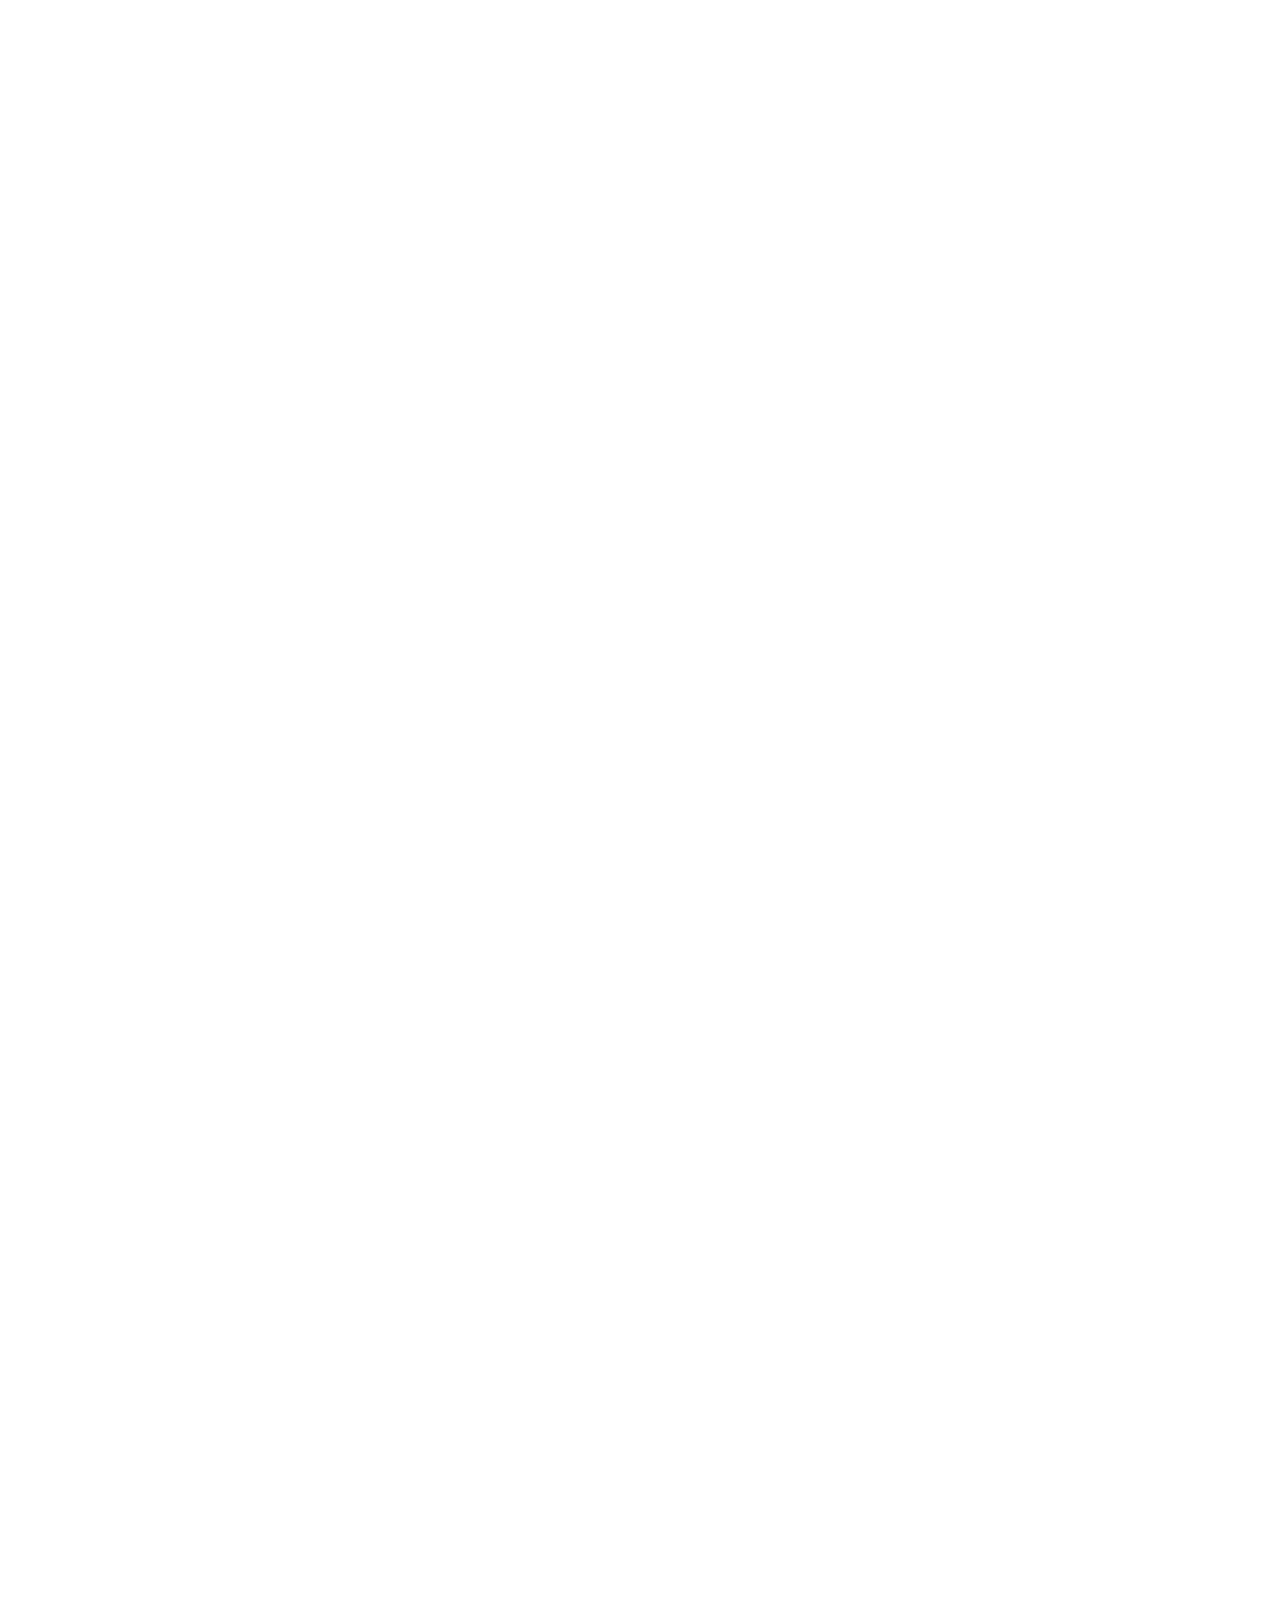
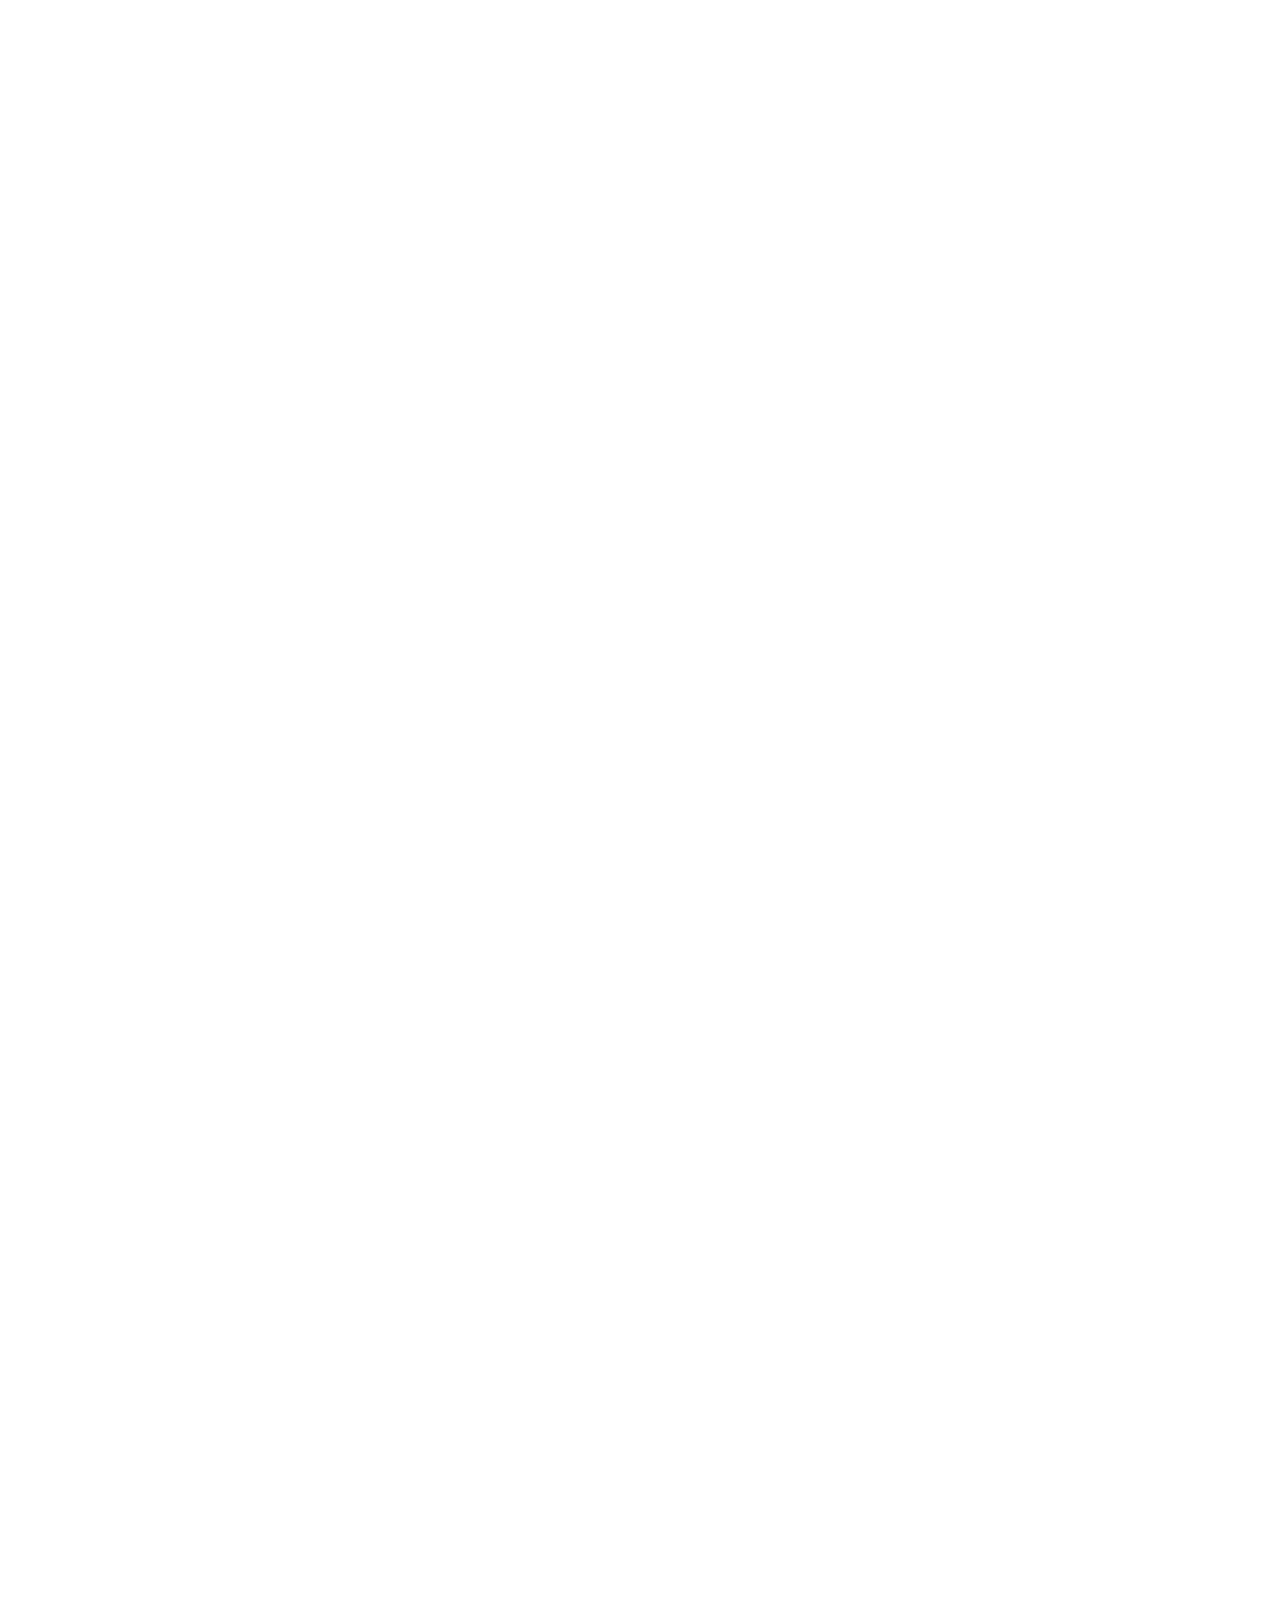
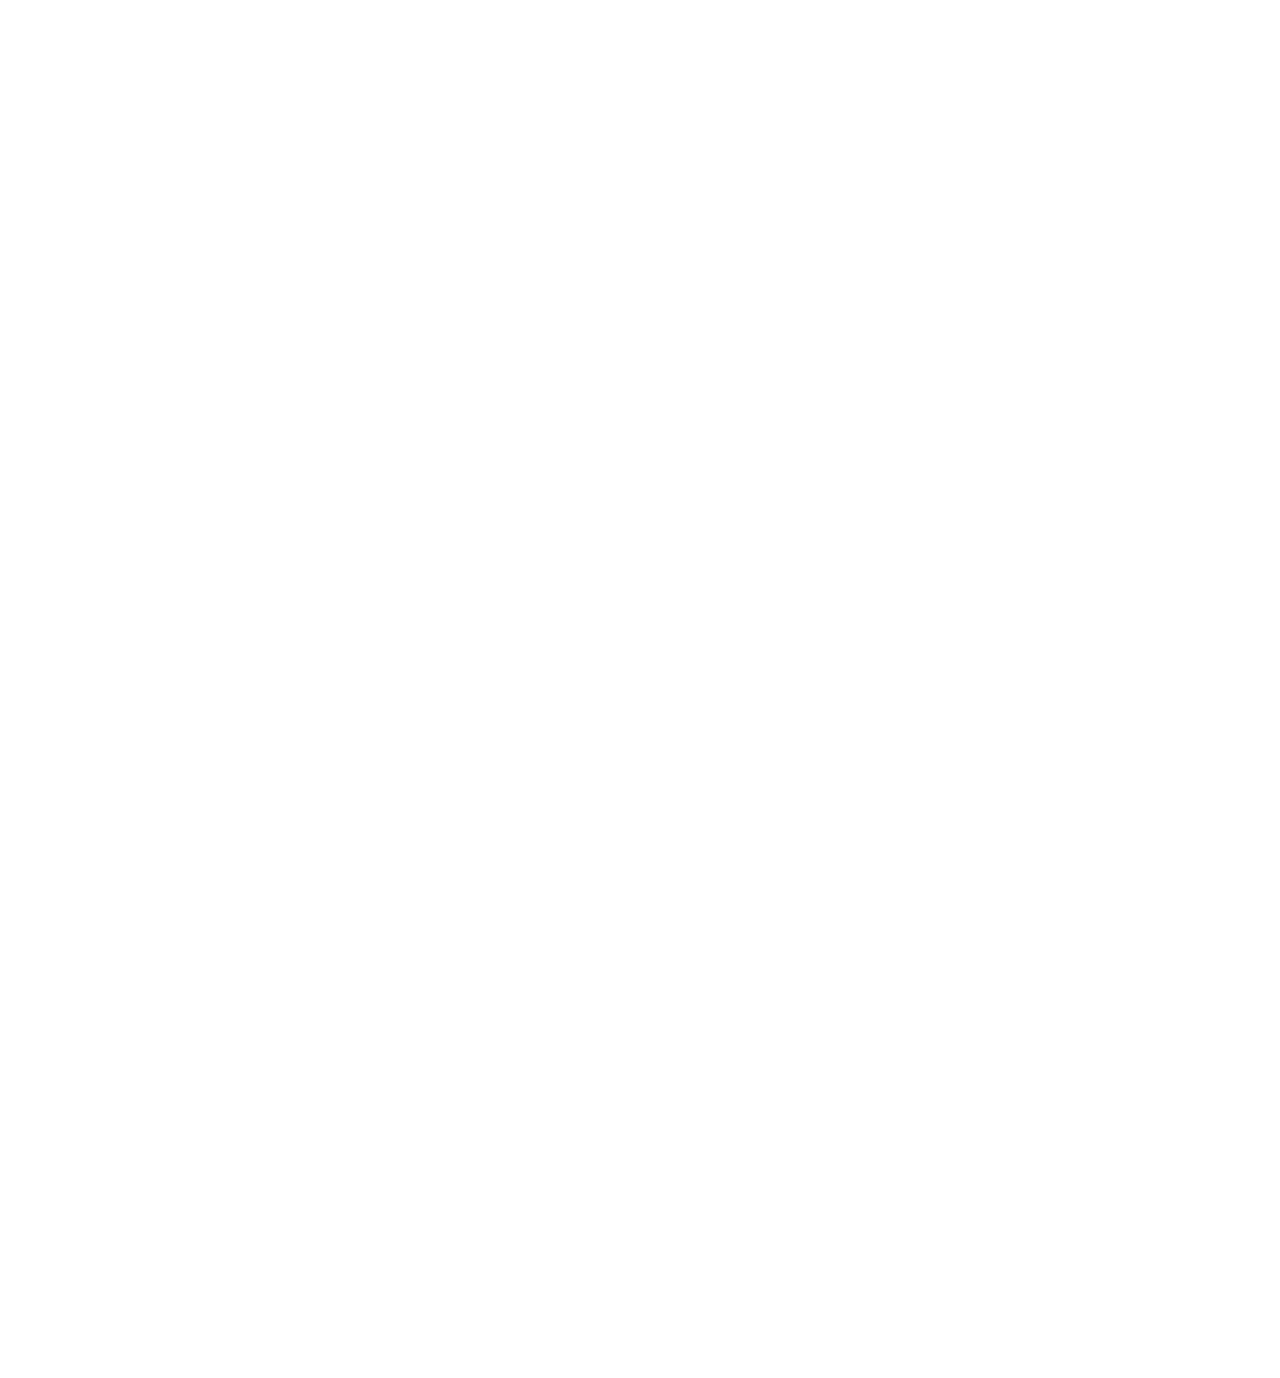
<file: Bulgarie.html>
<!DOCTYPE html>
<html lang="fr">
    <head>
        <meta charset="UTF-8">
        <meta name="viewport" content="width=device-width, initial-scale=1.0">
        <title>Voyages</title> 
        <link rel="stylesheet" href="style.css">
    </head>

    <body>
        
        <!--HEADER-->
    <header>
        <div class="menu-logo">
            <a href="index.html" class="logo"><img src="images/logo.jpg">
        <ul>
            <li><a href="presentation.html">Présentation</a></li>
            <li><a href="voyages.html">Mes voyages</a></li>
            <li><a href="idées.html">Idées destinations</a></li>
        </ul>
    </div>
</header>

<section class="title_aut">
    <div class="div1">
        <h1>Bulgarie</h1>
    </div>

</section>

<section class="etapes_1_all">
    <div class="div1">
    <h1>Découvertes</h1>
        <div class="p_bulgarie">
    <p>La Bulgarie, située dans le sud-est de l'Europe, est un pays aux paysages variés, allant des montagnes majestueuses aux plages pittoresques de la mer Noire. Riche en histoire et en culture, la Bulgarie est célèbre pour ses monastères anciens, ses traditions folkloriques et sa délicieuse cuisine locale.
    </p>
        </div>
    <img src="images/formes/couleurs/vert1.svg">
</div>

<div class="div2">
    <img src="images/Bulgarie/photo1.jpeg" >
  </div>
</section>

<section class="etapes_2_all">
    <div class="div1">
    <h1>Informations</h1>
    <ul>
    <li>6,6 millions d'habitants</li>
    <li>Capital : Sofia</li>
    <li>Langue officielles : Bulgare</li>
    <li>Superficie : 111 000 km²</li>
    <li>Monnaie : lev bulgare</li>
    </ul>
    <img src="images/formes/couleurs/vert2.svg">

    <div class="div2">
        <img src="images/Bulgarie/photo2.webp">
      </div>
</div>
</section>

<div class="container">
        <div class="step1">
            <h2>Partir en pélerinage</h2>
            <h3>A la decouverte du patrimoine religieux</h3>
            <p>Dominant le centre-ville, la cathédrale Alexandre-Nevski brille de tous ses dômes dorés. Tranchant avec le gigantisme hérité du commu-nisme, l'humble Sveta Petka Samardjiiska se dissimule aux regards, presque enfouie dans le sol. Sur les pentes du mont Vitocha, l'église de Boyana, classée par l'Unesco, dévoile un ensemble de fresques considérées comme les mieux conservées de l'art médiéval oriental.</p>
        </div>

        <div class="step2">
            <h2>Skier à bansko</h2>
            <h3>une des stations les moins chères d'Europe</h3>
            <p>Blottie au pied de la chaine du Pirin, Bansko est l'une des plus importantes stations de sports d'hiver de Bulgarie. Récompensée par le World Ski Award en 2019, Bansko s'impose comme la nouvelle destination européenne pour les skieurs.</p>
        </div>

        <div class="step3">
            <h2>Les pyramides de melnik</h2>
            <h3>un village-musée au fond d'un canyon</h3>
            <p>Le village est construit au milieu de ces formations qui s'étendent sur 1000 ha.
                Les plus impressionnantes se regroupent autour du village voisin de Karlanovo, sur la route du monastère de Rojen. On en voit aussi de belles tout au long du sentier qui y mène et traverse le coeur de la zone des «pyramides».</p>
        </div>

        <div class="step4">
            <h2>Dans la vieille ville</h2>
            <h3>de Plodiv</h3>
            <p>Au gré des ruelles grossièrement pavées, agrippées à la colline, toute l'histoire de la Bulgarie se déroule. Ici, l'amphithéâtre romain, les ruines de l'agora et de l'odéon, là, la mosquée Djoumaia, partout ailleurs, des églises et de belles demeures datant de la Renaissance bulgare (XIX® s).
                Derrière leurs hauts murs se cachent généralement une cour à fontaine, une treille et des salons à l'orientale, où les banquettes semées de coussins courent sous de fastueux plafonds de bois sculpté.</p>
        </div>

        <div class="step5">
            <h2>La vallée des roses</h2>
            <h3>coincée entre massifs</h3>
            <p>L'idéal est d'y aller à la fin du printemps.
                Premiers exportateurs mondiaux d'essence de rose, les Bulgares sont fiers de cette vallée où la rose est cultivée en plein air, dans d'immenses champs. Sa ville principale, Kazanlak, mérite d'être visitée pour son festival de la Rose, chaque 1er week-end de juin, riche en folklore et en traditions.
            </p>
        </div>

        <div class="step6">
            <h2>la diversité et richesse</h2>
            <h3>des tombeaux des rois thraces</h3>
            <p>Du lle au Ille s av. J.-C., les Thraces règnent sur la Bulgarie actuelle, où des souverains puissants se taillent des royaumes concurrents. Enfouis sous des tumulus au centre nord du pays, leurs tombeaux sont le témoignage dune civilisation largement méconnue dont les merveilles sont à découvrir. Classés au Patrimoine mondial de l'Unesco, les tombeaux thraces de Svechtari sont, sans aucun doute, les plus beaux de Bulgarie et ceux à ne pas manquer !</p>
        </div>
</div>
<div class="illustration">
    <div class="illustration1">
        <img src="images/Bulgarie/illus1.jpeg">
</div>
        <div class="illustration2">
            <img src="images/Bulgarie/illus2.jpeg">
        </div>

        <div class="illustration3">
            <img src="images/Bulgarie/illus3.jpeg">
        </div>

        <div class="waves">
            <img src="images/formes/couleurs/vert3.svg">
        </div>

        <div class="cercle">
            <img src="images/formes/couleurs/vert4.svg">
        </div>
</div>

    </body>
    
</html>
</file>
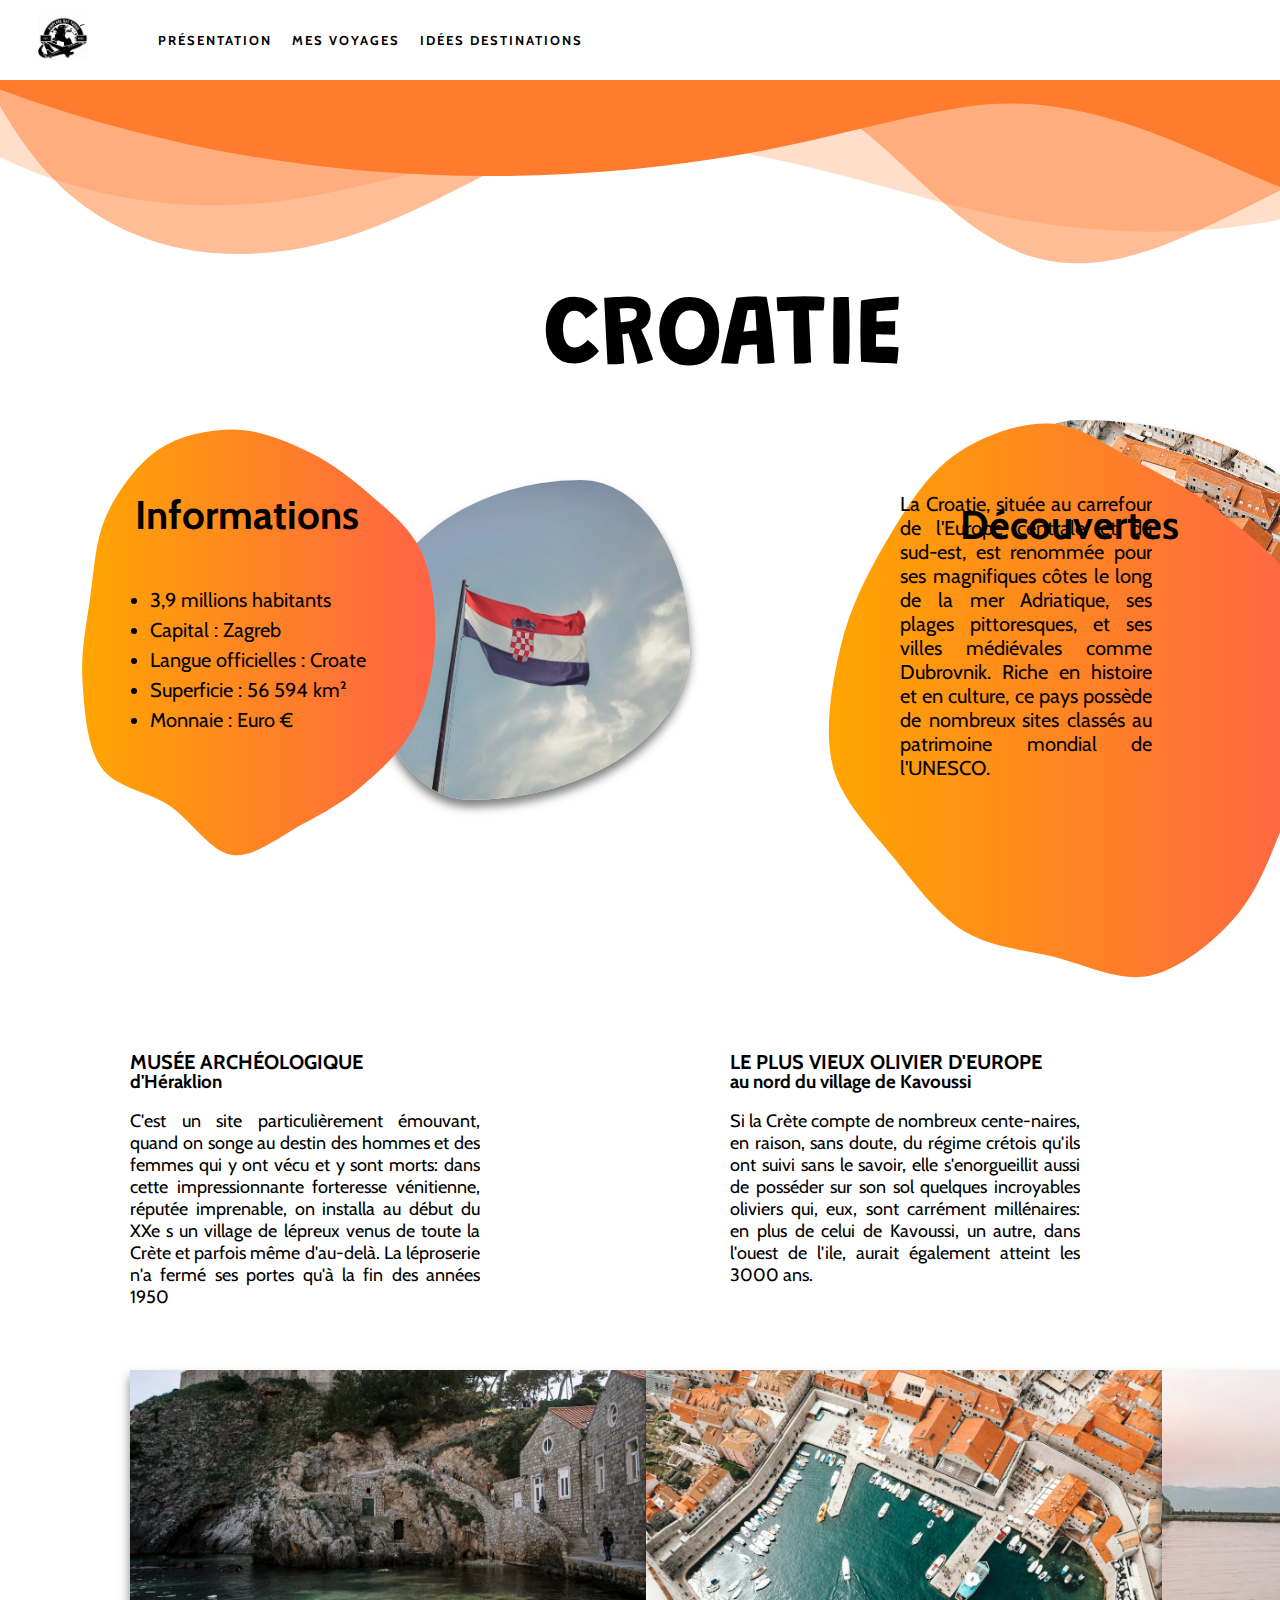
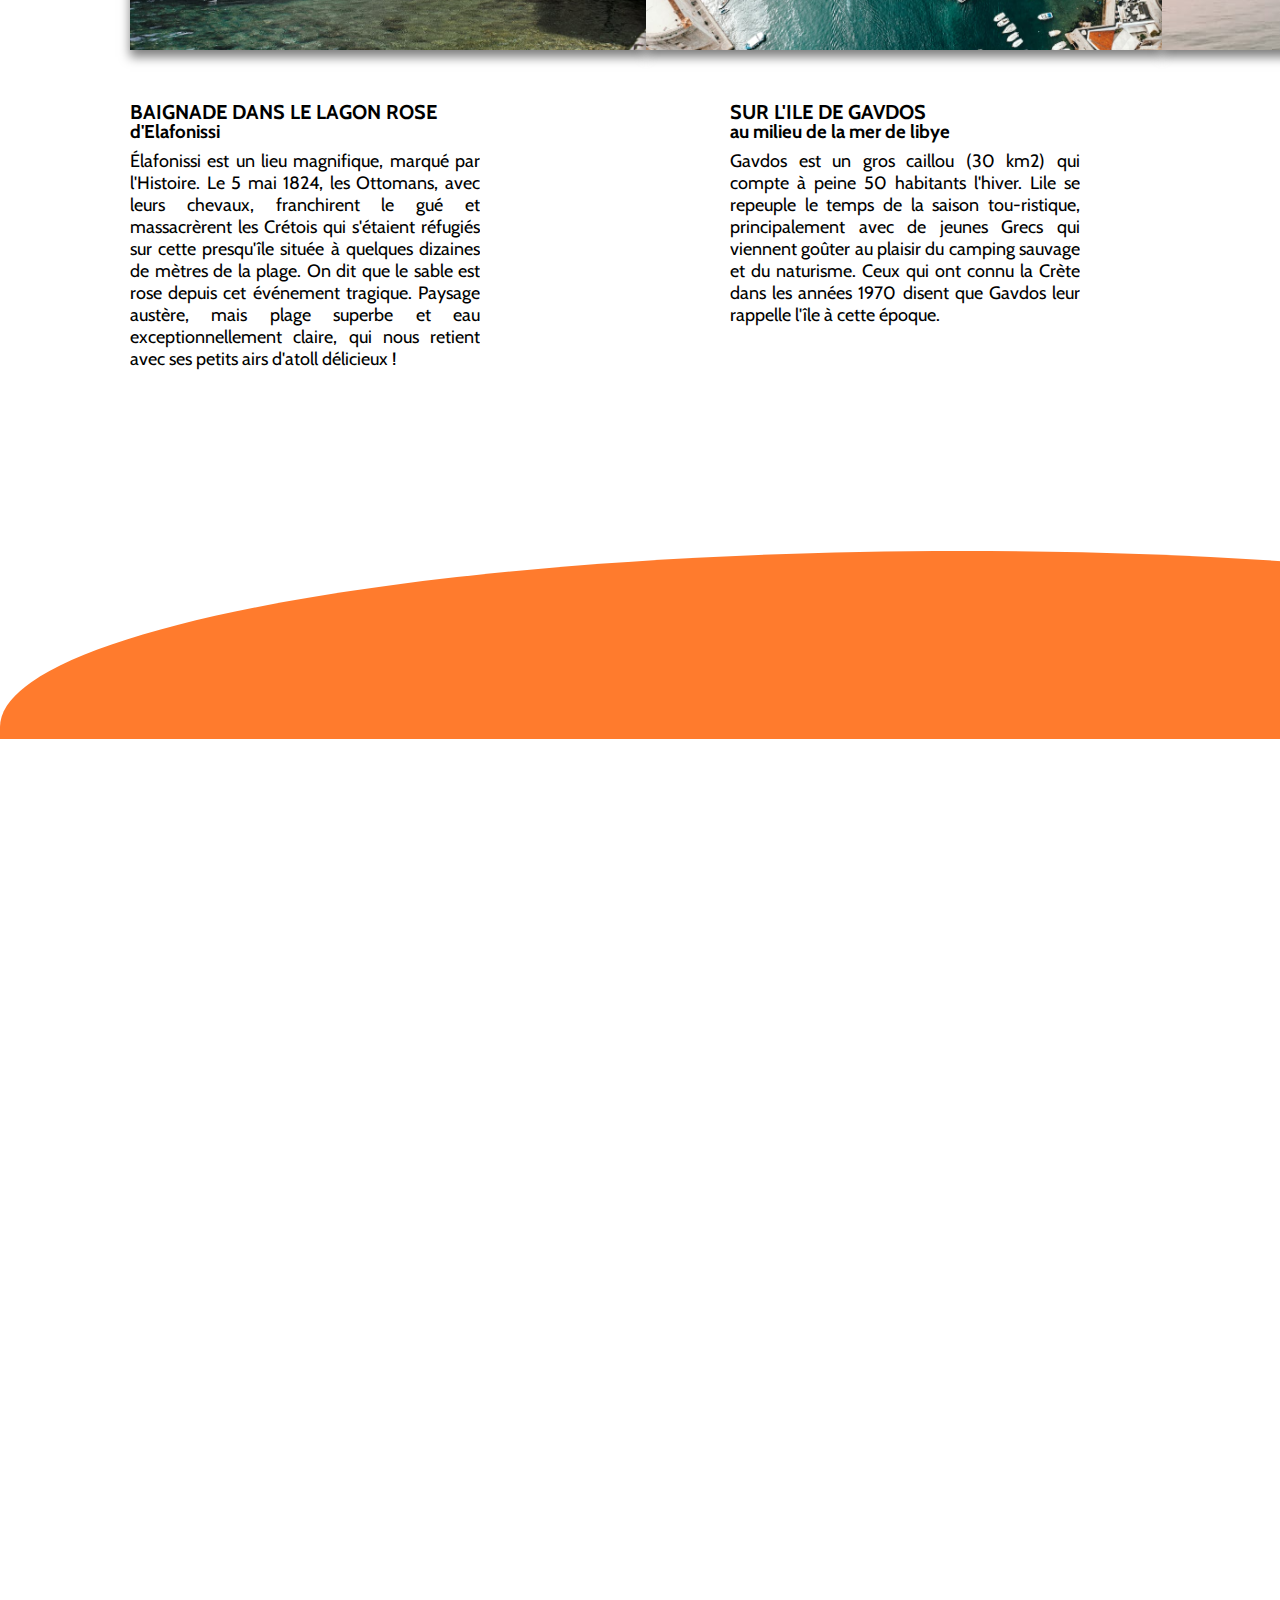
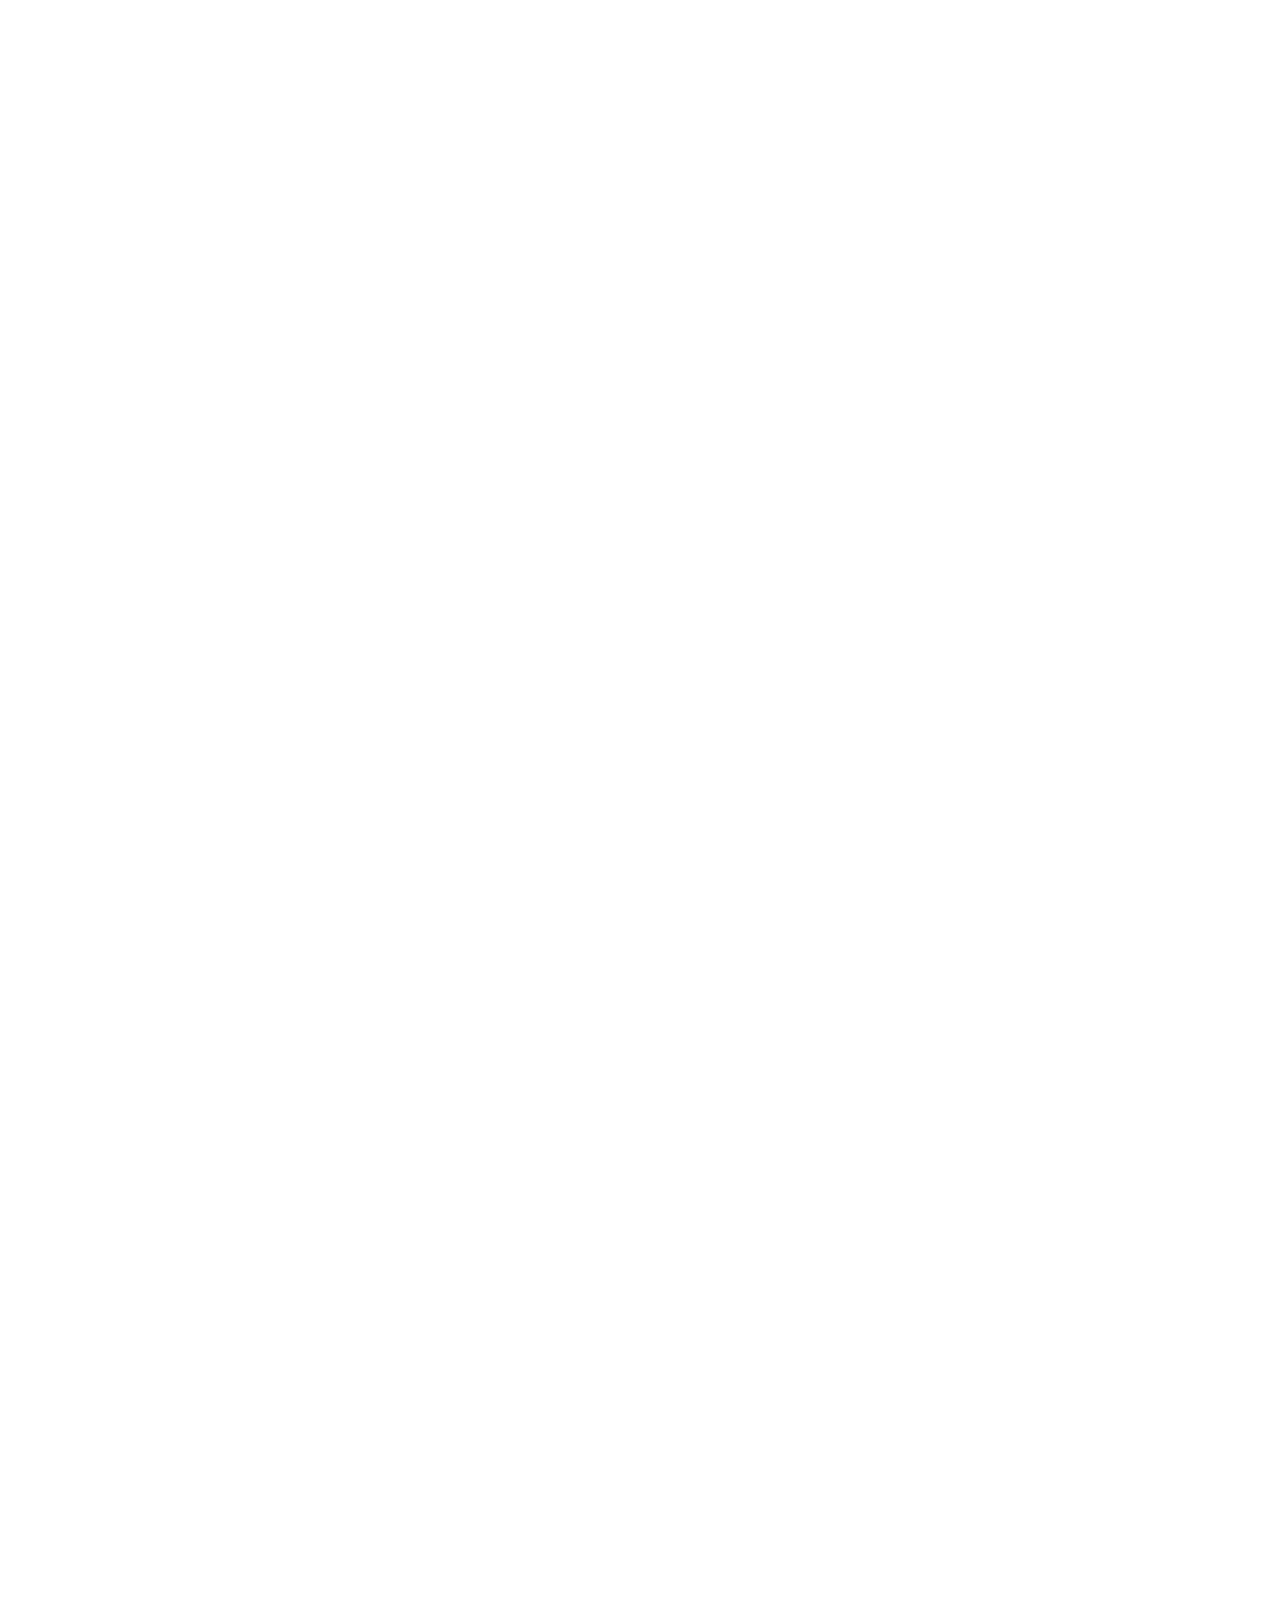
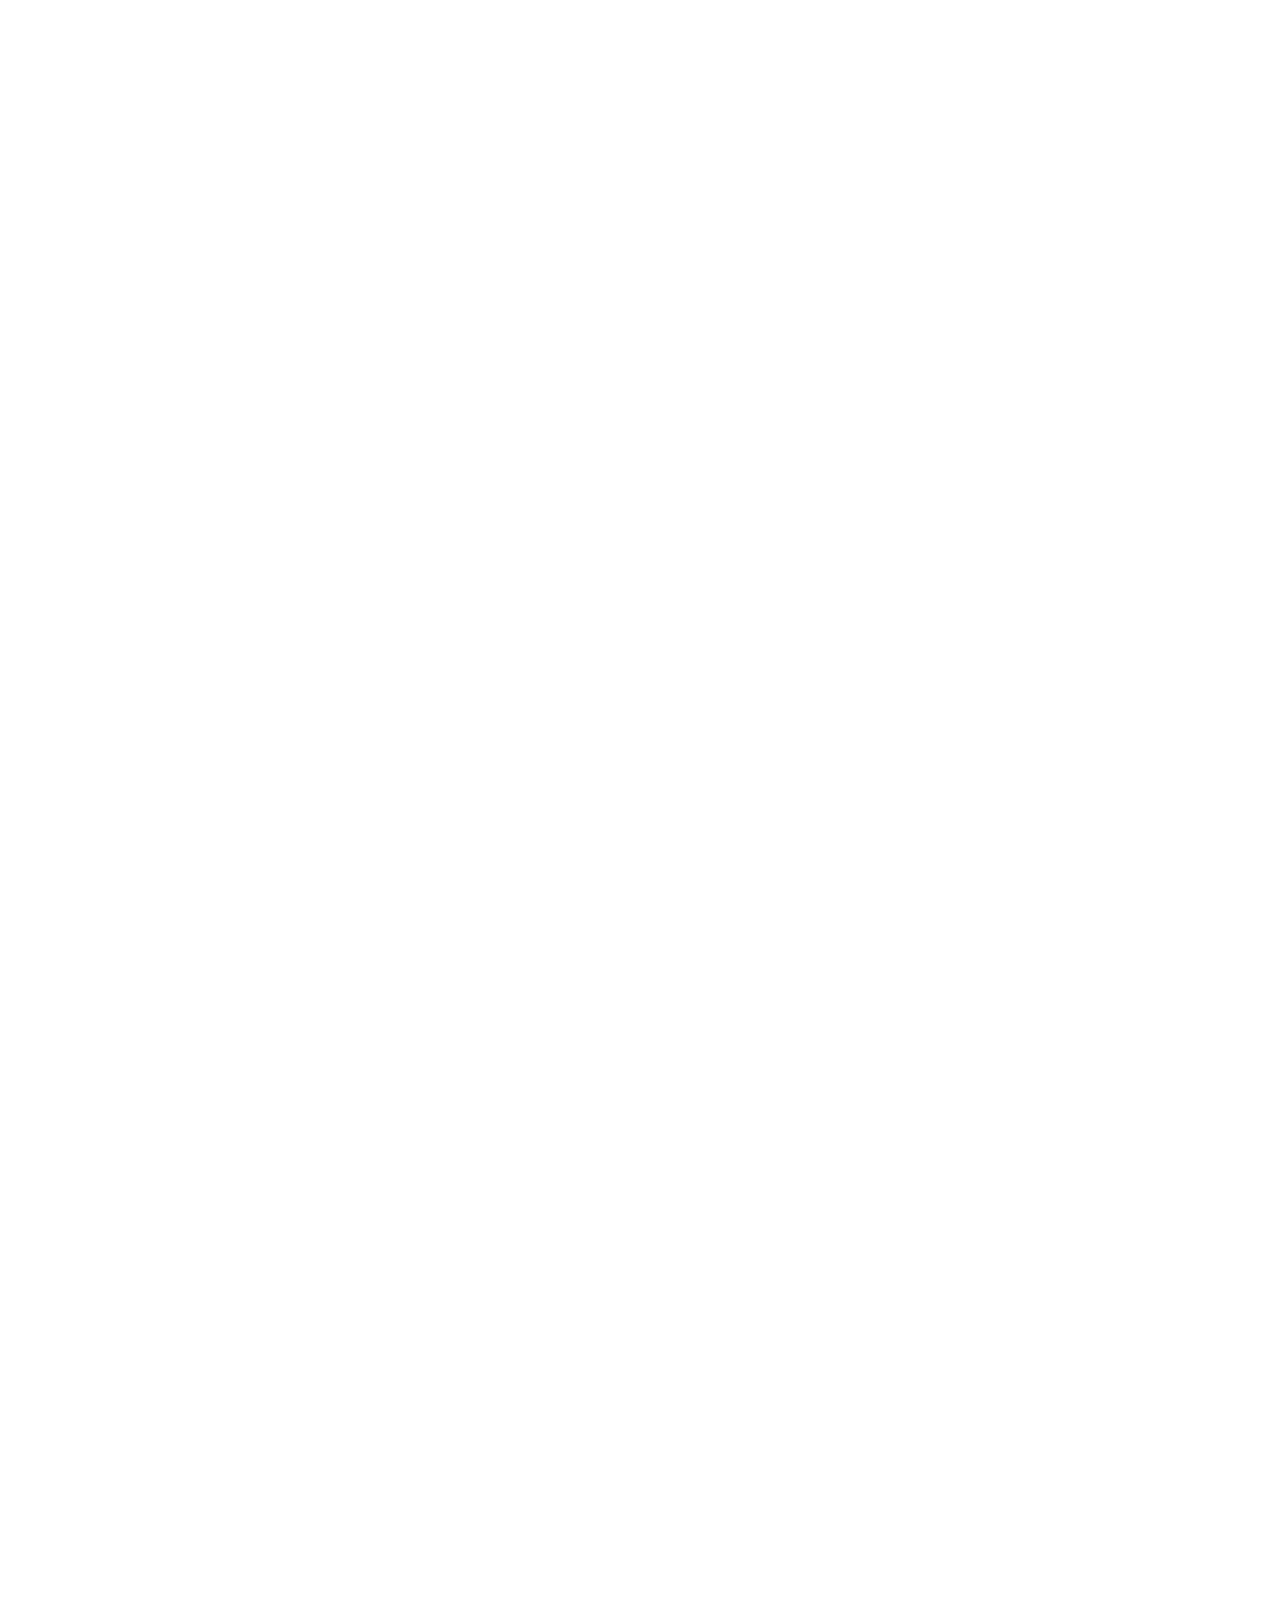
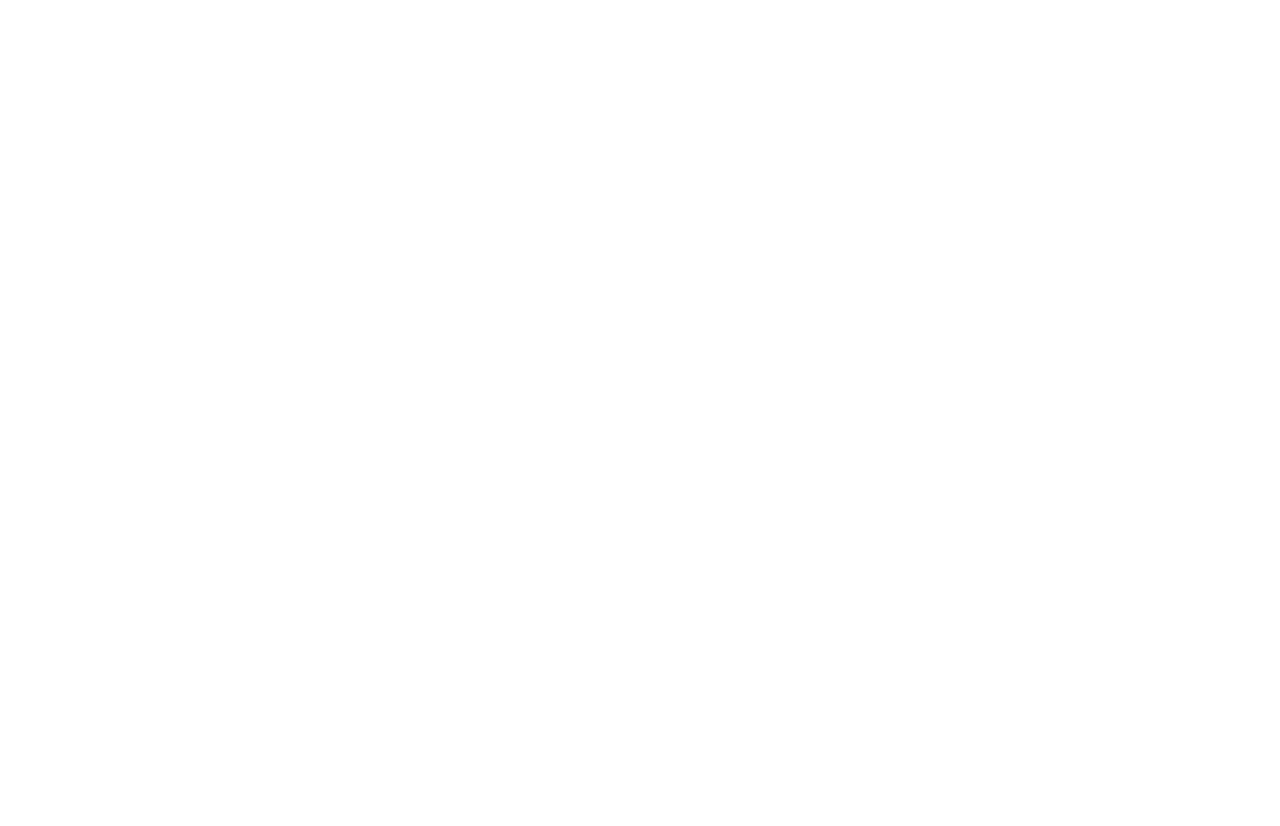
<file: Croatie.html>
<!DOCTYPE html>
<html lang="fr">
    <head>
        <meta charset="UTF-8">
        <meta name="viewport" content="width=device-width, initial-scale=1.0">
        <title>Voyages</title> 
        <link rel="stylesheet" href="style.css">
    </head>

    <body>
        
        <!--HEADER-->
    <header>
        <div class="menu-logo">
            <a href="index.html" class="logo"><img src="images/logo.jpg">
        <ul>
            <li><a href="presentation.html">Présentation</a></li>
            <li><a href="voyages.html">Mes voyages</a></li>
            <li><a href="idées.html">Idées destinations</a></li>
        </ul>
    </div>
</header>

<section class="title_aut">
    <div class="div1">
        <h1>Croatie</h1>
    </div>

</section>

<section class="etapes_1_all">
    <div class="div1">
    <h1>Découvertes</h1>
        
    <p>La Croatie, située au carrefour de l'Europe centrale et du sud-est, est renommée pour ses magnifiques côtes le long de la mer Adriatique, ses plages pittoresques, et ses villes médiévales comme Dubrovnik. Riche en histoire et en culture, ce pays possède de nombreux sites classés au patrimoine mondial de l'UNESCO. 
    </p>
        
    <img src="images/formes/couleurs/orange1.svg">
</div>

<div class="div2">
    <img src="images/Croatie/illus2.jpeg" >
  </div>
</section>

<section class="etapes_2_all">
    <div class="div1">
    <h1>Informations</h1>
    <ul>
    <li>3,9 millions habitants</li>
    <li>Capital : Zagreb</li>
    <li>Langue officielles : Croate</li>
    <li>Superficie : 56 594 km²</li>
    <li>Monnaie : Euro €</li>
    </ul>
    <img src="images/formes/couleurs/orange2.svg">

    <div class="div2">
        <img src="images/Croatie/photo2.webp">
      </div>
</div>
</section>

<div class="container">
        <div class="step1">
            <h2>Musée archéologique</h2>
            <h3>d'Héraklion</h3>
            <p>C'est un site particulièrement émouvant, quand on songe au destin des hommes et des femmes qui y ont vécu et y sont morts: dans cette impressionnante forteresse vénitienne, réputée imprenable, on installa au début du XXe s un village de lépreux venus de toute la Crète et parfois même d'au-delà. La léproserie n'a fermé ses portes qu'à la fin des années 1950</p>
        </div>

        <div class="step2">
            <h2>Le plus vieux olivier d'europe</h2>
            <h3>au nord du village de Kavoussi</h3>
            <p>Si la Crète compte de nombreux cente-naires, en raison, sans doute, du régime crétois qu'ils ont suivi sans le savoir, elle s'enorgueillit aussi de posséder sur son sol quelques incroyables oliviers qui, eux, sont carrément millénaires: en plus de celui de Kavoussi, un autre, dans l'ouest de l'ile, aurait également atteint les 3000 ans.</p>
        </div>

        <div class="step3">
            <h2>La trace des hippies à matala</h2>
            <h3>Sur les chemins de Katmandou</h3>
            <p>Le petit village de pêcheurs de Matala, petite station balnéaire restée sympa-thique, est connu pour ses grottes aménagées et ses cavités creusées à la main.
                À la grande époque du Flower Power, nombreux furent les hippies qui y firent halte, sur la non moins célèbre route de Katmandou. Des chanteurs comme Bob Dylan ou Cat Stevens en furent. L'endroit, devenu extrêmement touristique, est beaucoup plus calme en soirée, une fois partis les bus de touristes.</p>
        </div>

        <div class="step4">
            <h2>Baignade dans le lagon rose</h2>
            <h3>d'Elafonissi</h3>
            <p>Élafonissi est un lieu magnifique, marqué par l'Histoire. Le 5 mai 1824, les Ottomans, avec leurs chevaux, franchirent le gué et massacrèrent les Crétois qui s'étaient réfugiés sur cette presqu'île située à quelques dizaines de mètres de la plage. On dit que le sable est rose depuis cet événement tragique. Paysage austère, mais plage superbe et eau exceptionnellement claire, qui nous retient avec ses petits airs d'atoll délicieux !</p>
        </div>

        <div class="step5">
            <h2>Sur l'ile de Gavdos</h2>
            <h3>au milieu de la mer de libye</h3>
            <p>Gavdos est un gros caillou (30 km2) qui compte à peine 50 habitants l'hiver. Lile se repeuple le temps de la saison tou-ristique, principalement avec de jeunes Grecs qui viennent goûter au plaisir du camping sauvage et du naturisme.
                Ceux qui ont connu la Crète dans les années 1970 disent que Gavdos leur rappelle l'île à cette époque.
            </p>
        </div>

        <div class="step6">
            <h2>Une randonée ?</h2>
            <h3>dans les gorges de Samaria</h3>
            <p>Vous y suivrez la trace des rebelles crétois et des dieux... ou, plus prosaïque-ment, celles des kri-kri, chèvres sauvages endémiques protégées, et puis celles des randonneurs marchant devant ou derrière vous ! La balade dans les gorges de Samaria (les plus profondes d'Europe) est de toute beauté.</p>
        </div>
</div>
<div class="illustration">
    <div class="illustration1">
        <img src="images/Croatie/illus1.jpeg">
</div>
        <div class="illustration2">
            <img src="images/Croatie/illus2.jpeg">
        </div>

        <div class="illustration3">
            <img src="images/Croatie/illus3.jpeg">
        </div>

        <div class="waves">
            <img src="images/formes/couleurs/orange3.svg">
        </div>

        <div class="cercle">
            <img src="images/formes/couleurs/orange4.svg">
        </div>
</div>

    </body>
    
</html>
</file>
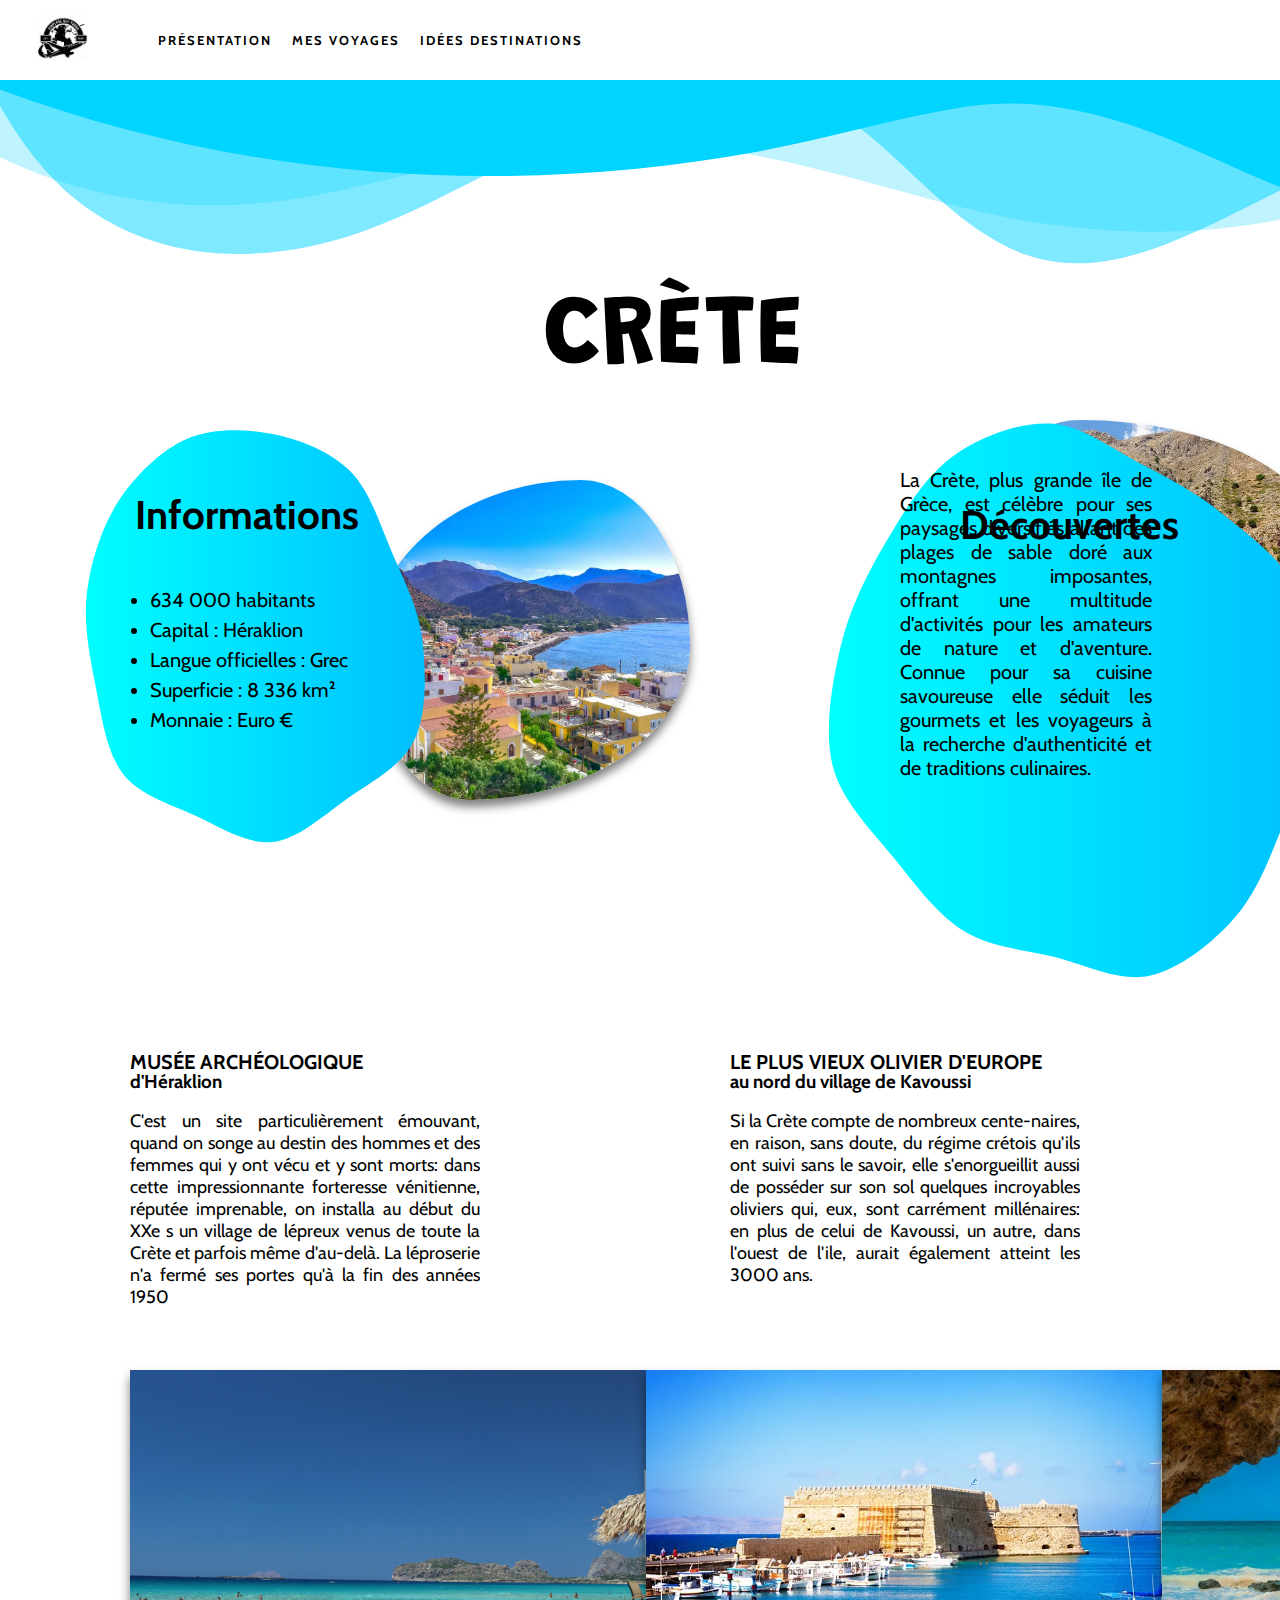
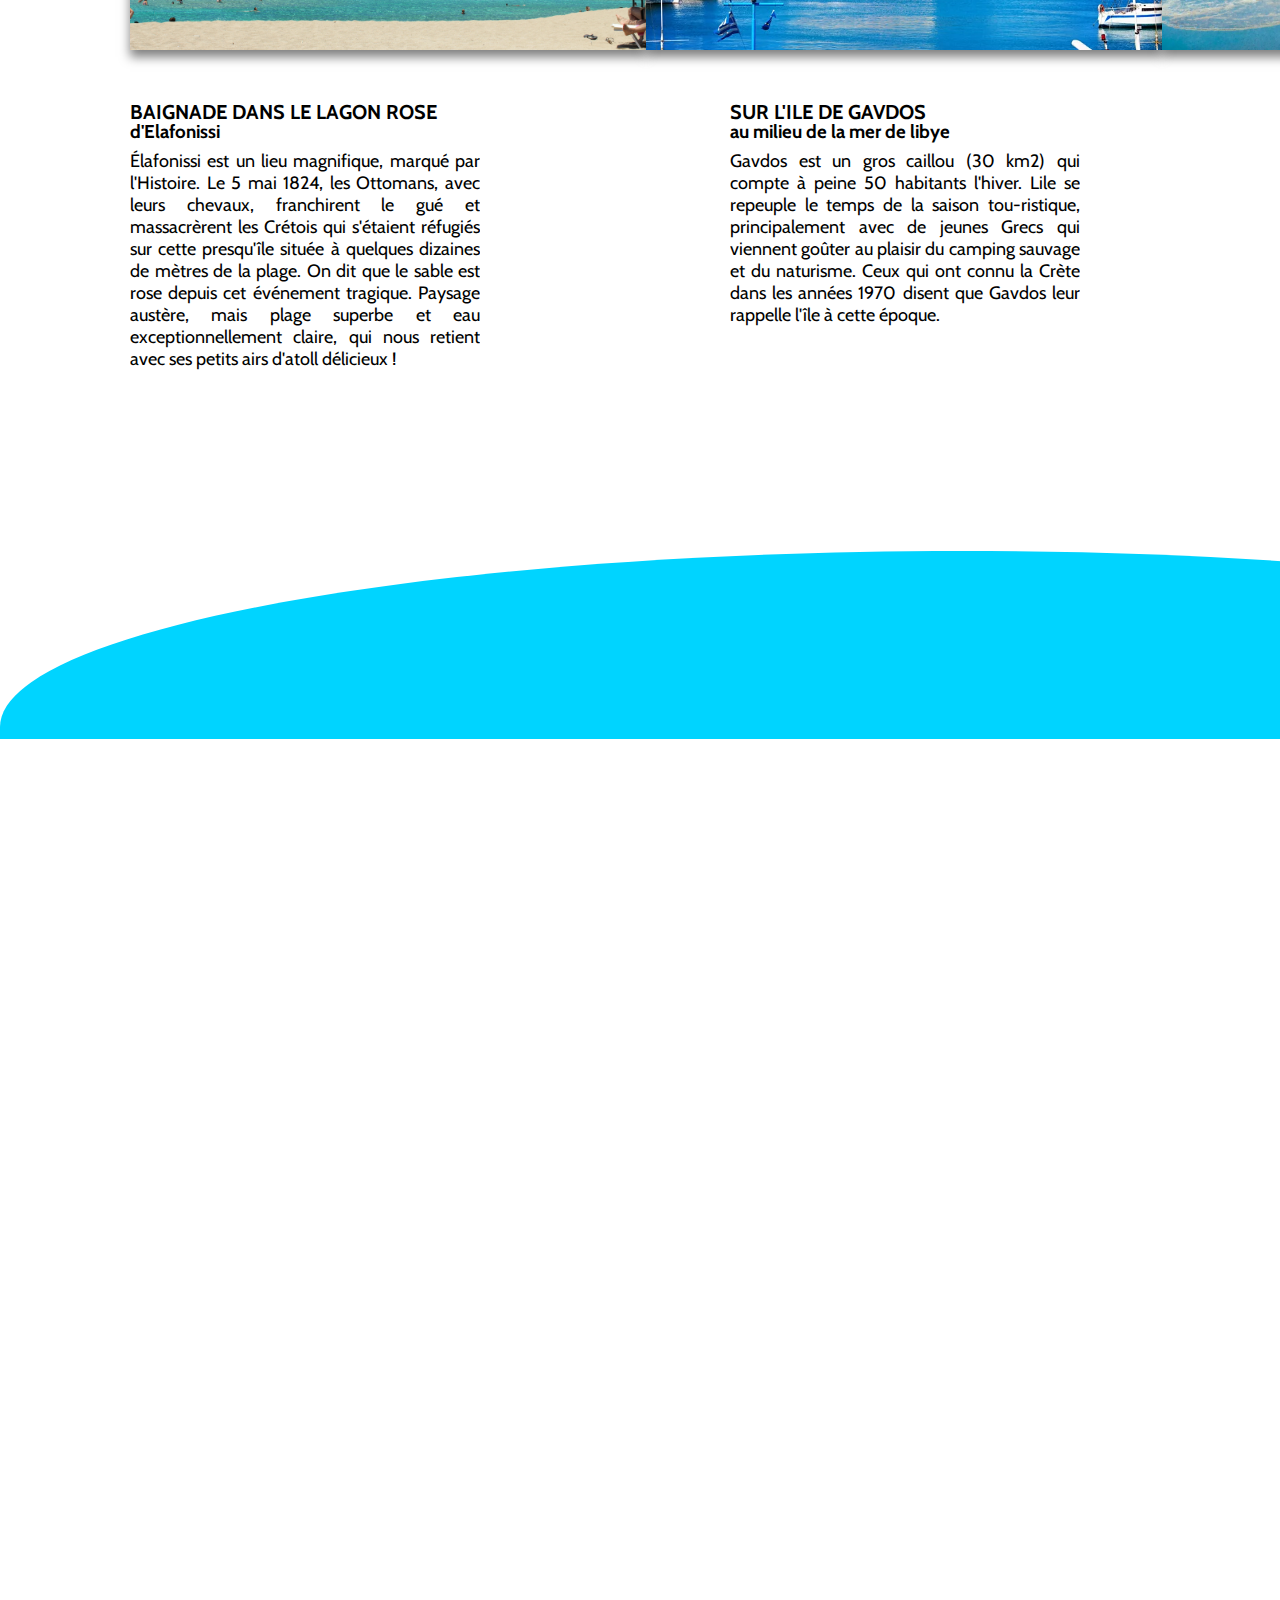
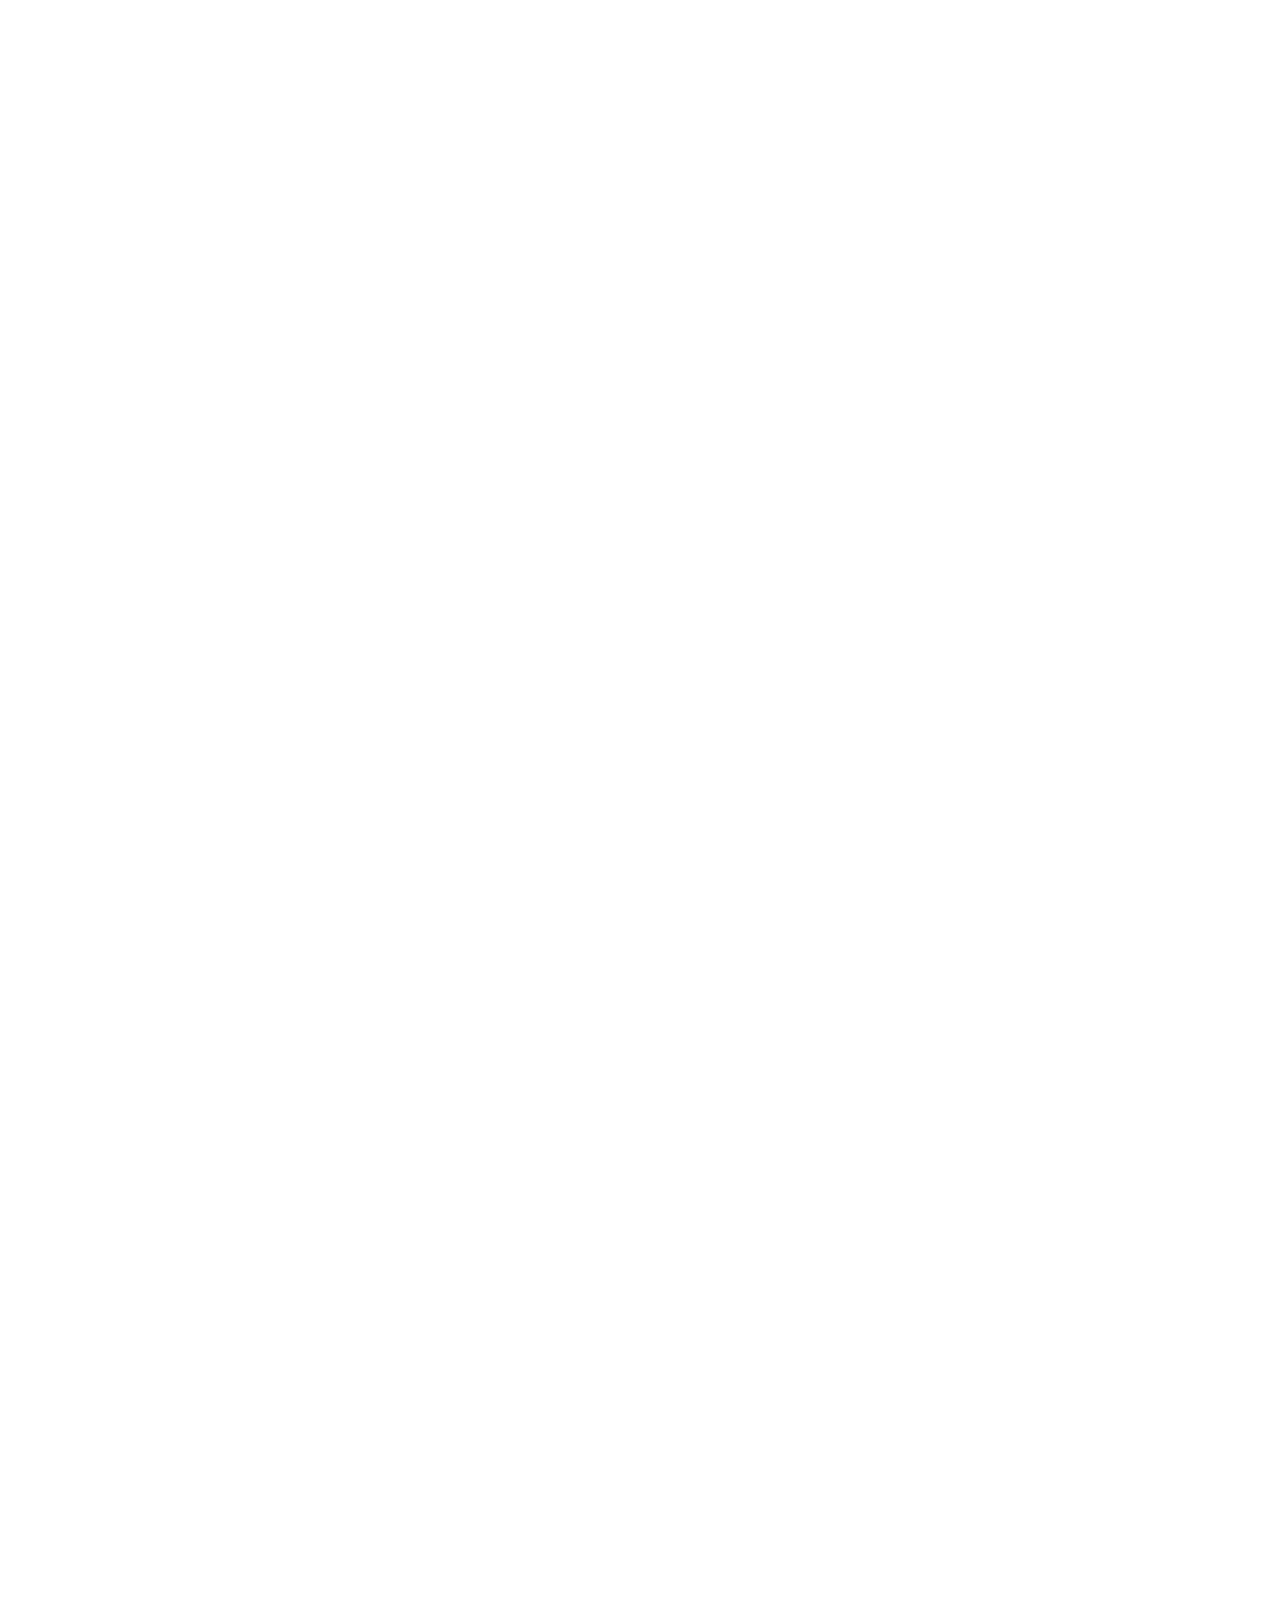
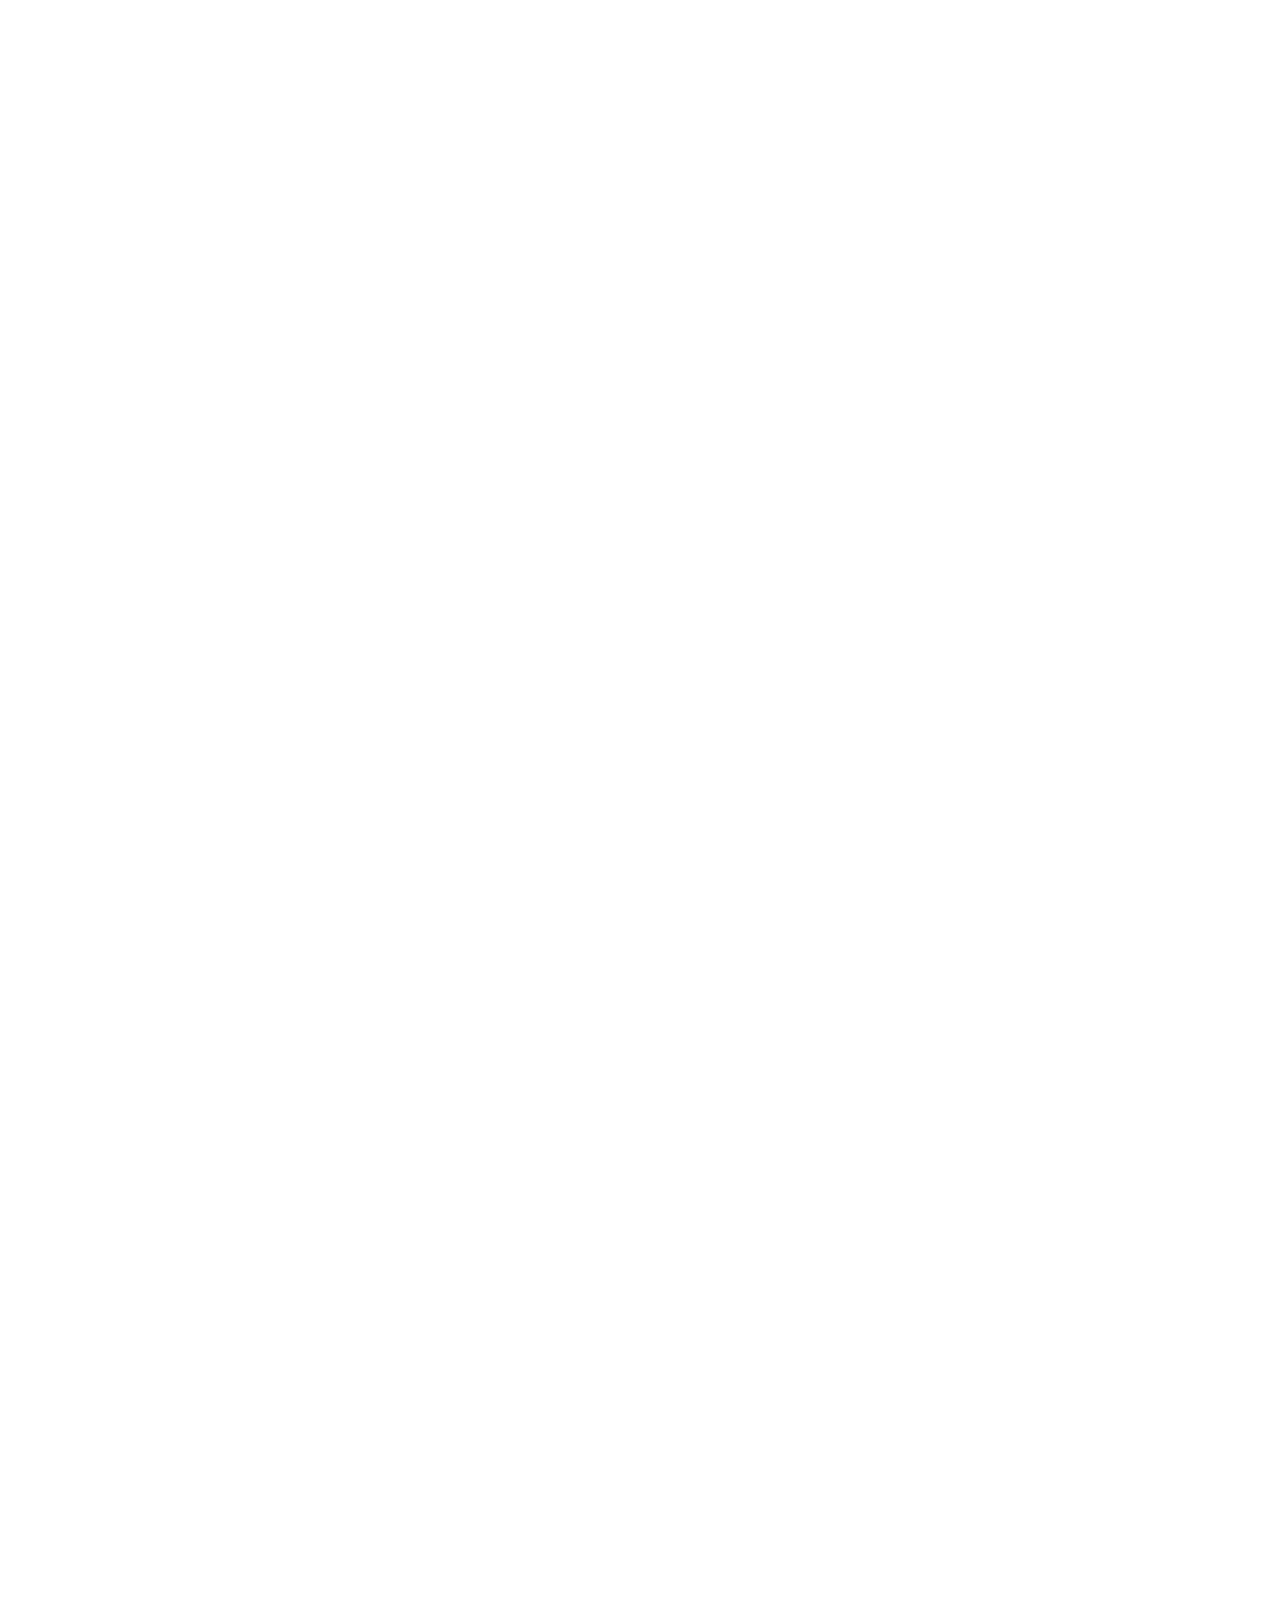
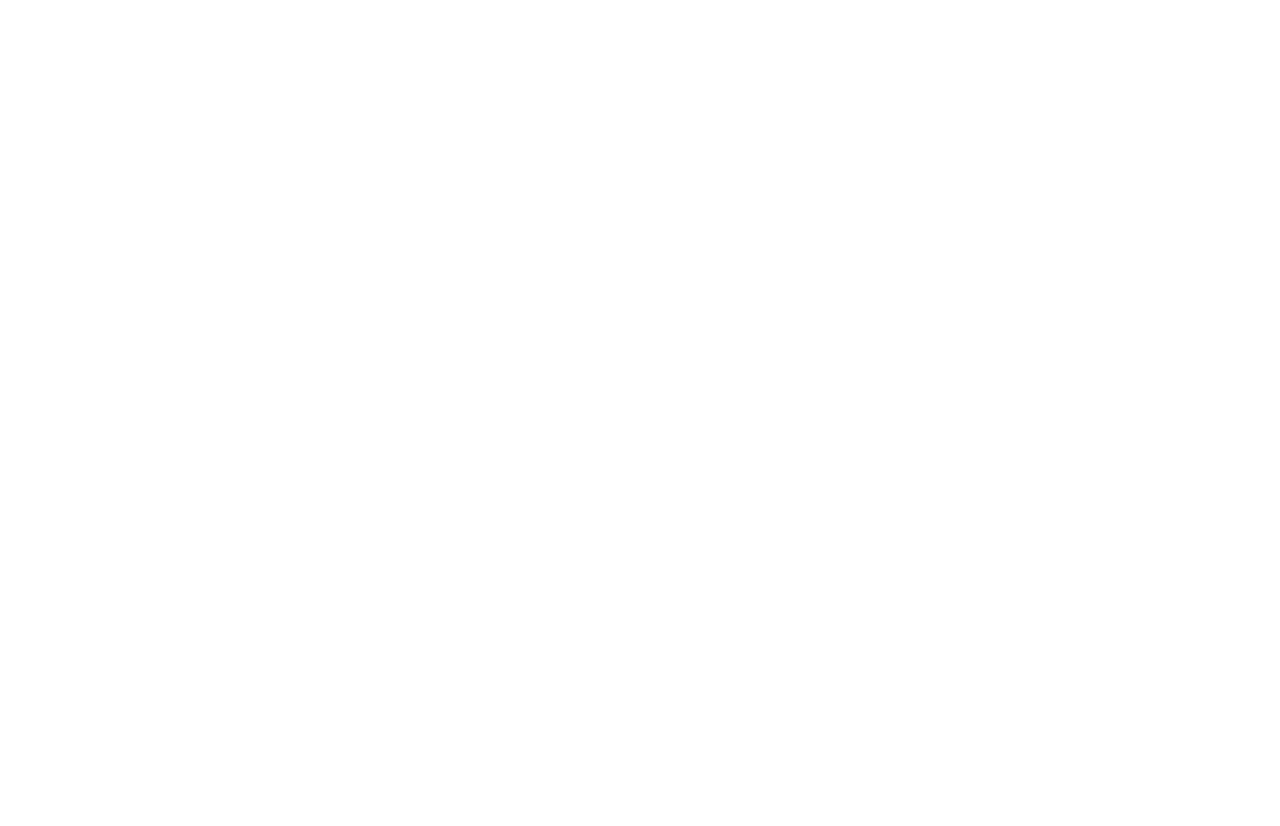
<file: Crète.html>
<!DOCTYPE html>
<html lang="fr">
    <head>
        <meta charset="UTF-8">
        <meta name="viewport" content="width=device-width, initial-scale=1.0">
        <title>Voyages</title> 
        <link rel="stylesheet" href="style.css">
    </head>

    <body>
        
        <!--HEADER-->
    <header>
        <div class="menu-logo">
            <a href="index.html" class="logo"><img src="images/logo.jpg">
        <ul>
            <li><a href="presentation.html">Présentation</a></li>
            <li><a href="voyages.html">Mes voyages</a></li>
            <li><a href="idées.html">Idées destinations</a></li>
        </ul>
    </div>
</header>

<section class="title_aut">
    <div class="div1">
        <h1>Crète</h1>
    </div>

</section>

<section class="etapes_1_all">
    <div class="div1">
    <h1>Découvertes</h1>
        
    <p>La Crète, plus grande île de Grèce, est célèbre pour ses paysages diversifiés allant des plages de sable doré aux montagnes imposantes, offrant une multitude d'activités pour les amateurs de nature et d'aventure.
        Connue pour sa cuisine savoureuse elle séduit les gourmets et les voyageurs à la recherche d'authenticité et de traditions culinaires.
    </p>
        
    <img src="images/formes/couleurs/bleu1.svg">
</div>

<div class="div2">
    <img src="images/Crète/photo1.webp" >
  </div>
</section>

<section class="etapes_2_all">
    <div class="div1">
    <h1>Informations</h1>
    <ul>
    <li>634 000 habitants</li>
    <li>Capital : Héraklion</li>
    <li>Langue officielles : Grec</li>
    <li>Superficie : 8 336 km²</li>
    <li>Monnaie : Euro €</li>
    </ul>
    <img src="images/formes/couleurs/bleu2.svg">

    <div class="div2">
        <img src="images/Crète/photo2.webp">
      </div>
</div>
</section>

<div class="container">
        <div class="step1">
            <h2>Musée archéologique</h2>
            <h3>d'Héraklion</h3>
            <p>C'est un site particulièrement émouvant, quand on songe au destin des hommes et des femmes qui y ont vécu et y sont morts: dans cette impressionnante forteresse vénitienne, réputée imprenable, on installa au début du XXe s un village de lépreux venus de toute la Crète et parfois même d'au-delà. La léproserie n'a fermé ses portes qu'à la fin des années 1950</p>
        </div>

        <div class="step2">
            <h2>Le plus vieux olivier d'europe</h2>
            <h3>au nord du village de Kavoussi</h3>
            <p>Si la Crète compte de nombreux cente-naires, en raison, sans doute, du régime crétois qu'ils ont suivi sans le savoir, elle s'enorgueillit aussi de posséder sur son sol quelques incroyables oliviers qui, eux, sont carrément millénaires: en plus de celui de Kavoussi, un autre, dans l'ouest de l'ile, aurait également atteint les 3000 ans.</p>
        </div>

        <div class="step3">
            <h2>La trace des hippies à matala</h2>
            <h3>Sur les chemins de Katmandou</h3>
            <p>Le petit village de pêcheurs de Matala, petite station balnéaire restée sympa-thique, est connu pour ses grottes aménagées et ses cavités creusées à la main.
                À la grande époque du Flower Power, nombreux furent les hippies qui y firent halte, sur la non moins célèbre route de Katmandou. Des chanteurs comme Bob Dylan ou Cat Stevens en furent. L'endroit, devenu extrêmement touristique, est beaucoup plus calme en soirée, une fois partis les bus de touristes.</p>
        </div>

        <div class="step4">
            <h2>Baignade dans le lagon rose</h2>
            <h3>d'Elafonissi</h3>
            <p>Élafonissi est un lieu magnifique, marqué par l'Histoire. Le 5 mai 1824, les Ottomans, avec leurs chevaux, franchirent le gué et massacrèrent les Crétois qui s'étaient réfugiés sur cette presqu'île située à quelques dizaines de mètres de la plage. On dit que le sable est rose depuis cet événement tragique. Paysage austère, mais plage superbe et eau exceptionnellement claire, qui nous retient avec ses petits airs d'atoll délicieux !</p>
        </div>

        <div class="step5">
            <h2>Sur l'ile de Gavdos</h2>
            <h3>au milieu de la mer de libye</h3>
            <p>Gavdos est un gros caillou (30 km2) qui compte à peine 50 habitants l'hiver. Lile se repeuple le temps de la saison tou-ristique, principalement avec de jeunes Grecs qui viennent goûter au plaisir du camping sauvage et du naturisme.
                Ceux qui ont connu la Crète dans les années 1970 disent que Gavdos leur rappelle l'île à cette époque.
            </p>
        </div>

        <div class="step6">
            <h2>Une randonée ?</h2>
            <h3>dans les gorges de Samaria</h3>
            <p>Vous y suivrez la trace des rebelles crétois et des dieux... ou, plus prosaïque-ment, celles des kri-kri, chèvres sauvages endémiques protégées, et puis celles des randonneurs marchant devant ou derrière vous ! La balade dans les gorges de Samaria (les plus profondes d'Europe) est de toute beauté.</p>
        </div>
</div>
<div class="illustration">
    <div class="illustration1">
        <img src="images/Crète/illus1.jpg">
</div>
        <div class="illustration2">
            <img src="images/Crète/illus2.webp">
        </div>

        <div class="illustration3">
            <img src="images/Crète/illus3.webp">
        </div>

        <div class="waves">
            <img src="images/formes/couleurs/bleu3.svg">
        </div>

        <div class="cercle">
            <img src="images/formes/couleurs/bleu4.svg">
        </div>
</div>

    </body>
    
</html>
</file>
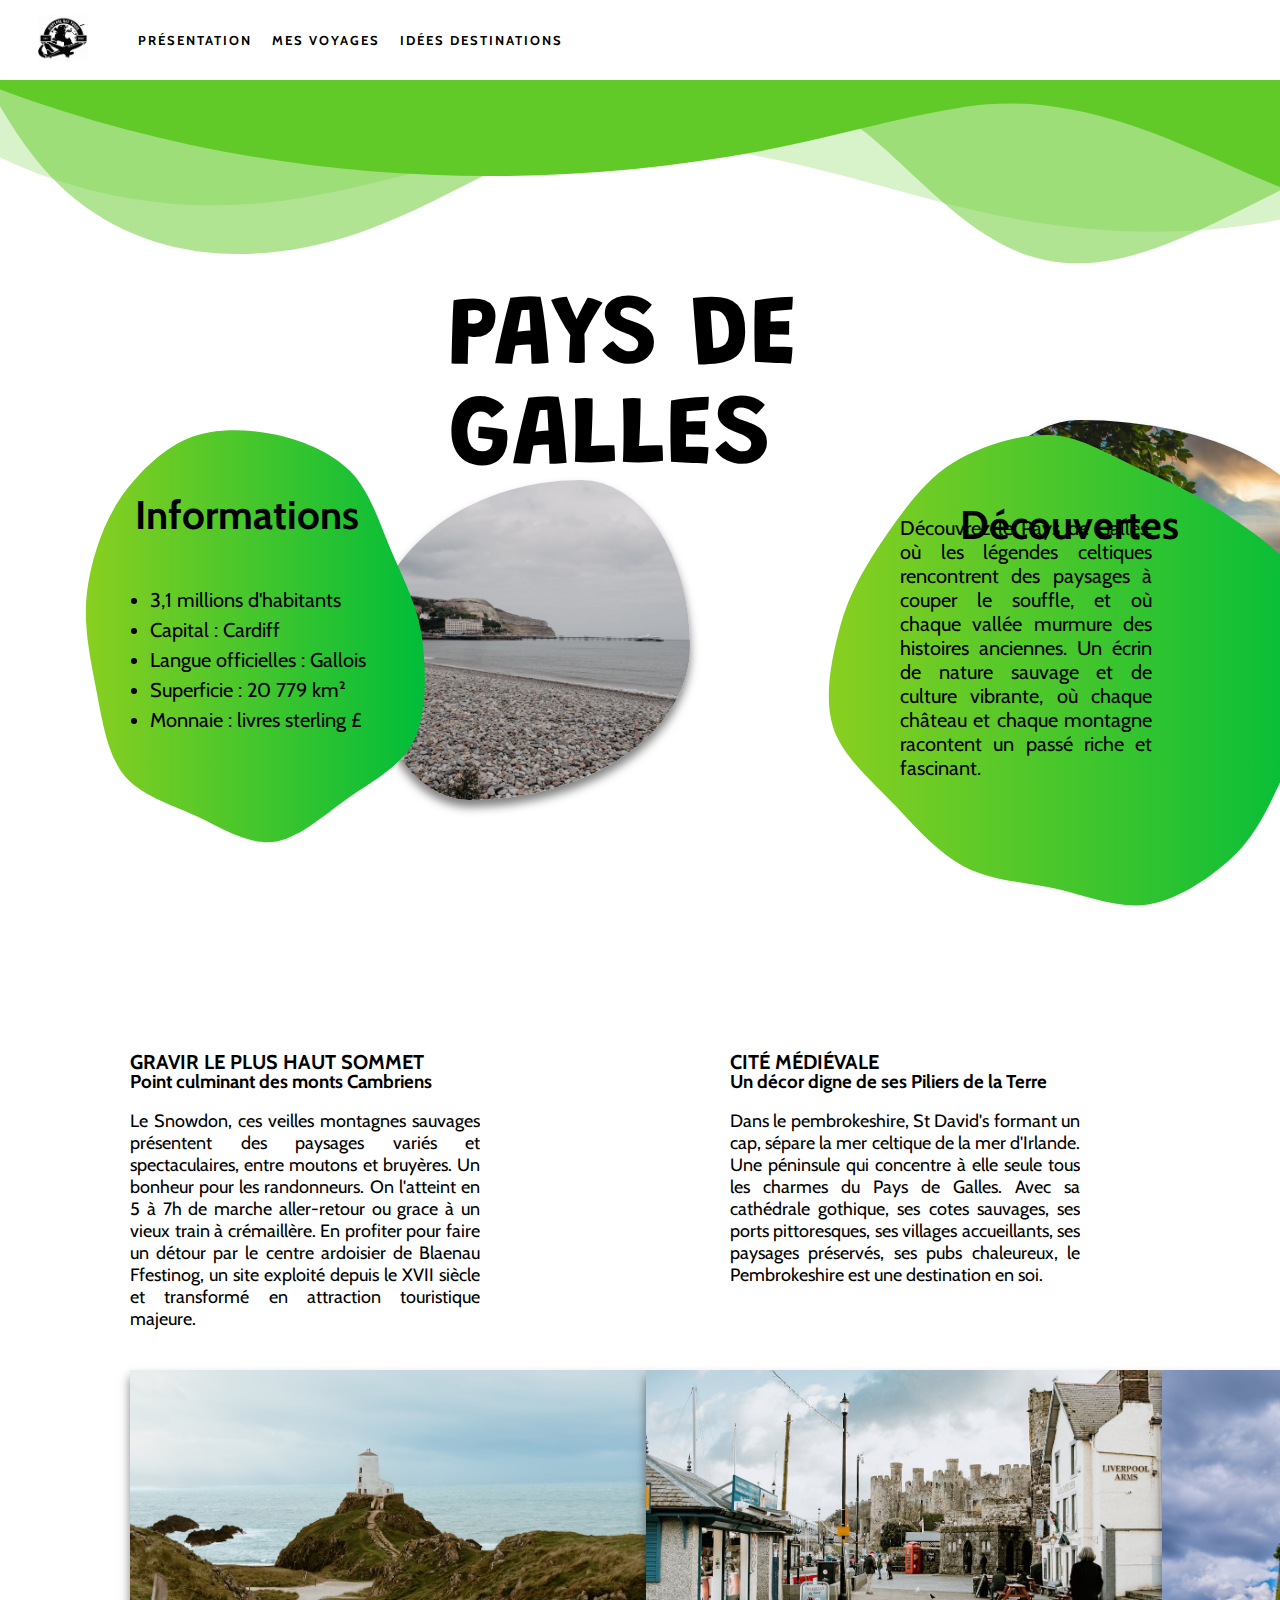
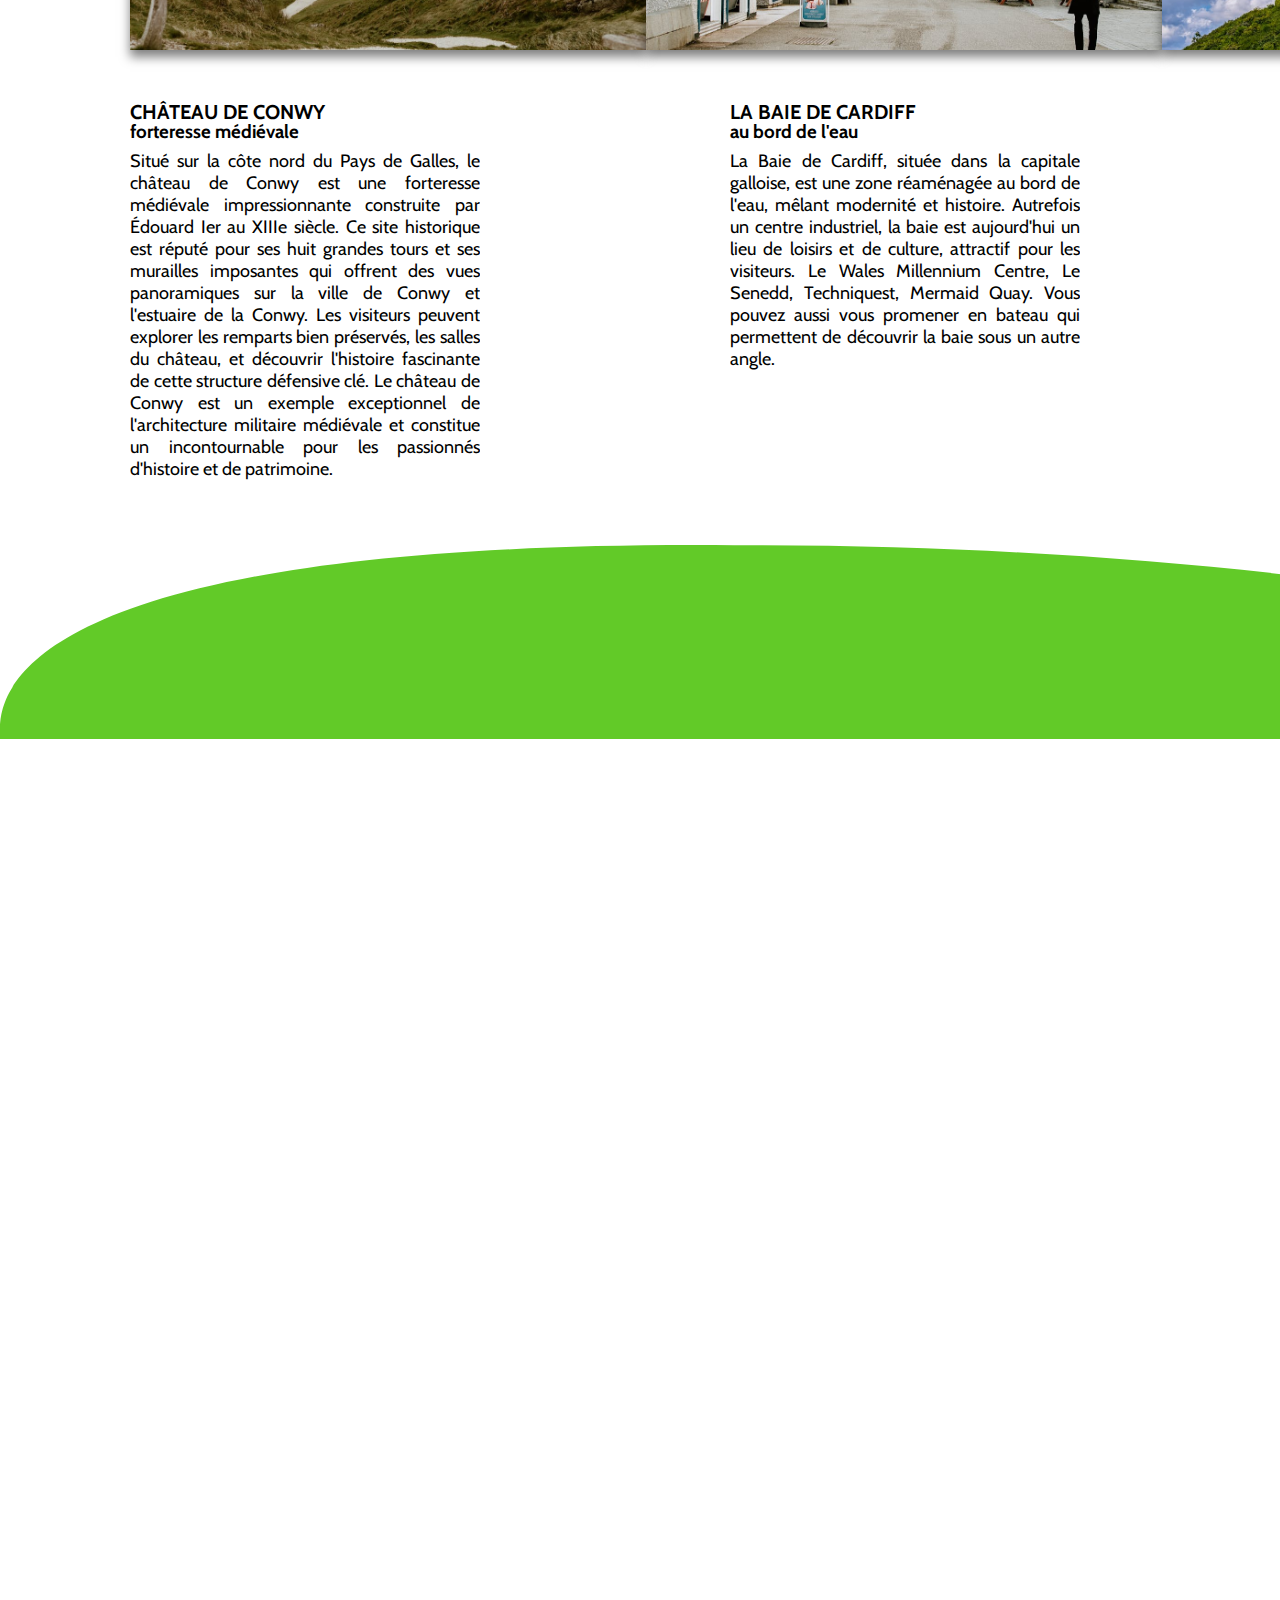
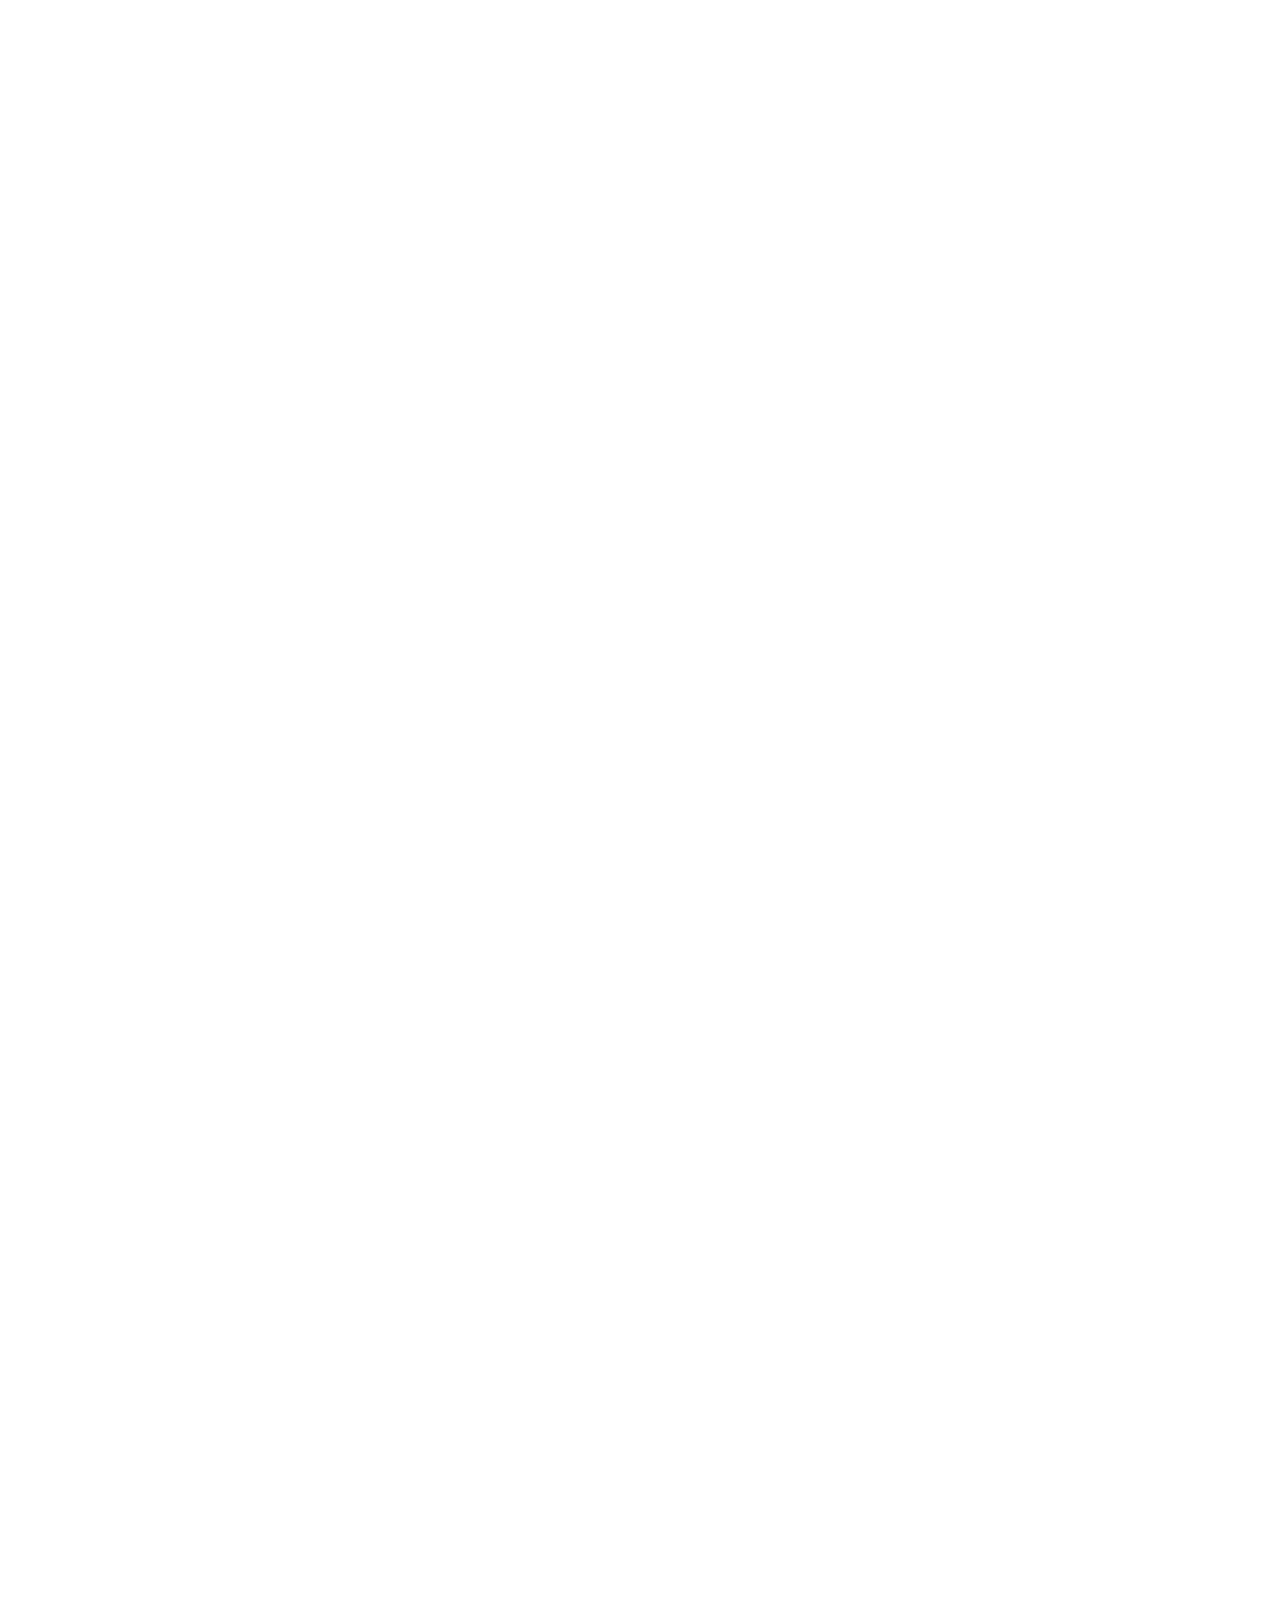
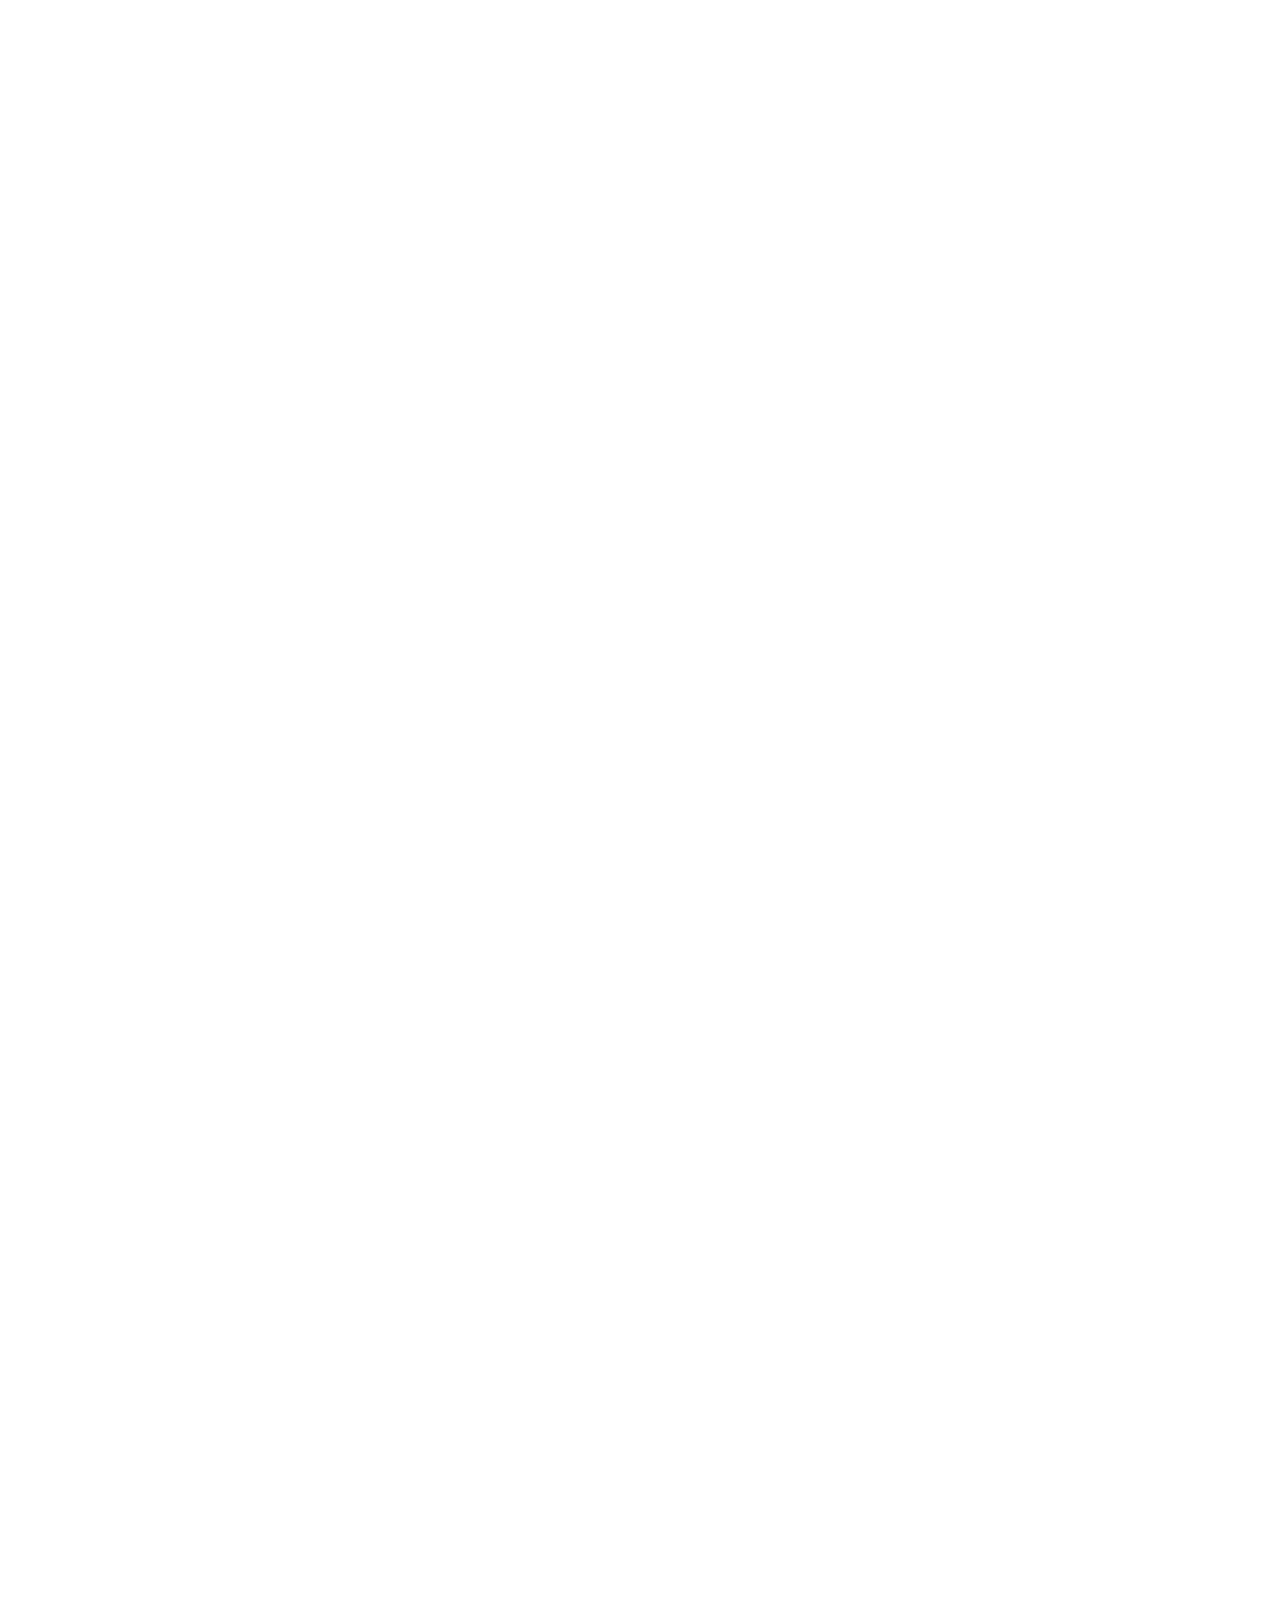
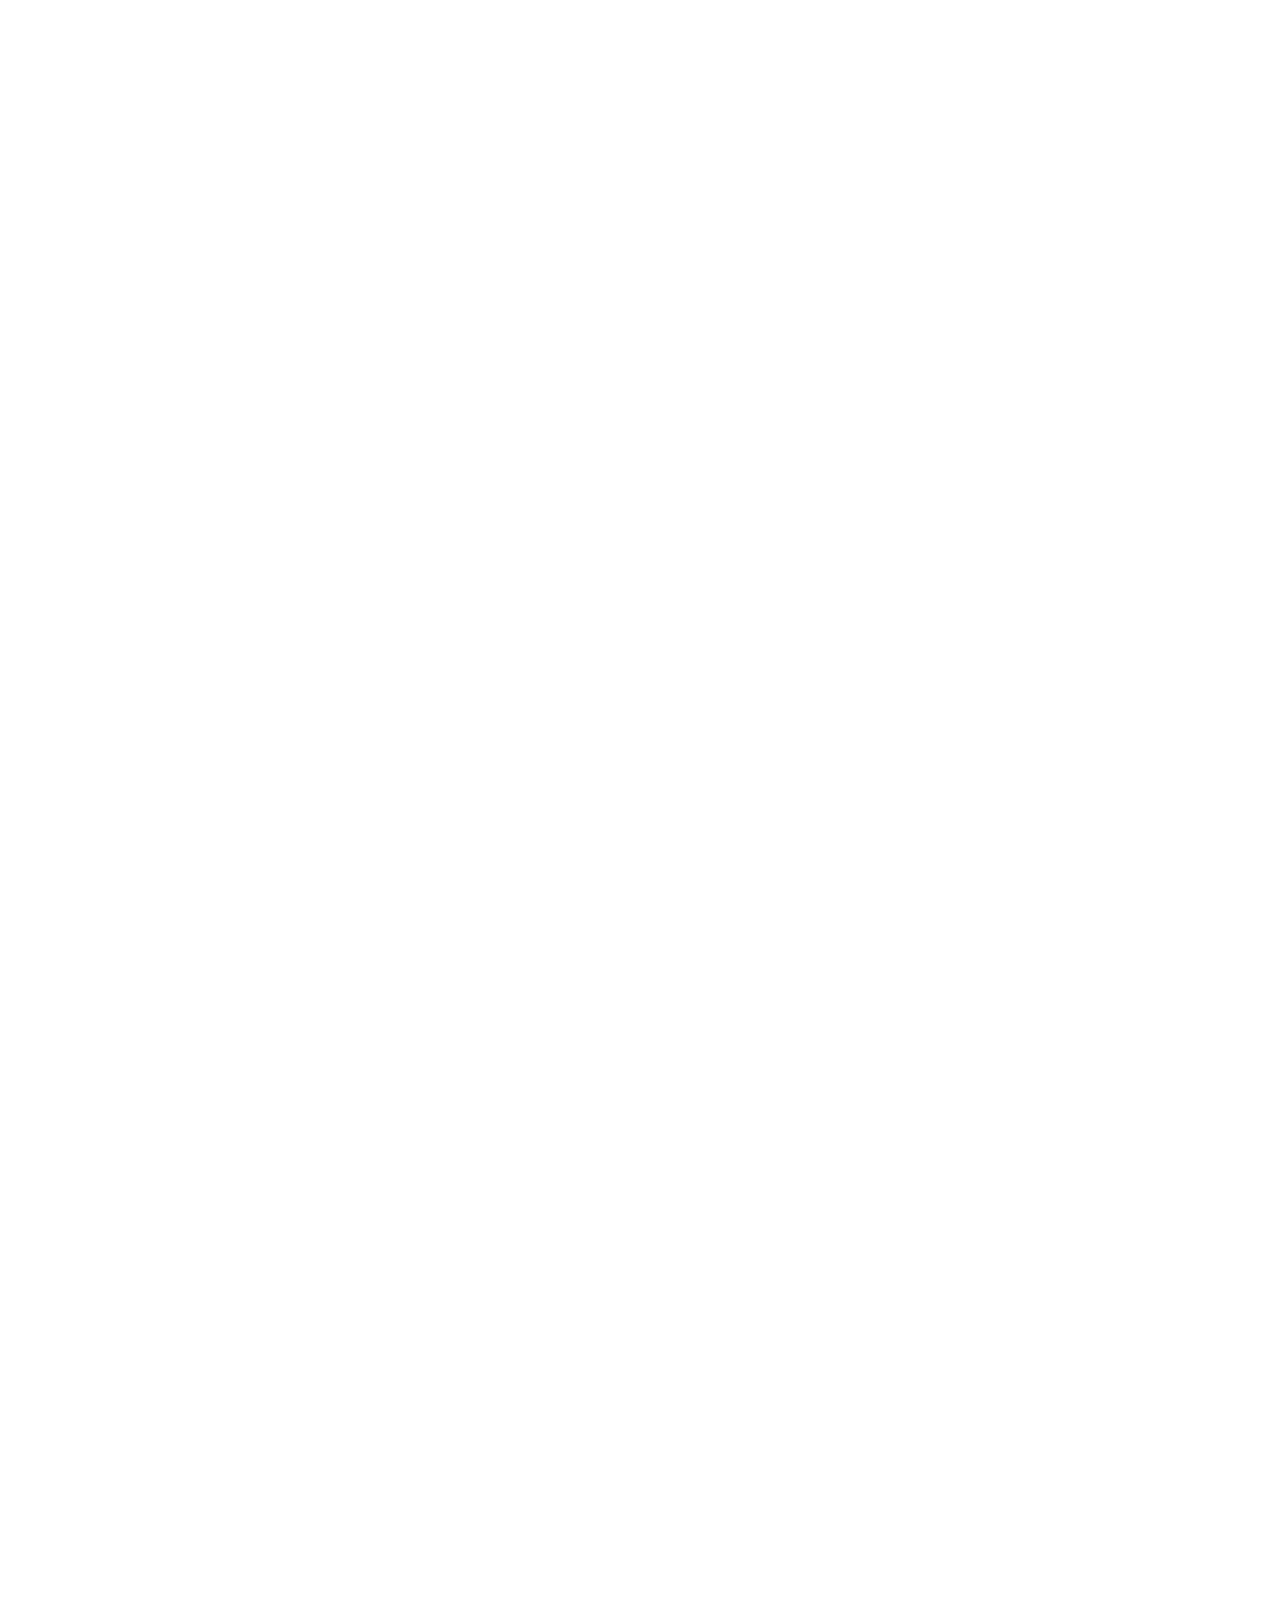
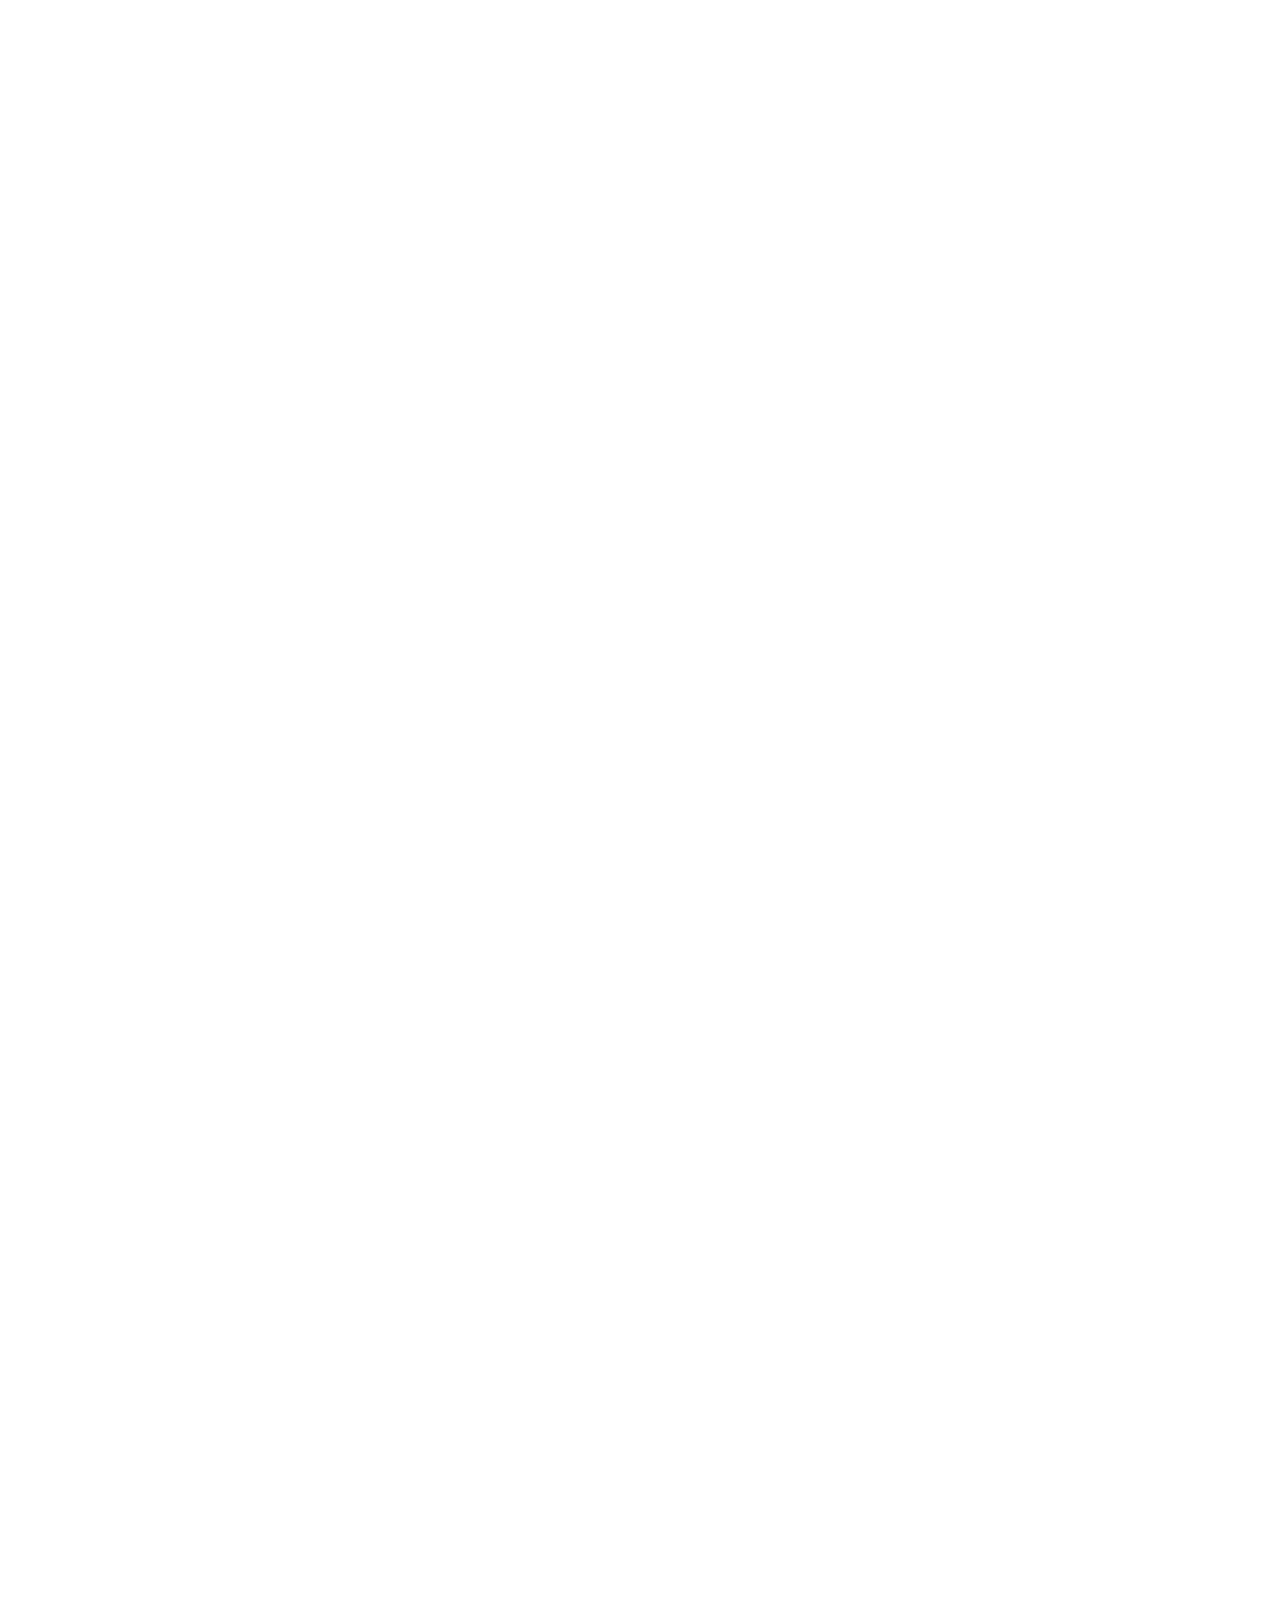
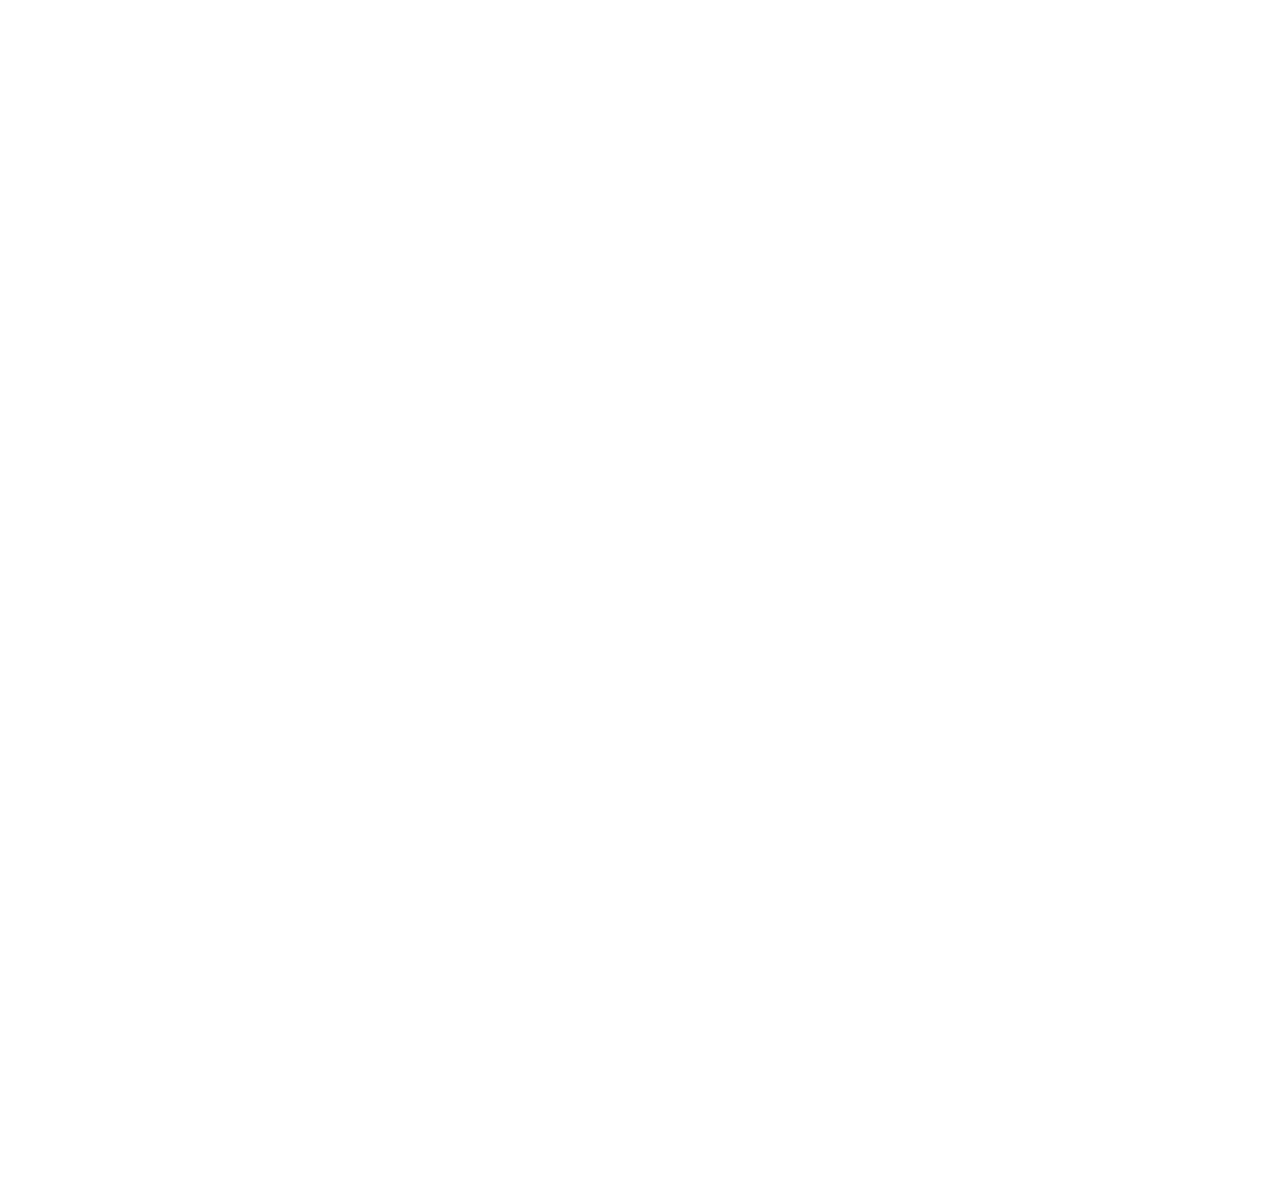
<file: Galle.html>
<!DOCTYPE html>
<html lang="fr">
    <head>
        <meta charset="UTF-8">
        <meta name="viewport" content="width=device-width, initial-scale=1.0">
        <title>Voyages</title> 
        <link rel="stylesheet" href="style.css">
    </head>

    <body>
        
        <!--HEADER-->
    <header>
        <div class="menu-logo">
            <a href="index.html" class="logo"><img src="images/logo.jpg"><a href="accueil.html"></a>
        <ul>
            <li><a href="presentation.html">Présentation</a></li>
            <li><a href="voyages.html">Mes voyages</a></li>
            <li><a href="idées.html">Idées destinations</a></li>
        </ul>
    </div>
</header>


<section class="title">
    <div class="div1">
        <h1>PAYS DE GALLES</h1>
    </div>

</section>

<section class="etapes_1_all">
    <div class="div1">
    <h1>Découvertes</h1>
    <p>Découvrez le Pays de Galles, où les légendes celtiques rencontrent des paysages à couper le souffle, et où chaque vallée murmure des histoires anciennes. Un écrin de nature sauvage et de culture vibrante, où chaque château et chaque montagne racontent un passé riche et fascinant.
    </p>
    <img src="images/formes/couleurs/vert1.svg">
</div>

<div class="div2">
    <img src="images/Galles/photo1.jpg" >
  </div>
</section>

<section class="etapes_2_all">
    <div class="div1">
    <h1>Informations</h1>
    <ul>
    <li>3,1 millions d'habitants</li>
    <li>Capital : Cardiff</li>
    <li>Langue officielles : Gallois</li>
    <li>Superficie : 20 779 km²</li>
    <li>Monnaie : livres sterling £</li>
    </ul>
    <img src="images/formes/couleurs/vert2.svg">

    <div class="div2">
        <img src="images/Galles/photo2.jpeg" >
      </div>
</div>
</section>

<div class="container">
        <div class="step1">
            <h2>Gravir le plus haut sommet</h2>
            <h3>Point culminant des monts Cambriens</h3>
            <p>Le Snowdon, ces veilles montagnes sauvages présentent des paysages variés et spectaculaires, entre moutons et bruyères. Un bonheur pour les randonneurs. On l'atteint en 5 à 7h de marche aller-retour ou grace à un vieux train à crémaillère. En profiter pour faire un détour par le centre ardoisier de Blaenau Ffestinog, un site exploité depuis le XVII siècle et transformé en attraction touristique majeure.</p>
        </div>

        <div class="step2">
            <h2>Cité médiévale</h2>
            <h3>Un décor digne de ses Piliers de la Terre</h3>
            <p>Dans le pembrokeshire, St David's formant un cap, sépare la mer celtique de la mer d'Irlande. Une péninsule qui concentre à elle seule tous les charmes du Pays de Galles. Avec sa cathédrale gothique, ses cotes sauvages, ses ports pittoresques, ses villages accueillants, ses paysages préservés, ses pubs chaleureux, le Pembrokeshire est une destination en soi.</p>
        </div>

        <div class="step3">
            <h2>Refaire le trajet d'hadrien</h2>
            <h3>le long de son fameux mur</h3>
            <p>Aux confins de l'Ecosse et de l'Angleterre, en 122 apr. J.-C l'empereur Hadrien ordonne la construction d'une muraille pour proteger l'Empire des incursions barbares. Les impressionnantes sections encore visibles font désormais partie du territoire anglais et du Patrimoine de l'humanité par l'Unesco, et les paysages traversés valent à eux seuls la balade.</p>
        </div>

        <div class="step4">
            <h2>Château de Conwy</h2>
            <h3>forteresse médiévale</h3>
            <p>Situé sur la côte nord du Pays de Galles, le château de Conwy est une forteresse médiévale impressionnante construite par Édouard Ier au XIIIe siècle. Ce site historique est réputé pour ses huit grandes tours et ses murailles imposantes qui offrent des vues panoramiques sur la ville de Conwy et l'estuaire de la Conwy. Les visiteurs peuvent explorer les remparts bien préservés, les salles du château, et découvrir l'histoire fascinante de cette structure défensive clé. Le château de Conwy est un exemple exceptionnel de l'architecture militaire médiévale et constitue un incontournable pour les passionnés d'histoire et de patrimoine.</p>
        </div>

        <div class="step5">
            <h2>La Baie de Cardiff</h2>
            <h3>au bord de l'eau</h3>
            <p>La Baie de Cardiff, située dans la capitale galloise, est une zone réaménagée au bord de l'eau, mêlant modernité et histoire. Autrefois un centre industriel, la baie est aujourd'hui un lieu de loisirs et de culture, attractif pour les visiteurs.
            Le Wales Millennium Centre, Le Senedd, Techniquest, Mermaid Quay. Vous pouvez aussi vous promener en bateau qui permettent de découvrir la baie sous un autre angle.
            </p>
        </div>

        <div class="step6">
            <h2>Le village pittoresque</h2>
            <h3>perdu en pleine lande britannique</h3>
            <p>Portmeirion est un village pittoresque et unique situé sur la côte nord-ouest du Pays de Galles. Conçu dans le style d'un village italien par l'architecte Clough Williams-Ellis entre 1925 et 1973, il est célèbre pour ses bâtiments colorés, ses jardins luxuriants et son atmosphère méditerranéenne. Le village a également servi de décor à de nombreuses productions télévisé et cinématographiques. Notamment la série culte "Le Prisonnier". Les visiteurs peuvent se promener dans les ruelles pavées, admirer l'architecture singulière, et profiter des vues imprenables sur l'estuaire de la Dwyryd et les montagnes environnantes. Portmeirion est un lieu enchanteur qui offre une expérience de visite mémorable et dépaysante.</p>
        </div>
</div>
<div class="illustration">
    <div class="illustration1">
        <img src="images/Galles/illus1.jpeg">
</div>
        <div class="illustration2">
            <img src="images/Galles/illus2.jpeg">
        </div>

        <div class="illustration3">
            <img src="images/Galles/illus3.jpeg">
        </div>

        <div class="waves">
            <img src="images/formes/couleurs/vert3.svg">
        </div>

        <div class="cercle">
            <img src="images/formes/couleurs/vert4.svg">
        </div>
</div>

    </body>
    
</html>
</file>
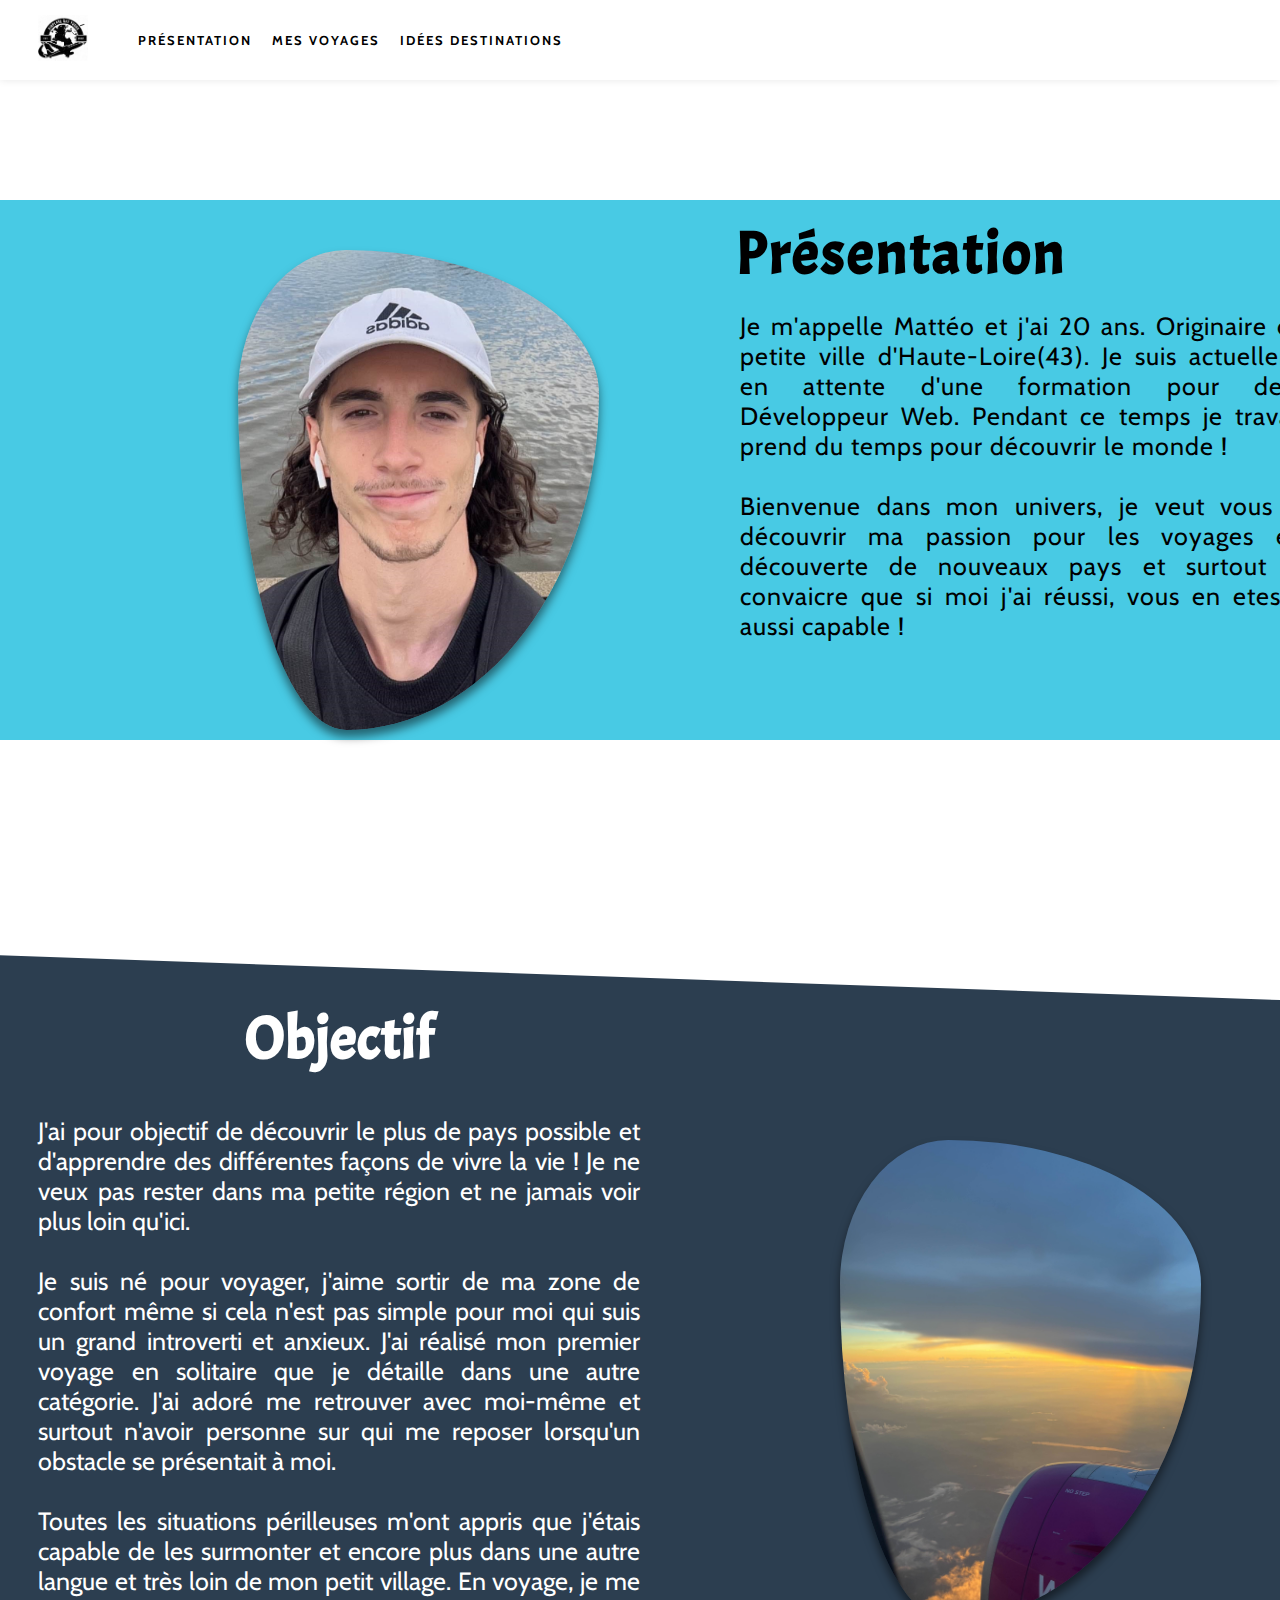
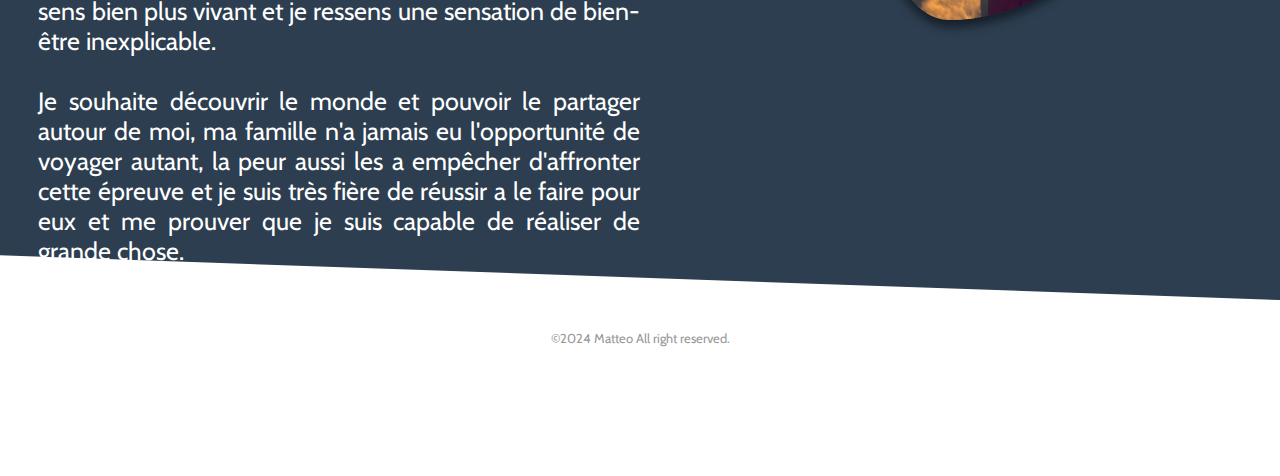
<file: presentation.html>
<!DOCTYPE html>
<html lang="fr">
    <head>
        <meta charset="UTF-8">
        <meta name="viewport" content="width=device-width, initial-scale=1.0">
        <title>Voyages</title> 
        <link rel="stylesheet" href="style.css">
    </head>
    
    <body>
        
        <!--HEADER-->
    <header>
        <div class="menu-logo">
        <a href="index.html" class="logo"><img src="images/logo.jpg"><a href="accueil.html"></a>
        <ul>
            <li><a href="presentation.html">Présentation</a></li>
            <li><a href="voyages.html">Mes voyages</a></li>
            <li><a href="idées.html">Idées destinations</a></li>
        </ul>
    </div>
</header>
<!--HEADER-->
<!--SECTION1-->
<section class="section__1">
    <div class="div1">
        <img src="images/moi.jpg"> 
    </div>
    <div class="div2">
        <h1>Présentation</h1>
        <p>Je m'appelle Mattéo et j'ai 20 ans. Originaire d'une petite ville d'Haute-Loire(43). Je suis actuellement en attente d'une formation pour devenir Développeur Web. Pendant ce temps je travail et prend du temps pour découvrir le monde !<br><br>
        Bienvenue dans mon univers, je veut vous faire découvrir ma passion pour les voyages et la découverte de nouveaux pays et surtout vous convaicre que si moi j'ai réussi, vous en etes tout aussi capable !</p>
    </div>
</section>
<!--SECTION1-->
<section>
    <div class="skewed"></div>
  </section>

  <section>
    <div class="skewed2"></div>
  </section>
<!--SECTION2-->
<section class="section__2">
    <div class="div1">
        <h1>Objectif</h1>
        <p>J'ai pour objectif de découvrir le plus de pays possible et d'apprendre des différentes façons de vivre la vie ! Je ne veux pas rester dans ma petite région et ne jamais voir plus loin qu'ici.<br> <br> 
            Je suis né pour voyager, j'aime sortir de ma zone de confort même si cela n'est pas simple pour moi qui suis un grand introverti et anxieux. J'ai réalisé mon premier voyage en solitaire que je détaille dans une autre catégorie. J'ai adoré me retrouver avec moi-même et surtout n'avoir personne sur qui me reposer lorsqu'un obstacle se présentait à moi.<br> <br> 
            Toutes les situations périlleuses m'ont appris que j'étais capable de les surmonter et encore plus dans une autre langue et très loin de mon petit village. En voyage, je me sens bien plus vivant et je ressens une sensation de bien-être inexplicable.<br><br>  
            Je souhaite découvrir le monde et pouvoir le partager autour de moi, ma famille n'a jamais eu l'opportunité de voyager autant, la peur aussi les a empêcher d'affronter cette épreuve et je suis très fière de réussir a le faire pour eux et me prouver que je suis capable de réaliser de grande chose.<br><br>  
            Je veut aussi intégrer une formation de développeur web et par la suite devenir digital nomade pour allier mes deux plus grandes passions, pouvoir voyager et travailler en meme temps me motiverai à me lever tous les jours et enfin trouver un réel sens à ma vie et trouver une place dans cette société.</p>
    </div>
    <div class="div2">
        <img src="images/mm.jpg">
    </div>
</section>
<!--SECTION2-->
    </body>
    <footer>
        <p class="footer_end_text">&copy;2024 Matteo All right reserved.</p>
    </footer>
</html>
</file>
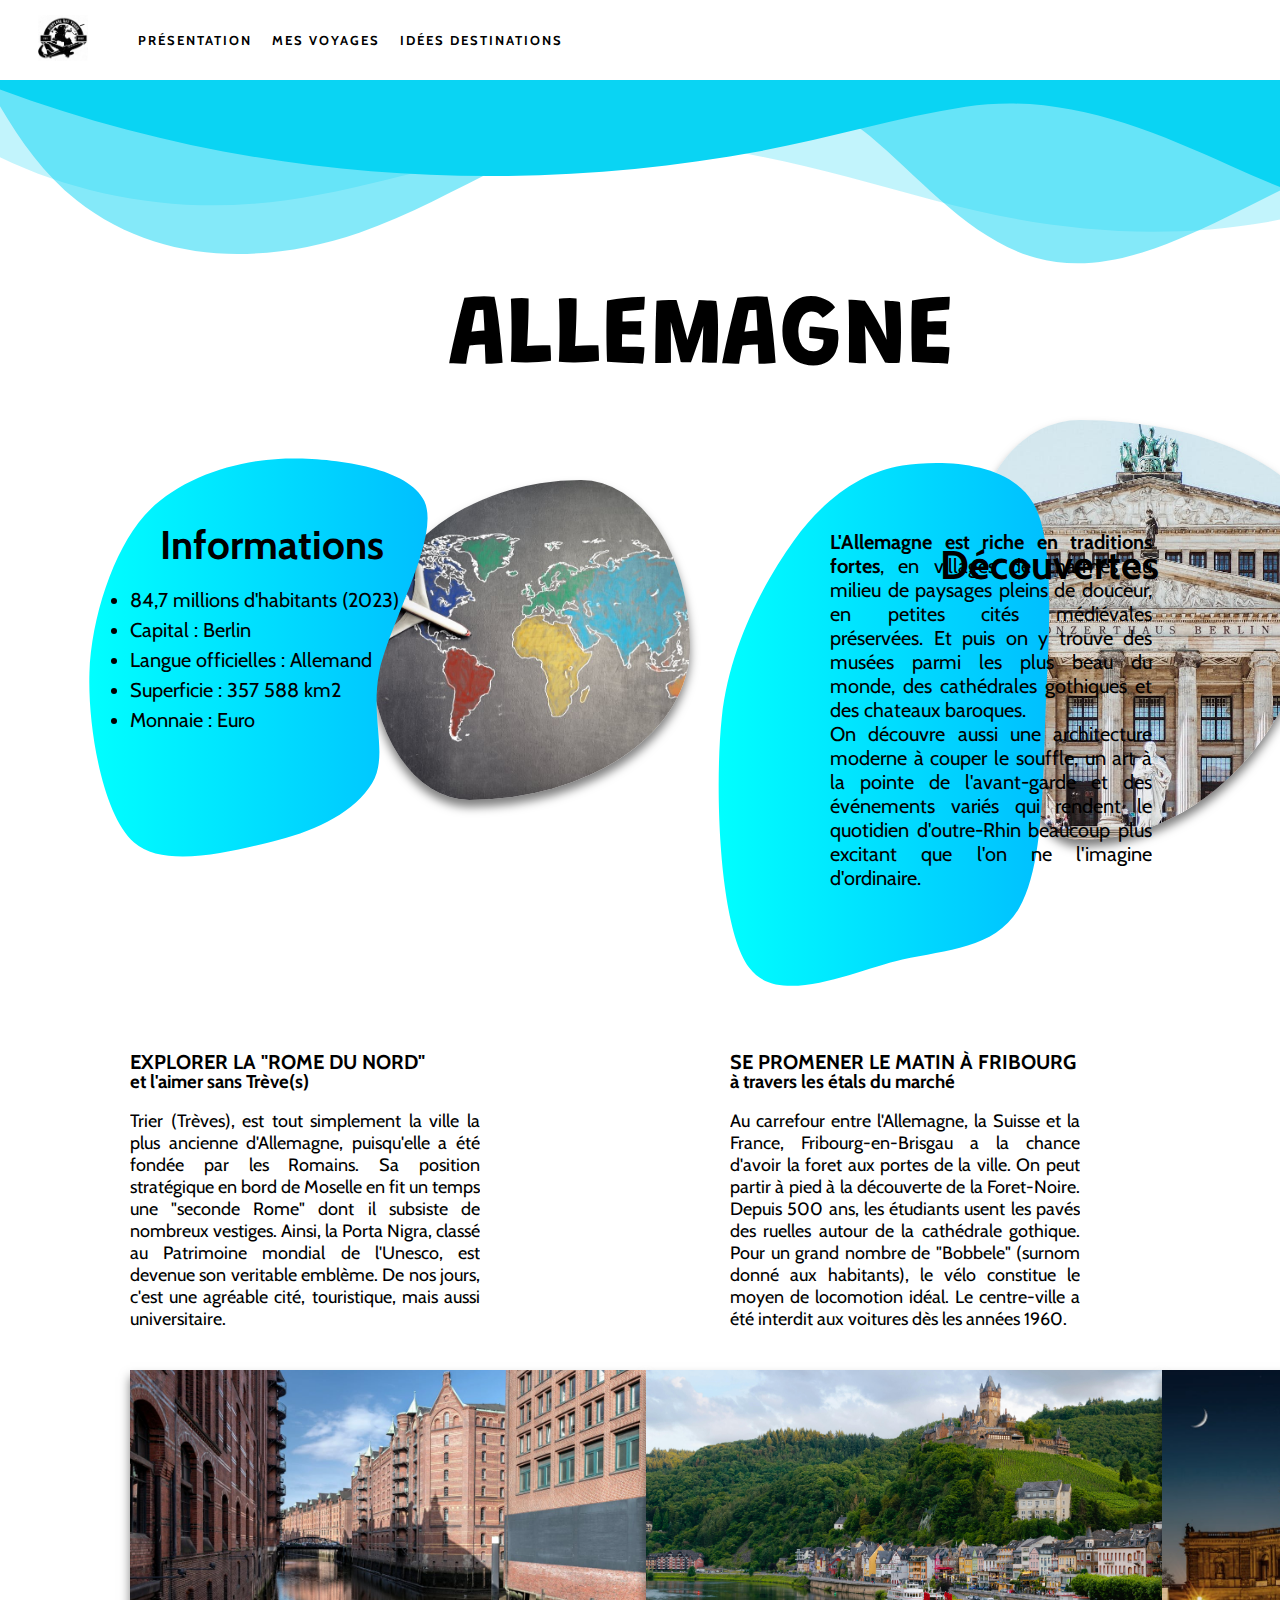
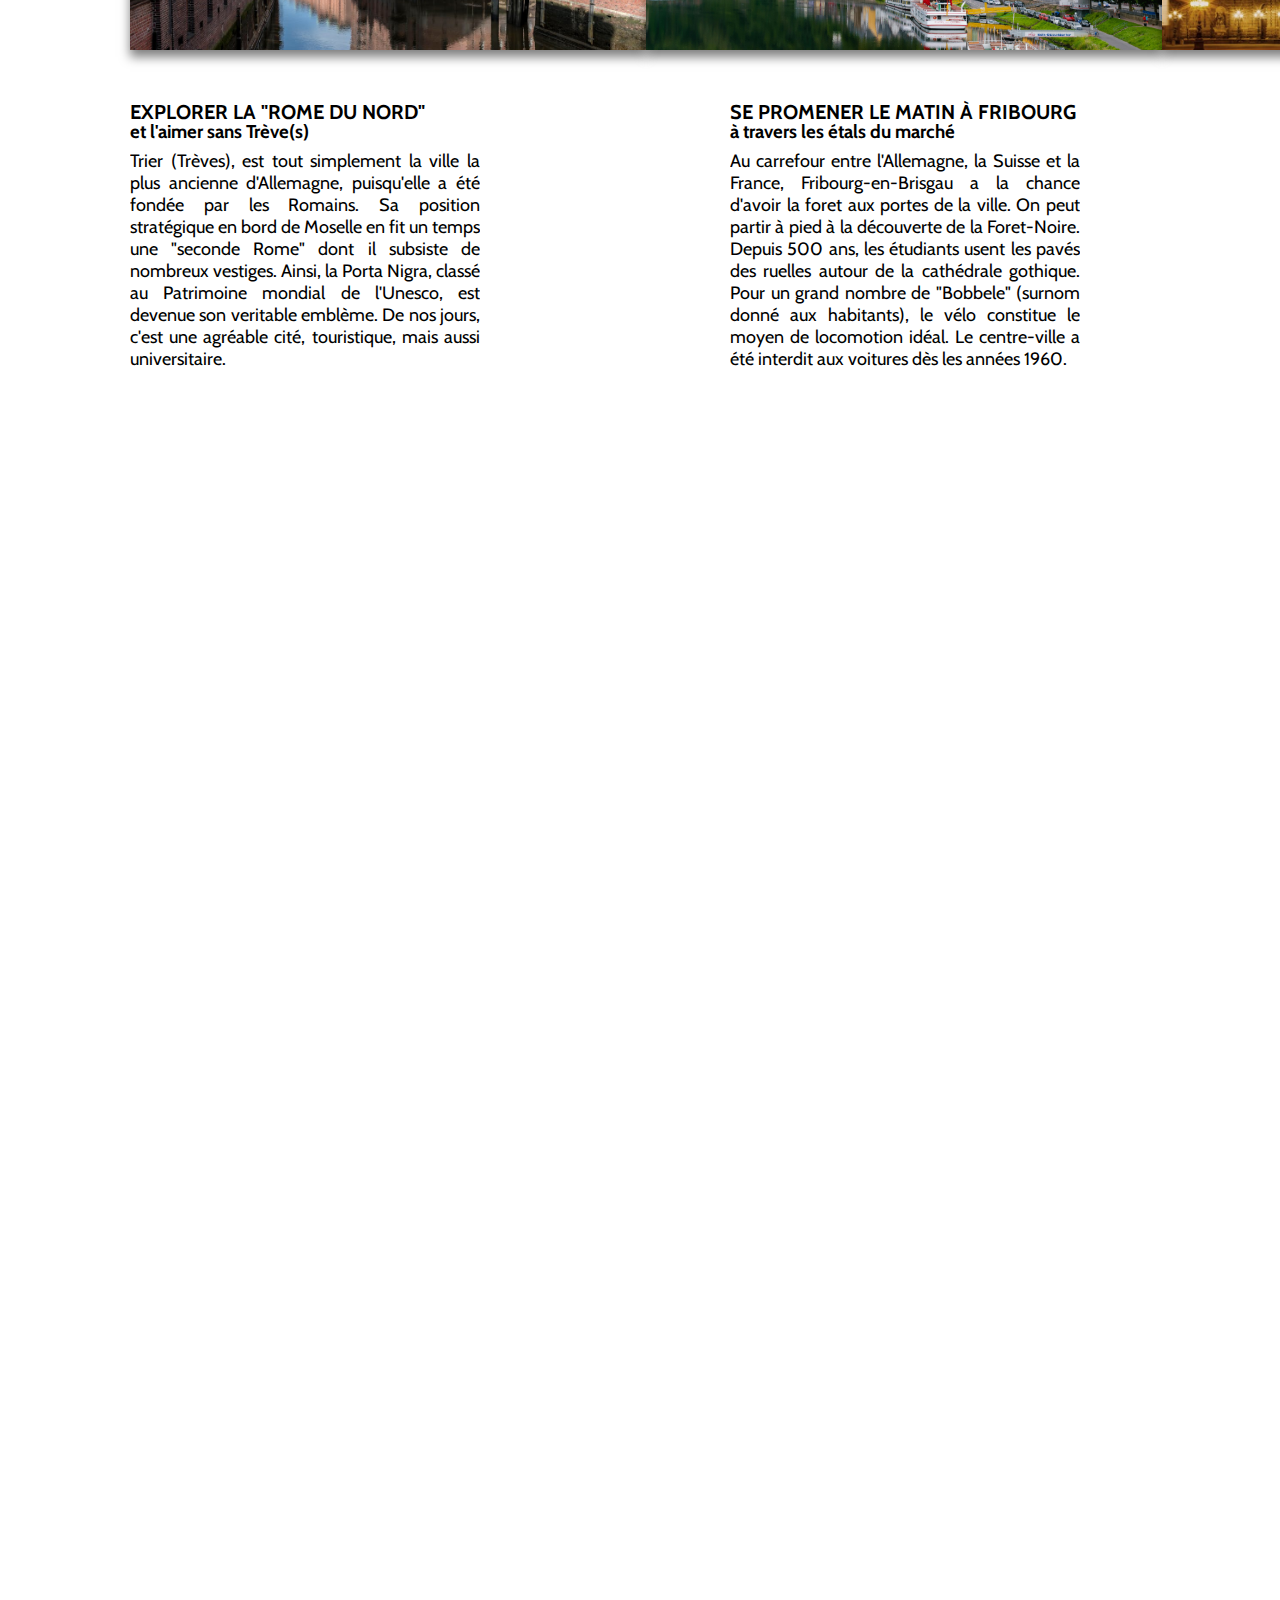
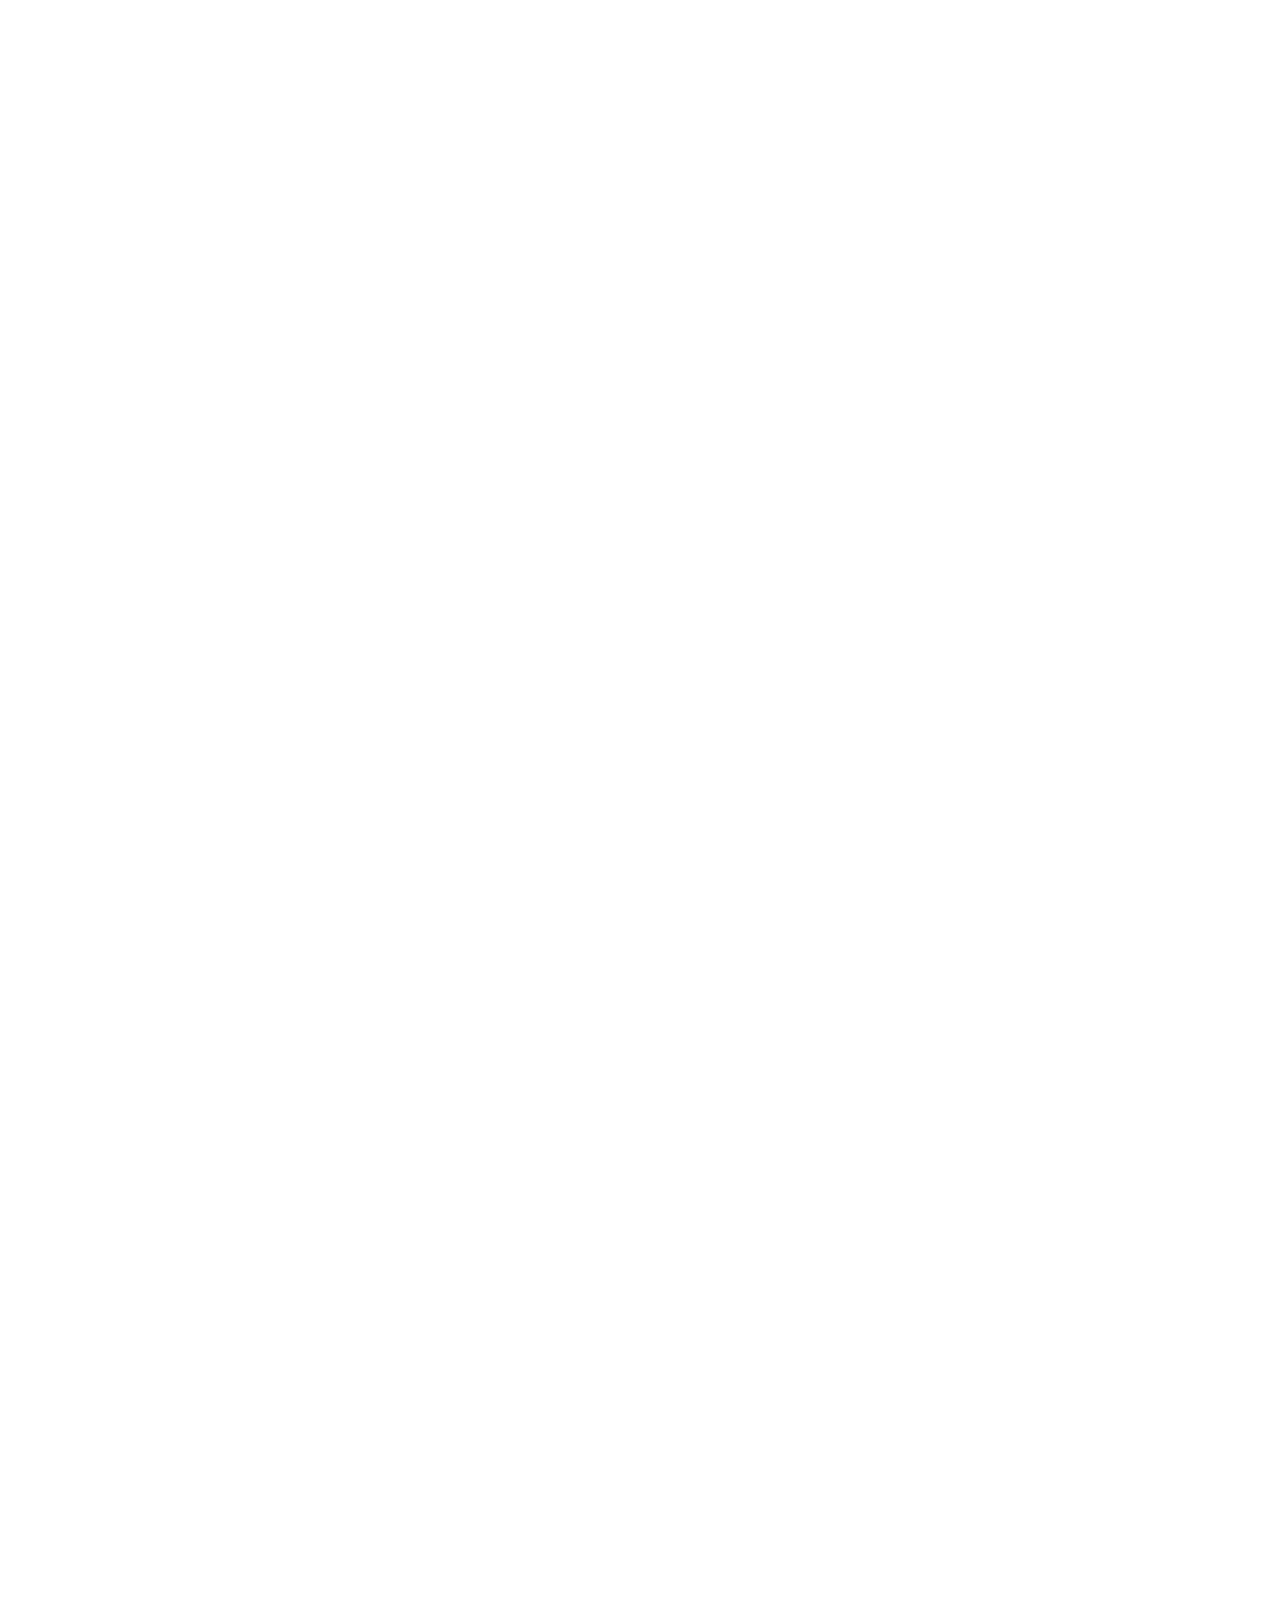
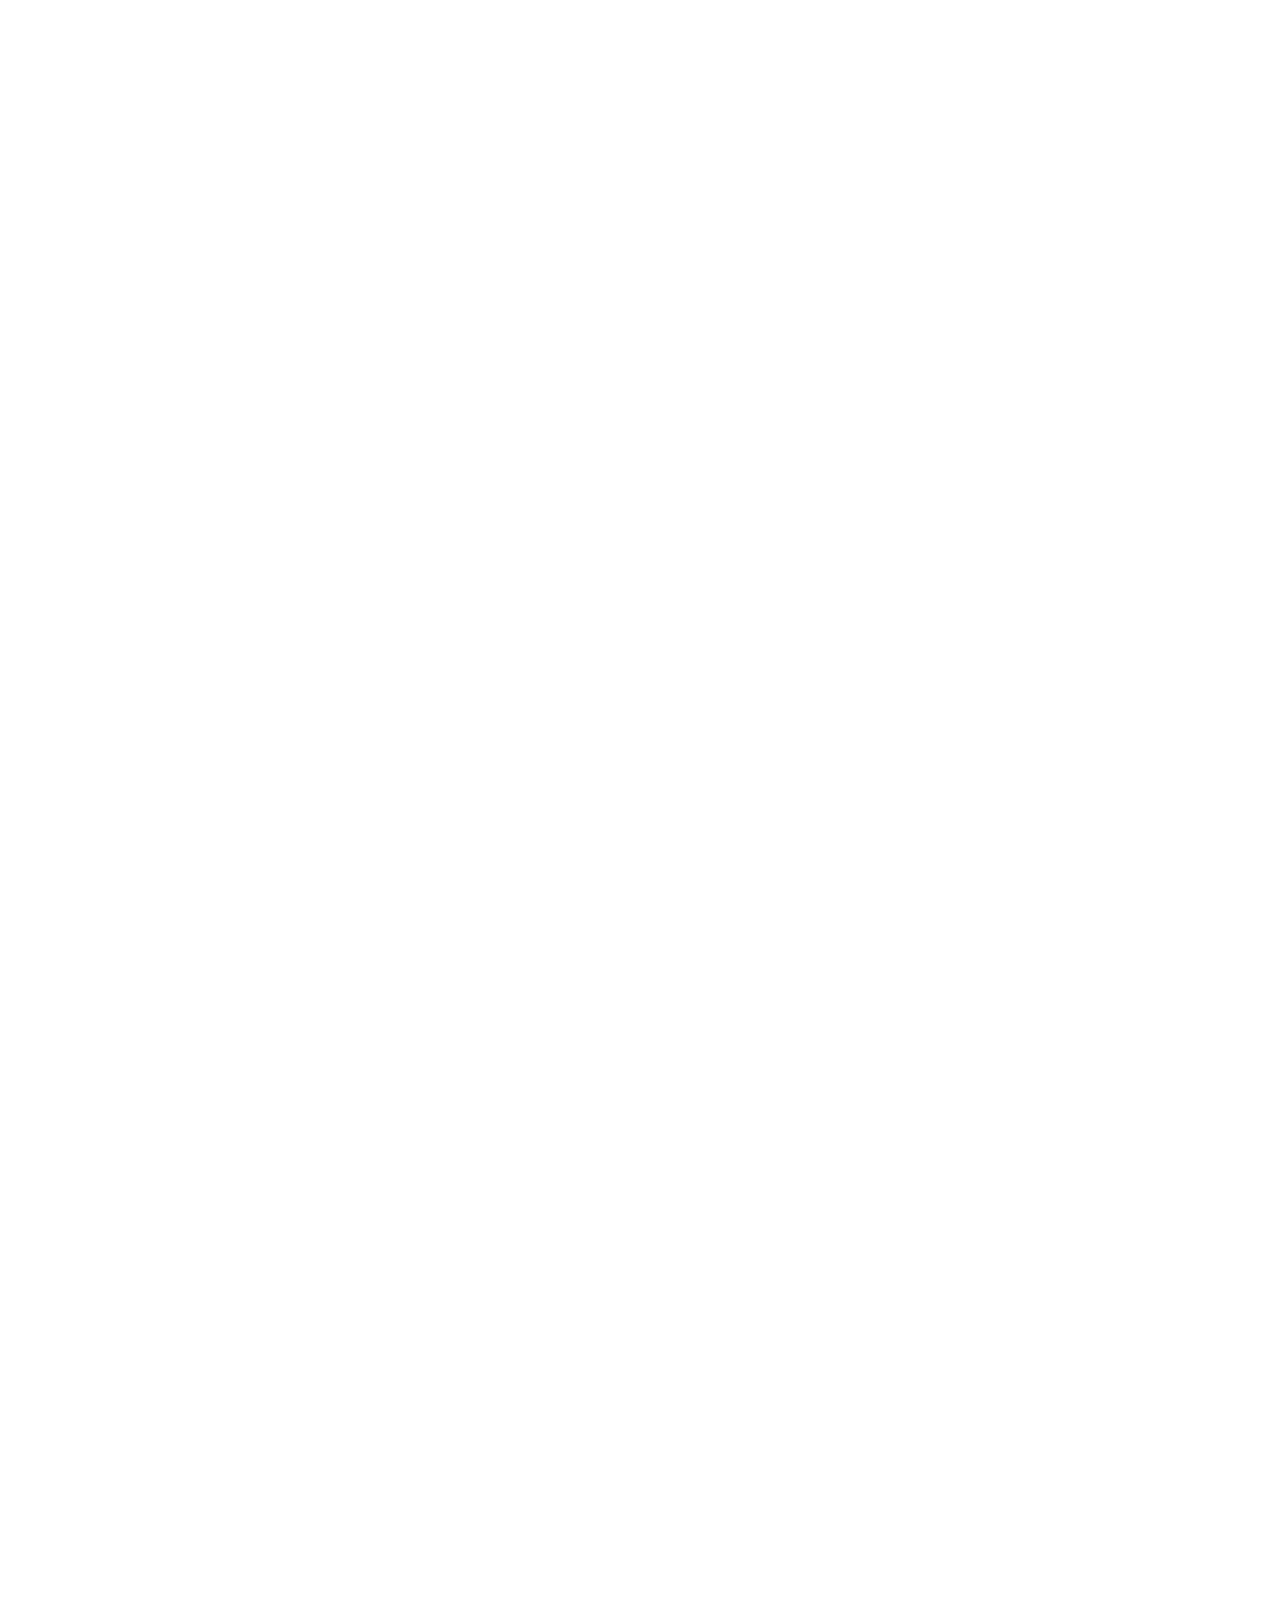
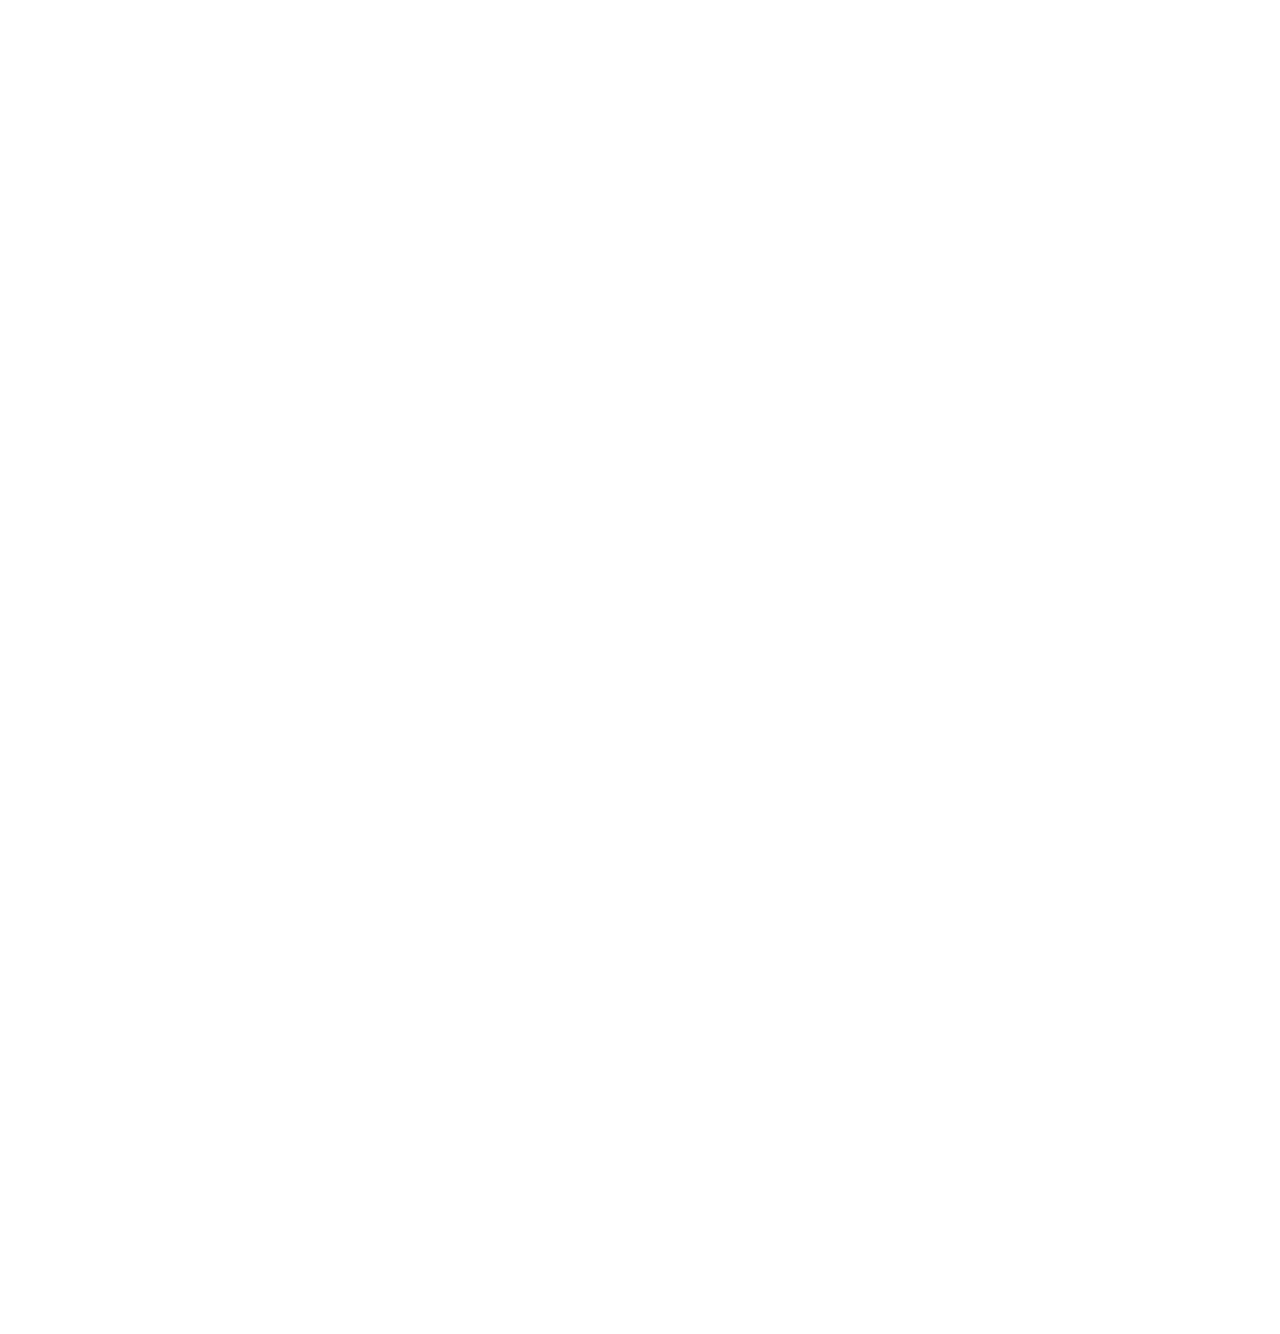
<file: test.html>
<!DOCTYPE html>
<html lang="fr">
    <head>
        <meta charset="UTF-8">
        <meta name="viewport" content="width=device-width, initial-scale=1.0">
        <title>Voyages</title> 
        <link rel="stylesheet" href="style.css">
    </head>

    <body>
        <!--HEADER-->
    <header>
        <div class="menu-logo">
        <a href="index.html" class="logo"><img src="images/logo.jpg"></a>
        <ul>
            <li><a href="presentation.html">Présentation</a></li>
            <li><a href="voyages.html">Mes voyages</a></li>
            <li><a href="idées.html">Idées destinations</a></li>
        </ul>
    </div>
</header>


<section class="title">
    <div class="div1">
        <h1>ALLEMAGNE</h1>
    </div>

</section>

<section class="etapes_1">
    <div class="div1">
    <h1>Découvertes</h1>
    <p><strong>L'Allemagne est riche en traditions fortes</strong>, en villages de charmes au milieu de paysages pleins de douceur, en petites cités médiévales préservées. Et puis on y trouve des musées parmi les plus beau du monde, des cathédrales gothiques et des chateaux baroques.<br>
        On découvre aussi une architecture moderne à couper le souffle, un art à la pointe de l'avant-garde et des événements variés qui rendent le quotidien d'outre-Rhin beaucoup plus excitant que l'on ne l'imagine d'ordinaire.
    </p>
    <img src="images/Allemagne/generated.svg">
</div>

<div class="div2">
    <img src="images/Allemagne/berl.jpeg" >
  </div>
</section>

<section class="etapes_2">
    <div class="div1">
    <h1>Informations</h1>
    <ul>
       <li>84,7 millions d'habitants (2023)</li>
    <li>Capital : Berlin</li>
    <li>Langue officielles : Allemand</li>
    <li>Superficie : 357 588 km2</li>
    <li>Monnaie : Euro</li>
    </ul>
    <img src="images/Allemagne/forme1.svg">

    <div class="div2">
        <img src="images/Allemagne/test.jpeg" >
      </div>
</div>
</section>

<div class="container">
        <div class="step1">
            <h2>Explorer la "Rome du nord"</h2>
            <h3>et l'aimer sans Trève(s)</h3>
            <p>Trier (Trèves), est tout simplement la ville la plus ancienne d'Allemagne, puisqu'elle a été fondée par les Romains. Sa position stratégique en bord de Moselle en fit un temps une "seconde Rome" dont il subsiste de nombreux vestiges. Ainsi, la Porta Nigra, classé au Patrimoine mondial de l'Unesco, est devenue son veritable emblème. De nos jours, c'est une agréable cité, touristique, mais aussi universitaire.</p>
        </div>

        <div class="step2">
            <h2>Se promener le matin à fribourg</h2>
            <h3>à travers les étals du marché</h3>
            <p>Au carrefour entre l'Allemagne, la Suisse et la France, Fribourg-en-Brisgau a la chance d'avoir la foret aux portes de la ville. On peut partir à pied à la découverte de la Foret-Noire. Depuis 500 ans, les étudiants usent les pavés des ruelles autour de la cathédrale gothique. Pour un grand nombre de "Bobbele" (surnom donné aux habitants), le vélo constitue le moyen de locomotion idéal. Le centre-ville a été interdit aux voitures dès les années 1960.</p>
        </div>

        <div class="step3">
            <h2>Buller sur une plage</h2>
            <h3>au  bord du lac Constance</h3>
            <p>Un climat doux règne sur ses rives, propice à la croissance d'une végétation de type méditerranéen, ainsi qu'à l'exploitation de vignes et de vergers. Le lac est bordé de nombreuses localités historiques pittoresques, et meme d'une cité lacustre de Paléolithique. La plupart des bourgades sont reliées par des navettes fluviales et, en été, le lac se pare d'innombrables voiles blanches et colorées. Un endroit idéal pour se ressourcer en famille et s'adonnerau farniente.</p>
        </div>

        <div class="step4">
            <h2>Explorer la "Rome du nord"</h2>
            <h3>et l'aimer sans Trève(s)</h3>
            <p>Trier (Trèves), est tout simplement la ville la plus ancienne d'Allemagne, puisqu'elle a été fondée par les Romains. Sa position stratégique en bord de Moselle en fit un temps une "seconde Rome" dont il subsiste de nombreux vestiges. Ainsi, la Porta Nigra, classé au Patrimoine mondial de l'Unesco, est devenue son veritable emblème. De nos jours, c'est une agréable cité, touristique, mais aussi universitaire.</p>
        </div>

        <div class="step5">
            <h2>Se promener le matin à fribourg</h2>
            <h3>à travers les étals du marché</h3>
            <p>Au carrefour entre l'Allemagne, la Suisse et la France, Fribourg-en-Brisgau a la chance d'avoir la foret aux portes de la ville. On peut partir à pied à la découverte de la Foret-Noire. Depuis 500 ans, les étudiants usent les pavés des ruelles autour de la cathédrale gothique. Pour un grand nombre de "Bobbele" (surnom donné aux habitants), le vélo constitue le moyen de locomotion idéal. Le centre-ville a été interdit aux voitures dès les années 1960.</p>
        </div>

        <div class="step6">
            <h2>Buller sur une plage</h2>
            <h3>au  bord du lac Constance</h3>
            <p>Un climat doux règne sur ses rives, propice à la croissance d'une végétation de type méditerranéen, ainsi qu'à l'exploitation de vignes et de vergers. Le lac est bordé de nombreuses localités historiques pittoresques, et meme d'une cité lacustre de Paléolithique. La plupart des bourgades sont reliées par des navettes fluviales et, en été, le lac se pare d'innombrables voiles blanches et colorées. Un endroit idéal pour se ressourcer en famille et s'adonnerau farniente.</p>
        </div>
</div>
<div class="illustration">
    <div class="illustration1">
        <img src="images/Allemagne/illustration1.jpeg">
</div>
        <div class="illustration2">
            <img src="images/Allemagne/illustration2.jpg">
        </div>

        <div class="illustration3">
            <img src="images/Allemagne/illustration3.jpg">
        </div>

        <div class="waves">
            <img src="images/formes/waves.svg">
        </div>
</div>


  
    </body>
</html>
</file>
<file: style.css>
@import url('https://fonts.googleapis.com/css2?family=Cabin:ital,wght@0,400..700;1,400..700&display=swap');
@import url('https://fonts.googleapis.com/css2?family=Acme&display=swap');


@import url('https://fonts.googleapis.com/css2?family=Grandstander:ital,wght@0,100..900;1,100..900&display=swap');

*{
    margin: 0;
    padding: 0;
    box-sizing: border-box;
    font-family: "Cabin", sans-serif,"Acme";
    max-width: 1920px;
}
body {
    background: #fff;
}
header { /* réglage de base header*/
    display: flex;
    justify-content: space-between;
    align-items: center;
    padding: 15px 3%;
    box-shadow: 0 0 8px rgba(0,0,0,0.1);
}
.logo img { /*Taille logo*/
    width: 50px;
}
a img {
    width: 20px;
}
.menu-logo {
    display: flex;
    align-items: center; /* centrer au milieu de son emplacement*/
    justify-content: content;
    z-index: 10;
}
.menu-logo ul {
    display: flex;
    list-style: none;
    margin-left: 30px; /* décaler du logo*/
}
.menu-logo ul li a {
    font-weight: bold;
    margin-left: 20px; /* espace entre chaque selection*/
    text-transform: uppercase; /* en maj uniquement*/
    text-decoration: none; /*enlever les traits en dessous*/
    font-size: 13px;
    letter-spacing: 2px; /* espace entre chaque lettre, permet que se soit plus épuré*/
    color: #000;
    position: relative;
    z-index: 10;
}
.menu-logo ul li a:after { /*création barre rouge apres avoir cliquer sur une catégorie*/
    content: "";
    position: absolute;
    left: -15px;
    bottom: 20px;
    background-color: #48cae4;
    height: 2px;
    width: 100%;
    transition: 0.5s;
    opacity: 0;
}
.menu-logo ul li a:hover:after { /*faire apparaitre barre rouge au passage de la souris*/
    left: 0;
    opacity: 1;
}

/*SECTIONS PRESENTATION*/
section {
    display: flex;
    align-items: center;
    width: 94%;
    margin: 30px 3%;
}
section div { /*texte de la div*/
    display: flex;
    align-items: center;
    justify-content: center;
}
.section__1 { 
    height: 800px;
}

.section__1 .div1 img { 
        width: 60%;
        height: 60%;
        object-fit: cover;
        border-radius: 30% 70% 70% 30% / 30% 30% 70% 70%;
        position: relative;
        top: 140px;
        left: 200px;
        box-shadow: 0px 7px 10px rgba(0,0,0,0.5);
    }

.section__1 .div2 h1 {
    color: #000;
    position: relative;
    top: 90px;
    right: 40px;
}

.section__1 .div2 p {
    text-align: justify;
    position: relative;
    top: 110px;
    left: 100px;
    z-index: 1;
    font-size: 25px;
    letter-spacing: 1px;
    max-width: 600px;
}

.section__1 .div2 img {
    width: 1500px;
        height: 1500px;
        position: absolute;
        top: -200px;
        left: 600px;
        max-width: 700px;
}


section .div1 , section .div2 {
    display: inline-block;
    flex-direction: column;
    align-items: center;
    height: 100%;
    width: 50%;
}


.section__1 h1 { /*Titre de chaque cadre*/
    margin-top: 15px;
    font-size: 60px;
    text-align: center;
    letter-spacing: 2px;
    font-family: "Acme";
    color: #fff;
}


.section__2 { /*arrière plan de la section2*/
    height: 800px;
}
.section__2 .div1 h1{
    
    text-align: center;
    font-size: 60px;
    color: #fff;
    font-family: "Acme";
}

.section__2 .div2 img {
    width: 60%;
        height: 60%;
        object-fit: cover;
        border-radius: 30% 70% 70% 30% / 30% 30% 70% 70%;
        position: relative;
        top: 140px;
        left: 200px;
        box-shadow: 0px 7px 10px rgba(0,0,0,0.5);
}

.section__2 p{
    position: relative;
    top: 40px;
    text-align: justify;
    font-size: 25px;
    color: #fff;
    
}

.skewed {
  position: absolute;
  top: 1000px;
  bottom: 0;
  right: 0;
  left: 0;
  width: 100%;
  height: 100%;
  background: #2c3e50;
  z-index: -1;
  transform: skewY(2deg);
  transform-origin: top right;
}

.skewed2 {
  position: absolute;
  top: 200px;
  bottom: 0;
  right: 0;
  left: 0;
  width: 100%;
  height: 60%;
  background: #48cae4;
  z-index: -1;
  
  transform-origin: top right;
}
/*SECTIONS PRESENTATION*/


/*SECTIONS VOYAGES*/


.grid-container {
    display: grid;
    grid-template-columns: repeat(2, 10fr); /* Crée une grille de 10 colonnes */
    width: 100%;
    height: 100vh; /*Hauteur de la fenêtre */
  }
  
  .grid-item {
    display: flex;
    align-items: center;
    justify-content: center;
    padding: 20px;
    color: white;
    font-size: 20px;
    text-align: justify;
  }
  
  .grid-item p {
    width: 750px;
  }
  
  .item1 {
    grid-column: 1 / span 1; /* Prend les colonnes de 1 à 5 */
    background-image: url('images/grece.jpg');
              background-size: cover;
              background-position: center;
              background-repeat: no-repeat;
              height: 800px;
  }
  
  .item2 {
    grid-column: 2 / span 1; /* Prend les colonnes de 6 à 10 */
    background-color: #48cae4; /* Couleur de fond pour l'élément 2 */
    width: 100%;              /* Prend la moitié de la largeur du conteneur */
      padding: 20px;           /* Ajoute du padding autour du contenu */
          display: flex;
          flex-direction: column;  /* Dispose les enfants en colonne */
          justify-content: center; /* Centre verticalement les enfants */
          align-items: center;    /* Centre horizontalement les enfants */
          color: black;
          
  }
  
  .item2 .content p{
    display: flex;
    justify-content: center;
    align-items: center;
    font-size: 23px;
    margin-top: 50px;
    text-align: justify;
    max-width: 800px;
  }
  
  .item3 {
    grid-column: 1 / span 1; /* Prend les colonnes de 6 à 10 */
    background-color: #333333; /* Couleur de fond pour l'élément 2 */
    width: 100%;              /* Prend la moitié de la largeur du conteneur */
      padding: 20px;           /* Ajoute du padding autour du contenu */
          display: flex;
          flex-direction: column;  /* Dispose les enfants en colonne */
          justify-content: center; /* Centre verticalement les enfants */
          align-items: center;    /* Centre horizontalement les enfants */
          color: white;
  }
  
  .item4 {
    grid-column: 2 / span 1; /* Prend les colonnes de 6 à 10 */
    background-image: url('images/tunisie.jpg');
              background-size: cover;
              background-position: center;
              background-repeat: no-repeat;
              height: 1000px;
  }
  
  .item5 {
    grid-column: 1 / span 1; /* Prend les colonnes de 6 à 10 */
    background-image: url('images/croatie.jpg');
              background-size: cover;
              background-position: center;
              background-repeat: no-repeat;
              height: 1000px;
  }
  
  .item6 {
    grid-column: 2 / span 1; /* Prend les colonnes de 6 à 10 */
    background-color: #48cae4; /* Couleur de fond pour l'élément 2 */
    width: 100%;              /* Prend la moitié de la largeur du conteneur */
      padding: 20px;           /* Ajoute du padding autour du contenu */
          display: flex;
          flex-direction: column;  /* Dispose les enfants en colonne */
          justify-content: center; /* Centre verticalement les enfants */
          align-items: center;    /* Centre horizontalement les enfants */
          color: black;
          
  }
  
  .item7 {
    grid-column: 1 / span 1; /* Prend les colonnes de 6 à 10 */
    background-color: #333333; /* Couleur de fond pour l'élément 2 */
    width: 100%;              /* Prend la moitié de la largeur du conteneur */
      padding: 20px;           /* Ajoute du padding autour du contenu */
          display: flex;
          flex-direction: column;  /* Dispose les enfants en colonne */
          justify-content: center; /* Centre verticalement les enfants */
          align-items: center;    /* Centre horizontalement les enfants */
          color: white;
          
  }
  
  .item8 {
    grid-column: 2 / span 1; /* Prend les colonnes de 6 à 10 */
    background-image: url('images/sardaigne.jpg');
              background-size: cover;
              background-position: center;
              background-repeat: no-repeat;
              height: 800px;
  }
  
  .item9 {
    grid-column: 1 / span 1; /* Prend les colonnes de 6 à 10 */
    background-image: url('images/tchequie.jpg');
              background-size: cover;
              background-position: center;
              background-repeat: no-repeat;
              height: 1000px;
  }
  
  .item10 {
    grid-column: 2 / span 1; /* Prend les colonnes de 6 à 10 */
    background-color: #48cae4; /* Couleur de fond pour l'élément 2 */
    width: 100%;              /* Prend la moitié de la largeur du conteneur */
      padding: 20px;           /* Ajoute du padding autour du contenu */
          display: flex;
          flex-direction: column;  /* Dispose les enfants en colonne */
          justify-content: center; /* Centre verticalement les enfants */
          align-items: center;    /* Centre horizontalement les enfants */
          color: black;
          
  }
  
  .item11 {
    grid-column: 1 / span 1; /* Prend les colonnes de 6 à 10 */
    background-color: #333333; /* Couleur de fond pour l'élément 2 */
    width: 100%;              /* Prend la moitié de la largeur du conteneur */
      padding: 20px;           /* Ajoute du padding autour du contenu */
          display: flex;
          flex-direction: column;  /* Dispose les enfants en colonne */
          justify-content: center; /* Centre verticalement les enfants */
          align-items: center;    /* Centre horizontalement les enfants */
          color: white;
          height: 130vh;
          
  }
  
  .item12 {
    grid-column: 2 / span 1; /* Prend les colonnes de 6 à 10 */
    background-image: url('images/cracovie.jpg');
              background-size: cover;
              background-position: center;
              background-repeat: no-repeat;
              height: 130vh;
              
  }
  
    /*SECTIONS VOYAGES*/

    /*VIDEO PRESENTATION SITE*/
    .bloc {
        height: 100vh;
        width: 100%;
    }

    .bloc video {
        position: absolute;
        min-width: 100%;
        min-height: 100%;
        top: 50%;
        left: 50%;
        z-index: -100;
        transform: translate(-50%, -50%);
        
    }
    /*VIDEO PRESENTATION SITE*/


    /*TEST BOUTON PAGE PRINCIPALE*/
    .button-1
{
    position: absolute;
    top: 350px;
    left: 900px;
    display: block; /* pour que ça fonctionne avec width et height */
    width: 160px; /* Taille du carré*/
    height:50px; /* hauteur du carré*/
    background-color: transparent;
    color: #fff;
    font-size: 24px; /* Taille texte */
    font-family: 'Acme';
    text-decoration: none;
    margin: 0 auto; /* 0 pour en haut en bas et auto pour droite gauche le bouton*/
    line-height: 50px; /* Hauteur de ligne du texte dans le bouton (au milieu en bas en haut)*/
    text-align: center; /* Centrer gauche droite*/
    border-radius: 60px; /* Pour arrondir les angles */
    border: 2px solid #fff;
    box-shadow: 10px 10px 10px black;
}

.button-1:hover /* pour passage de la souris sur bouton*/
{
    background: #E4B363;
}

/*TEST BOUTON PAGE PRINCIPALE*/

/*FOOTER*/
.footer_end_text {
    font-size: 13px;
    margin-top: 20px;
    color: #999;
    text-align: center;
    margin-top: 25px;
    padding-bottom: 30px;
    position: relative;
    top: 100px;
}

/*FOOTER*/

/*IDEES DESTINATIONS*/
.wrapper {
    display: flex;
    width: 70%;
    justify-content: baseline;
    
}

.cartes{
    width: 100%;
    height: 100%;
    display: flex;
    justify-content: center;
    align-items: center;
    display: inline-block;
    padding-left: 100px;
    padding-right: 10px;
}
.card1 {
    width: 300px;
    height: 360px;
    padding: 2rem 1rem;
    background: #fff;
    position: relative;
    display: inline-block;
    align-items: flex-end;
    box-shadow: 0px 7px 10px rgba(0,0,0,0.5);
    transition: 0.5s ease-in-out;
    margin: 10px;
}
.card1:hover{
    transform: translateY(20px);
}

.card1:before{
    content: "";
    position: absolute;
    top: 0;
    left: 0;
    display: block;
    width: 100%;
    height: 100%;
    background: linear-gradient(to bottom, rgba(0,176,155,0.5), rgba(150,201,61,1));
    z-index: 2;
    transition: 0.5s all;
    opacity: 0;
}
.card1:hover:before{
    opacity: 1;
}
.card1 img{
    width: 100%;
    height: 100%;
    object-fit: cover;
    position: absolute;
    top: 0;
    left: 0;
}
.card1 .info {
    position: relative;
    z-index: 3;
    color: #fff;
    opacity: 0;
    transform: translateY(30px);
    transition: 0.5s all;
}

.card1:hover .info{
    opacity: 1;
    transform: translateY(0px);
}
.card1 .info h1{
    margin: 0;
    font-size: 40px;
    padding-left: 0px;
    position: absolute;
    top: 100px;
    text-transform: uppercase;
}

.card1 .info .btn{
    position: absolute;
    top: 200px;
    text-decoration: none;
    padding: 0.5rem 1rem;
    background: #fff;
    color: #000;
    font-size: 14px;
    font-weight: bold;
    cursor: pointer;
    transition: 0.4s ease-in-out;
}
.card1 .info .btn:hover{
    box-shadow: 0px 7px 10px rgba(0,0,0,0.5);
}

/*IDEES DESTINATIONS*/

/*PAGE ALLEMAGNE*/

.title {
    
    height: 150px;
    width: 100%;
    padding: 0;
    margin: 0;                                      
}

.title .div1 h1{
    position: relative;
    font-family: 'Grandstander';
    font-size: 100px;
    top: 210px;
    left: 70%;
}


.etapes_1{
    position: relative;
    width: 90%;
    height: 700px;
    padding: 0;
    margin-top: 50px;
    margin-left: 0;
    
}
.etapes_1 .div1 img{
    position: relative;
    top: -80px;
    left: 600px;
    width: 100%;
    height: 800px;
    z-index: 1;
}

.etapes_1 h1 {
    position: absolute;
    left: 940px;
    top: 260px;
    z-index: 2;
    font-size: 40px;
    
    
}
.etapes_1 .div1 p {
    position: absolute;
    z-index: 2;
    bottom: 90px;
    left: 830px;
    max-width: 400px; /* taille maximale en pixels */
  overflow: hidden;
  word-break:break-word;
    font-size: 20px;
    text-align: justify;
}

.etapes_1 .div2 img {
    width: 60%;
    height: 60%;
    object-fit: cover;
    border-radius: 30% 70% 70% 30% / 30% 30% 70% 70%;
    position: relative;
    top: 140px;
    left: 400px;
    
    box-shadow: 0px 7px 10px rgba(0,0,0,0.5);
}

.etapes_2 .div1 h1 {
    position: absolute;
    left: 160px;
    top: 520px;
    z-index: 2;
    font-size: 40px;
}

.etapes_2 .div1 ul {
    position: absolute;
    z-index: 2;
    left: 130px;
    top: 585px;
    padding: 0px;
    max-width: 500px; 
    font-size: 20px;
    flex-direction: column;
    line-height: 30px;
}

.etapes_2 .div1 img {
    position: absolute;
    left: 0px;
    top: 330px;
    width: 530px;
    height: 530px;
    z-index: 1;
}
.etapes_2 .div2 img {
    width: 320px;
    height: 320px;
    object-fit: cover;
    border-radius: 66% 34% 69% 31% / 53% 52% 48% 47%  ;
    position: absolute;
    left: 370px;
    top: 480px;
    z-index: 0;
    
    
    box-shadow: 0px 7px 10px rgba(0,0,0,0.5);
}

.container {
    margin: 0;
    padding: 0;
}
.container .step1 h2 {
    position: absolute;
    text-transform: uppercase;
    top: 1050px;
    left: 130px;
    font-size: 20px;
    max-width: 350px;
}
.container .step1 h3{
    position: absolute;
    top: 1070px;
    left: 130px;
    margin-bottom: 25px;
}
.container .step1 p{
    position: absolute;
    top: 1110px;
    left: 130px;
    max-width: 350px; 
    overflow: hidden;
    word-break:break-word;
    font-size: 18px;
    text-align: justify;
}

.container .step2 h2 {
    position: absolute;
    text-transform: uppercase;
    top: 1050px;
    left: 730px;
    font-size: 20px;
    max-width: 350px;
}
.container .step2 h3{
    position: absolute;
    top: 1070px;
    left: 730px;
    margin-bottom: 25px;
}
.container .step2 p{
    position: absolute;
    top: 1110px;
    left: 730px;
    max-width: 350px; 
    overflow: hidden;
    word-break:break-word;
    font-size: 18px;
    text-align: justify;
}


.container .step3 h2 {
    position: absolute;
    text-transform: uppercase;
    top: 1050px;
    left: 1330px;
    font-size: 20px;
    max-width: 350px;
}
.container .step3 h3{
    position: absolute;
    top: 1070px;
    left: 1330px;
    margin-bottom: 25px;
}
.container .step3 p{
    position: absolute;
    top: 1110px;
    left: 1330px;
    max-width: 350px; 
    overflow: hidden;
    word-break:break-word;
    font-size: 18px;
    text-align: justify;
}

.container .step4 h2 {
    position: absolute;
    text-transform: uppercase;
    top: 1700px;
    left: 130px;
    font-size: 20px;
    max-width: 350px;
}
.container .step4 h3{
    position: absolute;
    top: 1720px;
    left: 130px;
    margin-bottom: 25px;
}
.container .step4 p{
    position: absolute;
    top: 1750px;
    left: 130px;
    max-width: 350px; 
    overflow: hidden;
    word-break:break-word;
    font-size: 18px;
    text-align: justify;
}

.container .step5 h2 {
    position: absolute;
    text-transform: uppercase;
    top: 1700px;
    left: 730px;
    font-size: 20px;
    max-width: 350px;
}
.container .step5 h3{
    position: absolute;
    top: 1720px;
    left: 730px;
    margin-bottom: 25px;
}
.container .step5 p{
    position: absolute;
    top: 1750px;
    left: 730px;
    max-width: 350px; 
    overflow: hidden;
    word-break:break-word;
    font-size: 18px;
    text-align: justify;
}

.container .step6 h2 {
    position: absolute;
    text-transform: uppercase;
    top: 1700px;
    left: 1330px;
    font-size: 20px;
    max-width: 350px;
}
.container .step6 h3{
    position: absolute;
    top: 1720px;
    left: 1330px;
    margin-bottom: 25px;
}
.container .step6 p{
    position: absolute;
    top: 1750px;
    left: 1330px;
    max-width: 350px; 
    overflow: hidden;
    word-break:break-word;
    font-size: 18px;
    text-align: justify;
}

.illustration .illustration1 img {
    position : absolute;
    width: 516px;
    height: 280px;
    object-fit: cover;
    top: 1370px;
    left: 130px;
    
    box-shadow: 0px 7px 10px rgba(0,0,0,0.5);
}

.illustration .illustration2 img {
    position : absolute;
    width: 516px;
    height: 280px;
    object-fit: cover;
    top: 1370px;
    left: 646px;
    
    box-shadow: 0px 7px 10px rgba(0,0,0,0.5);
}

.illustration .illustration3 img {
    position : absolute;
    width: 516px;
    height: 280px;
    object-fit: cover;
    top: 1370px;
    left: 1162px;
    
    box-shadow: 0px 7px 10px rgba(0,0,0,0.5);
}

.illustration .waves img {
    width: 1920px;
    height: 200px;
    position: absolute;
    top: 80px;
}

.illustration .cercle img {
    width: 1920px;
    height: 200px;
    position: absolute;
    top: 2000px;
    rotate: 180deg;
    
}
/*PAGE ALLEMAGNE*/

/*PAGE ANGLETERRE*/
.etapes_1_ang{
    position: relative;
    width: 90%;
    height: 700px;
    padding: 0;
    margin-top: 50px;
    margin-left: 0;
    
}
.etapes_1_ang .div1 img{
    position: relative;
    top: -220px;
    left: 610px;
    width: 900px;
    height: 900px;
    z-index: 1;
}

.etapes_1_ang h1 {
    position: absolute;
    left: 980px;
    top: 220px;
    z-index: 2;
    font-size: 40px;
    
    
}
.etapes_1_ang .div1 p {
    position: absolute;
    z-index: 2;
    bottom: 200px;
    left: 900px;
    max-width: 350px; /* taille maximale en pixels */
    overflow: hidden;
    word-break:break-word;
    font-size: 18px;
    text-align: justify;

}

.etapes_1_ang .div2 img {
    width: 60%;
    height: 60%;
    object-fit: cover;
    border-radius: 30% 70% 70% 30% / 30% 30% 70% 70%;
    position: relative;
    top: 140px;
    left: 400px;
    
    box-shadow: 0px 7px 10px rgba(0,0,0,0.5);
}

.etapes_2_ang .div1 h1 {
    position: absolute;
    left: 140px;
    top: 490px;
    z-index: 2;
    font-size: 40px;
}

.etapes_2_ang .div1 ul {
    position: absolute;
    z-index: 2;
    left: 130px;
    top: 585px;
    padding: 0px;
    max-width: 500px; 
    font-size: 20px;
    flex-direction: column;
    line-height: 30px;
}

.etapes_2_ang .div1 img {
    position: absolute;
    left: -130px;
    top: 140px;
    width: 750px;
    height: 750px;
    z-index: 1;
}
.etapes_2_ang .div2 img {
    width: 320px;
    height: 320px;
    object-fit: cover;
    border-radius: 66% 34% 69% 31% / 53% 52% 48% 47%  ;
    position: absolute;
    left: 370px;
    top: 480px;
    z-index: 0;
    
    
    box-shadow: 0px 7px 10px rgba(0,0,0,0.5);
}

.illustration .waves img {
    width: 1920px;
    height: 200px;
    position: absolute;
    top: 80px;
}

.illustration .cercle img {
    width: 1920px;
    height: 200px;
    position: absolute;
    top: 2000px;
    rotate: 180deg;
    
}
/*PAGE ANGLETERRE*/

/*PAGE GALLE*/
.etapes_1_all{
    position: relative;
    width: 90%;
    height: 700px;
    padding: 0;
    margin-top: 50px;
    margin-left: 0;
    
}
.etapes_1_all .div1 img{
    position: relative;
    top: -480px;
    left: 340px;
    width: 1400px;
    height: 1400px;
    z-index: 1;
}

.etapes_1_all h1 {
    position: absolute;
    left: 960px;
    top: 220px;
    z-index: 2;
    font-size: 40px;
    
    
}
.etapes_1_all .div1 p {
    position: absolute;
    z-index: 2;
    bottom: 200px;
    left: 900px;
    max-width: 350px; /* taille maximale en pixels */
    overflow: hidden;
    word-break:break-word;
    font-size: 20px;
    text-align: justify;

}

.etapes_1_all .div2 img {
    width: 60%;
    height: 60%;
    object-fit: cover;
    border-radius: 30% 70% 70% 30% / 30% 30% 70% 70%;
    position: relative;
    top: 140px;
    left: 400px;
    z-index: 0;
    box-shadow: 0px 7px 10px rgba(0,0,0,0.5);
}

.etapes_2_all .div1 h1 {
    position: absolute;
    left: 135px;
    top: 490px;
    z-index: 2;
    font-size: 40px;
}

.etapes_2_all .div1 ul {
    position: absolute;
    z-index: 2;
    left: 150px;
    top: 585px;
    padding: 0px;
    max-width: 500px; 
    font-size: 20px;
    flex-direction: column;
    line-height: 30px;
}

.etapes_2_all .div1 img {
    position: absolute;
    left: -300px;
    top: -40px;
    width: 1050px;
    height: 1050px;
    z-index: 1;
}
.etapes_2_all .div2 img {
    width: 320px;
    height: 320px;
    object-fit: cover;
    border-radius: 66% 34% 69% 31% / 53% 52% 48% 47%  ;
    position: absolute;
    left: 370px;
    top: 480px;
    z-index: 0;
    
    
    box-shadow: 0px 7px 10px rgba(0,0,0,0.5);
}

.illustration .waves img {
    width: 1920px;
    height: 200px;
    position: absolute;
    top: 80px;
}

.illustration .cercle img {
    width: 1920px;
    height: 200px;
    position: relative;
    top: 1080px;
    rotate: 180deg;
    
}
/*PAGE GALLE*/

/*PAGE AUTRICHE*/
.title_aut {
    
    height: 150px;
    width: 100%;
    padding: 0;
    margin: 0; 
    text-transform: uppercase;                                          
}

.title_aut .div1 h1{
    position: relative;
    font-family: 'Grandstander';
    font-size: 100px;
    top: 210px;
    left: 85%;
}

.etapes_1_all .p_autriche p {
    position: absolute;
    z-index: 2;
    bottom: 150px;
    left: 900px;
    max-width: 350px; /* taille maximale en pixels */
    overflow: hidden;
    word-break:break-word;
    font-size: 20px;
    text-align: justify;

}
/*PAGE AUTRICHE*/

/*PAGE BALEARES*/
/*PAGE BALEARES*/

/*PAGE BELGIQUE*/
/*PAGE BELGIQUE*/

/*PAGE BULGARIE*/
.etapes_1_all .p_bulgarie p {
    position: absolute;
    z-index: 2;
    bottom: 200px;
    left: 900px;
    max-width: 350px; /* taille maximale en pixels */
    overflow: hidden;
    word-break:break-word;
    font-size: 20px;
    text-align: justify;

}
/*PAGE BULGARIE*/
</file>
